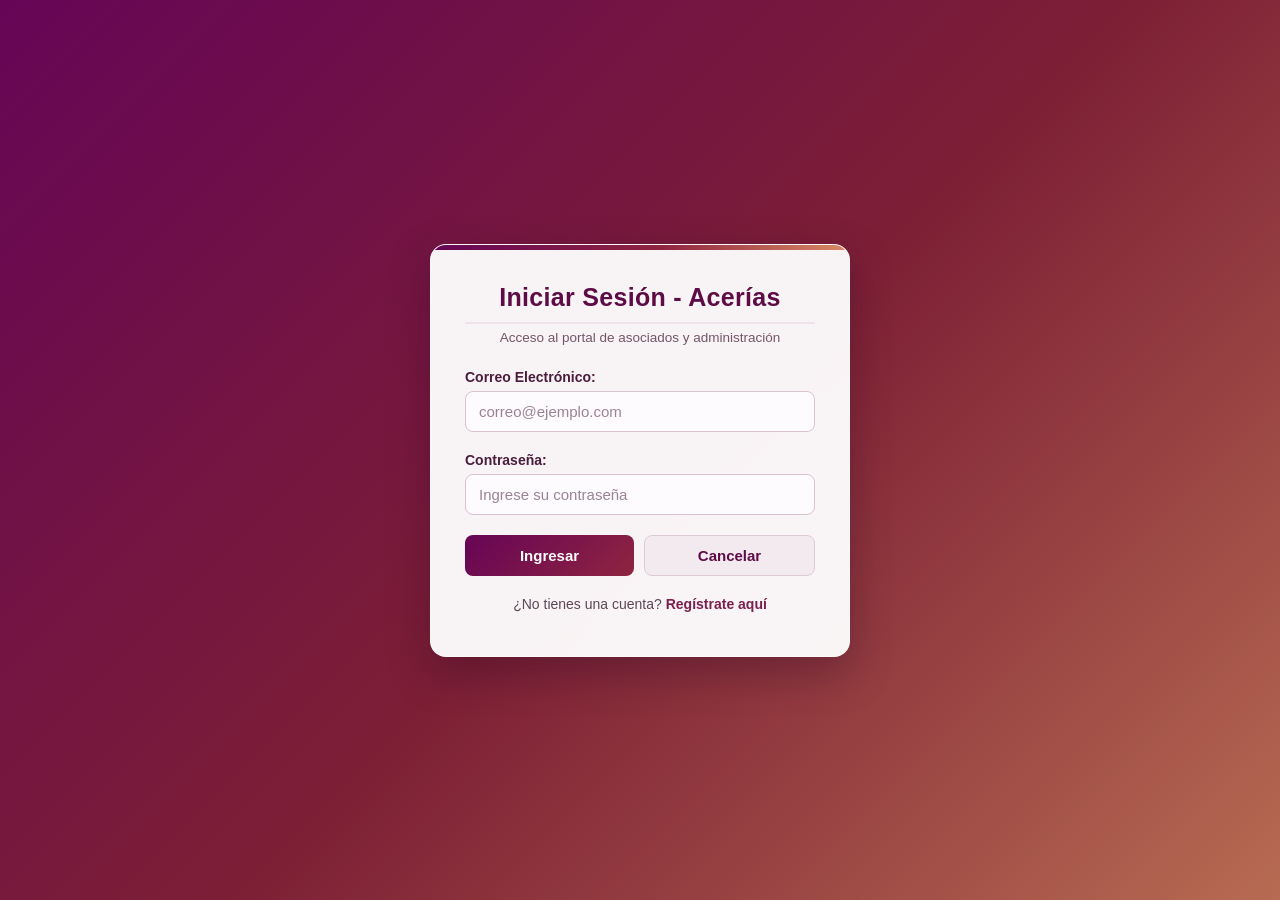
<file: index.html>
<!-- Declara que el documento utiliza el estándar HTML5 -->
<!DOCTYPE html>
<!-- Elemento raíz del documento con idioma configurado en español -->
<html lang="es">
<!-- Cabecera con metadatos y redirección automática -->
<head>
    <!-- Define la codificación de caracteres UTF-8 para admitir tildes y la ñ -->
    <meta charset="UTF-8">
    <!-- Redirige automáticamente a los 0 segundos hacia la pantalla de inicio de sesión -->
    <meta http-equiv="refresh" content="0; url=Vista/Login.html">
    <!-- Título que aparece en la pestaña del navegador -->
    <title>MR CLUB</title>
</head>
<!-- Cuerpo del documento -->
<body>
    <!-- Script de respaldo en JavaScript para asegurar la redirección al Login -->
    <script>
        // Cambia la URL actual del navegador hacia la vista de inicio de sesión
        window.location.href = "Vista/Login.html";
    </script>
</body>
</html>
</file>
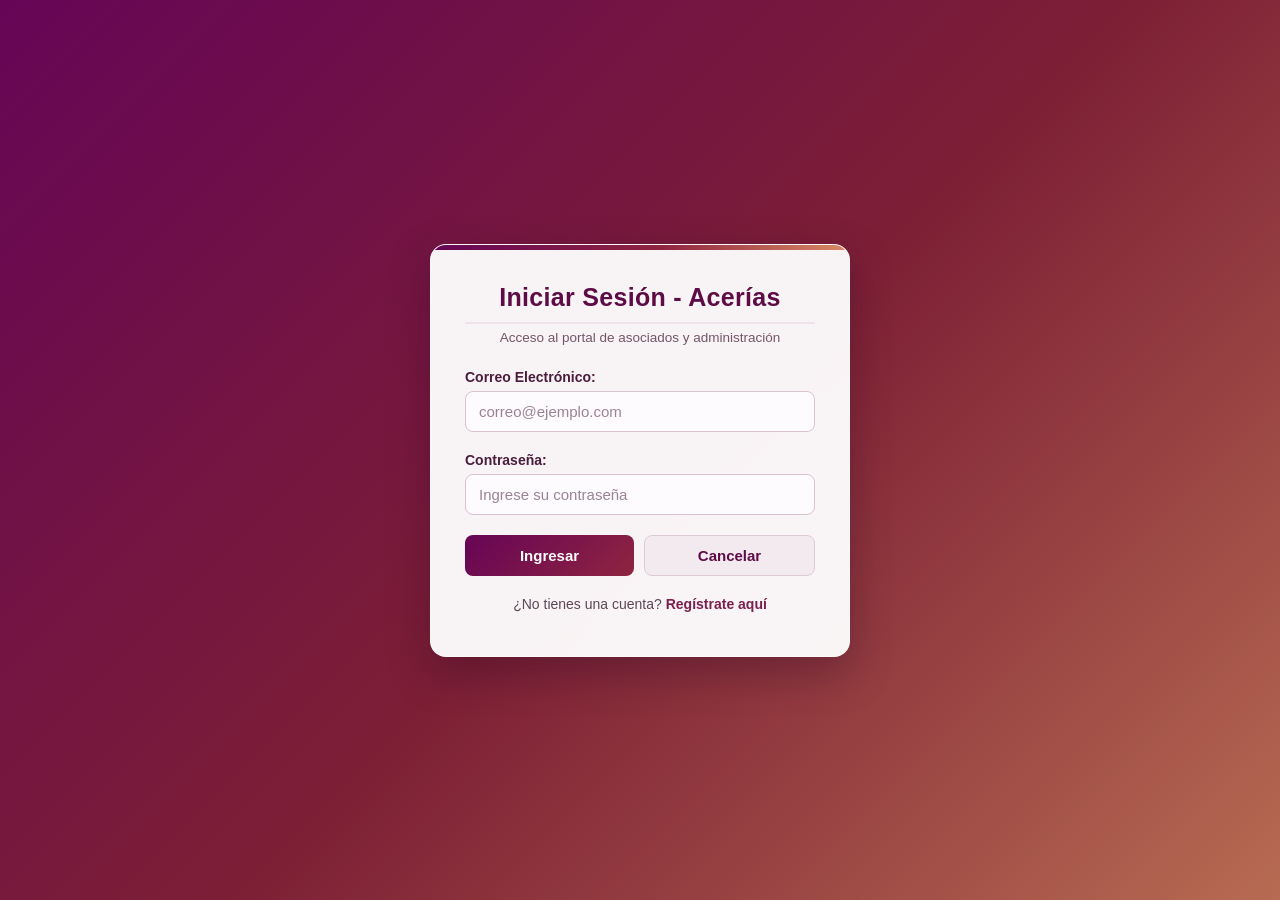
<file: Vista/actividades.html>
<!-- Declara documento HTML5 -->
<!DOCTYPE html>
<!-- Idioma español -->
<html lang="es">

<!-- Cabecera con metadatos, Bootstrap 5, íconos y hoja de estilos -->
<head>
    <!-- Codificación UTF-8 para caracteres del idioma español -->
    <meta charset="UTF-8">
    <!-- Escala inicial responsiva en dispositivos móviles -->
    <meta name="viewport" content="width=device-width, initial-scale=1.0">
    <!-- Título de la pestaña del navegador -->
    <title>Registro de Actividades</title>
    <!-- Framework CSS Bootstrap 5 -->
    <link href="https://cdn.jsdelivr.net/npm/bootstrap@5.3.2/dist/css/bootstrap.min.css" rel="stylesheet">
    <!-- Librería de íconos Bootstrap Icons -->
    <link href="https://cdn.jsdelivr.net/npm/bootstrap-icons@1.11.1/font/bootstrap-icons.css" rel="stylesheet">
    <!-- Hoja de estilos personalizada del proyecto -->
    <link rel="stylesheet" href="../Assets/css/estilos.css?v=22">
</head>

<!-- Cuerpo de vista interna con tema dinámico y barra lateral según el rol -->
<body class="body-gestion">

    <!-- Barra de navegación superior fija (oculta cuando se usa barra lateral) -->
    <nav class="navbar navbar-expand-lg navbar-custom fixed-top">
        <div class="container">
            <!-- Marca GESTIÓN que regresa al panel principal -->
            <a class="navbar-brand" style="color: var(--neon-green); font-weight: bold;" href="dashboard.html?v=3">
                <i class="bi bi-layers-fill"></i> GESTIÓN
            </a>
            <!-- Botón menú hamburguesa para móviles -->
            <button class="navbar-toggler" type="button" data-bs-toggle="collapse" data-bs-target="#navbarNav">
                <span class="navbar-toggler-icon" style="filter: invert(1);"></span>
            </button>
            <!-- Enlaces de módulos y botón de cierre de sesión -->
            <div class="collapse navbar-collapse" id="navbarNav">
                <ul class="navbar-nav ms-auto align-items-lg-center">
                    <!-- Enlace al módulo de Asociados -->
                    <li class="nav-item"><a class="nav-link" href="asociados.html?v=3"><i class="bi bi-people"></i>
                            Asociados</a></li>
                    <!-- Módulo activo actual: Actividades -->
                    <li class="nav-item"><a class="nav-link active" href="actividades.html?v=3"><i
                                class="bi bi-calendar-event"></i> Actividades</a></li>
                    <!-- Enlace al módulo de Pagos -->
                    <li class="nav-item"><a class="nav-link" href="pagos.html?v=3"><i class="bi bi-cash-coin"></i> Pagos</a>
                    </li>
                    <!-- Enlace al módulo de Préstamos -->
                    <li class="nav-item"><a class="nav-link" href="prestamos.html?v=3"><i class="bi bi-bank"></i>
                            Préstamos</a></li>
                    <!-- Enlace Reportes visible únicamente para rol Admin -->
                    <li class="nav-item d-none" data-solo-admin><a class="nav-link" href="reportes.html?v=1"><i
                                class="bi bi-graph-up-arrow"></i> Reportes</a></li>
                    <!-- Botón para cerrar la sesión actual -->
                    <li class="nav-item ms-lg-3 mt-2 mt-lg-0">
                        <button type="button" class="btn btn-danger btn-sm btn-cerrar-sesion" onclick="cerrarSesion()">
                            <i class="bi bi-box-arrow-right"></i> Cerrar sesión
                        </button>
                    </li>
                </ul>
            </div>
        </div>
    </nav>

    <!-- Contenedor principal amplio -->
    <div class="container-xxl px-3 px-lg-4">
        <!-- Encabezado con título, subtítulo y botón Volver al Panel (visible únicamente para rol Asociado) -->
        <div data-solo-asociado class="row justify-content-center mb-3 d-none">
            <div class="col-12 d-flex flex-wrap justify-content-between align-items-start gap-3">
                <div>
                    <h2 class="titulo-ficha-asociado mb-1">
                        <i class="bi bi-calendar-event me-2"></i>Actividades del Club
                    </h2>
                    <p class="subtitulo-ficha-asociado mb-0">
                        Consulta las actividades programadas y disponibles para los asociados
                    </p>
                </div>
                <!-- Enlace de retorno al panel principal -->
                <a href="dashboard.html?v=7" class="btn btn-volver-panel">
                    <i class="bi bi-arrow-left me-1"></i>Volver al Panel
                </a>
            </div>
        </div>

        <!-- Tarjeta KPI única con el total de actividades registradas (solo rol Asociado) -->
        <div data-solo-asociado class="row mb-4 d-none">
            <div class="col-12 col-sm-6 col-md-5 col-lg-4 col-xl-3">
                <div class="burbuja-kpi burbuja-total">
                    <!-- Ícono decorativo de calendario -->
                    <span class="burbuja-icono burbuja-ico-total">
                        <i class="bi bi-calendar-check"></i>
                    </span>
                    <div>
                        <!-- Contador actualizado dinámicamente por actividades.js -->
                        <div id="actKpiActividades" class="burbuja-numero">0</div>
                        <div class="burbuja-etiqueta">Actividades Registradas</div>
                    </div>
                </div>
            </div>
        </div>

        <!-- ======================================================================
             TABLA EXPANDIDA DE ACTIVIDADES (COMPARTIDA PARA ADMIN Y ASOCIADO)
             ====================================================================== -->
        <div id="seccionTablaActividades" class="row justify-content-center mt-2">
            <div class="col-12">
                <!-- Alerta de confirmación tras crear, editar, eliminar o abonar a una actividad -->
                <div id="alertaAdminActividades" class="alert alert-success d-none mb-3" role="status"></div>
                <!-- Tarjeta expandida de actividades con altura mínima dedicada -->
                <div class="card shadow-sm card-actividades-expandida">
                    <!-- Encabezado con título, botón "+ Nueva" (solo Admin) y contador total -->
                    <div class="card-header bg-dark text-white d-flex justify-content-between align-items-center gap-2">
                        <h5 class="mb-0"><i class="bi bi-calendar-event me-2"></i>Actividades Registradas</h5>
                        <div class="d-flex align-items-center gap-2">
                            <!-- Botón para abrir el modal de nueva actividad (solo Admin) -->
                            <button type="button" id="btnNuevaActividadHeader" data-solo-admin class="btn-header-crear-admin d-none">
                                <i class="bi bi-plus-lg"></i> Nueva
                            </button>
                            <!-- Insignia con el número total de actividades registradas -->
                            <span id="totalActividades" class="badge bg-secondary">0</span>
                        </div>
                    </div>
                    <!-- Contenedor responsivo para desplazamiento horizontal -->
                    <div class="table-responsive">
                        <table class="table table-striped table-hover align-middle mb-0">
                            <!-- Encabezados de columnas de la tabla de actividades -->
                            <thead class="table-dark">
                                <tr>
                                    <th scope="col">#</th>
                                    <th scope="col">Actividad</th>
                                    <th scope="col">Fecha</th>
                                    <th scope="col">Municipio</th>
                                    <th scope="col">Tope / Meta</th>
                                    <th scope="col">Total recaudado</th>
                                    <!-- Columna Acciones: Admin (Editar/Eliminar), Asociado (Abonar) -->
                                    <th id="encabezadoAcciones" scope="col" class="text-center">
                                        Acciones
                                    </th>
                                </tr>
                            </thead>
                            <!-- Filas generadas dinámicamente por Controladores/actividades.js -->
                            <tbody id="listaActividades">
                                <!-- Estado inicial mientras se cargan las actividades -->
                                <tr>
                                    <td colspan="7" class="text-center py-4">
                                        Cargando actividades...
                                    </td>
                                </tr>
                            </tbody>
                        </table>
                    </div>
                </div>
            </div>
        </div>
    </div>

    <!-- ======================================================================
         MODAL EMERGENTE: ABONAR A UNA ACTIVIDAD (EXCLUSIVO PARA ASOCIADO)
         ====================================================================== -->
    <div class="modal fade modal-asociado-alerta" id="modalAbonarActividad" tabindex="-1" aria-labelledby="tituloModalAbonoAct" aria-hidden="true">
        <div class="modal-dialog modal-dialog-centered">
            <div class="modal-content">
                <!-- Encabezado del modal de abono -->
                <div class="modal-header">
                    <h5 id="tituloModalAbonoAct" class="modal-title">
                        <i class="bi bi-cash-coin me-2"></i>Abonar a Actividad
                    </h5>
                    <button type="button" class="btn-close btn-close-white" data-bs-dismiss="modal" aria-label="Cerrar"></button>
                </div>
                <div class="modal-body p-4">
                    <!-- Resumen de la actividad seleccionada (nombre, meta, recaudado y saldo disponible) -->
                    <div id="detalleActividadAbono" class="p-3 rounded-3 mb-3" style="background: #faf3ee; border: 1px solid #e6d3c5; color: #3d241c; font-size: 0.9rem;"></div>
                    <!-- Formulario para registrar el abono desde la billetera del asociado -->
                    <form id="formAbonarActividad" class="form-prestamo-asociado">
                        <!-- Campo oculto con el ID de la actividad a abonar -->
                        <input type="hidden" id="abonoIdActividad">
                        <!-- Monto a abonar en pesos colombianos -->
                        <div class="mb-3">
                            <label for="montoAbonoActividad" class="form-label">Monto a abonar ($ COP)</label>
                            <input type="number" id="montoAbonoActividad" class="form-control" step="any" min="1" placeholder="Ej: 50000" required>
                        </div>
                        <!-- Mensaje de validación o error del abono -->
                        <p id="msgAbonoActividad" class="small fw-semibold mb-3" style="color: #b4232c;" role="status"></p>
                        <!-- Botonera inferior: cancelar o confirmar abono -->
                        <div class="d-flex justify-content-end gap-2">
                            <button type="button" class="btn btn-volver-panel" data-bs-dismiss="modal">Cancelar</button>
                            <button type="submit" id="btnConfirmarAbonoActividad" class="btn btn-guardar-perfil">
                                <i class="bi bi-check-circle me-1"></i>Confirmar Abono
                            </button>
                        </div>
                    </form>
                </div>
            </div>
        </div>
    </div>

    <!-- ======================================================================
         MODAL CRUD: CREAR Y EDITAR ACTIVIDAD (EXCLUSIVO PARA ADMINISTRADOR)
         ====================================================================== -->
    <div class="modal fade modal-admin-crud" id="modalActividadAdmin" tabindex="-1" aria-labelledby="tituloFormActividad" aria-hidden="true">
        <div class="modal-dialog modal-dialog-centered">
            <div class="modal-content">
                <!-- Encabezado morado cuyo título alterna entre Nueva y Editar Actividad -->
                <div class="modal-header">
                    <h5 id="tituloFormActividad" class="modal-title">
                        <i class="bi bi-calendar-plus me-2"></i>Nueva Actividad
                    </h5>
                    <button type="button" class="btn-close btn-close-white" data-bs-dismiss="modal" aria-label="Cerrar"></button>
                </div>
                <div class="modal-body">
                    <!-- Formulario CRUD gestionado por Controladores/actividades.js -->
                    <form id="formActividad">
                        <!-- Campo oculto con el ID de la actividad cuando se está editando -->
                        <input type="hidden" id="idActividad" name="idActividad">
                        <div class="row g-3">
                            <!-- Nombre descriptivo de la actividad -->
                            <div class="col-md-8">
                                <label for="nombreActividad" class="form-label">Nombre de la Actividad</label>
                                <input type="text" id="nombreActividad" name="nombreActividad" class="form-control" maxlength="50" required>
                            </div>
                            <!-- Fecha programada del evento -->
                            <div class="col-md-4">
                                <label for="fechaEvento" class="form-label">Fecha Programada</label>
                                <input type="date" id="fechaEvento" name="fechaEvento" class="form-control" required>
                            </div>
                            <!-- Municipio donde se realiza la actividad -->
                            <div class="col-md-6">
                                <label for="municipio" class="form-label">Municipio</label>
                                <input type="text" id="municipio" name="municipio" class="form-control" maxlength="50" required>
                            </div>
                            <!-- Tope o meta de recaudo en COP -->
                            <div class="col-md-6">
                                <label for="metaRecaudo" class="form-label">Tope / Meta de Monto (COP)</label>
                                <input type="number" id="metaRecaudo" name="metaRecaudo" class="form-control" step="any" min="1" placeholder="Ej. 5000000" required>
                            </div>
                            <!-- Campo de total recaudado (mostrado únicamente en modo edición) -->
                            <div id="campoTotalRecaudado" class="col-md-6 d-none">
                                <label for="totalRecaudo" class="form-label">Total Recaudado (COP)</label>
                                <input type="number" id="totalRecaudo" name="totalRecaudado" class="form-control" step="any" min="0">
                            </div>
                            <!-- Botonera inferior para cancelar o guardar cambios -->
                            <div class="col-12 mt-3 text-end">
                                <button type="button" id="cancelarEdicion" class="btn btn-secondary px-4 me-2" data-bs-dismiss="modal">Cancelar</button>
                                <button type="submit" id="guardarActividad" class="btn btn-custom px-4">Crear Actividad</button>
                            </div>
                            <!-- Área de mensajes de estado del formulario -->
                            <div class="col-12">
                                <p id="mensajeActividad" class="mb-0 small fw-semibold" role="status"></p>
                            </div>
                        </div>
                    </form>
                </div>
            </div>
        </div>
    </div>

    <!-- Scripts de Bootstrap (modales), control de sesión/tema y CRUD de actividades -->
    <script src="https://cdn.jsdelivr.net/npm/bootstrap@5.3.2/dist/js/bootstrap.bundle.min.js"></script>
    <script src="../Controladores/sesion.js?v=8"></script>
    <script src="../Controladores/actividades.js?v=9"></script>
</body>

</html>
</file>
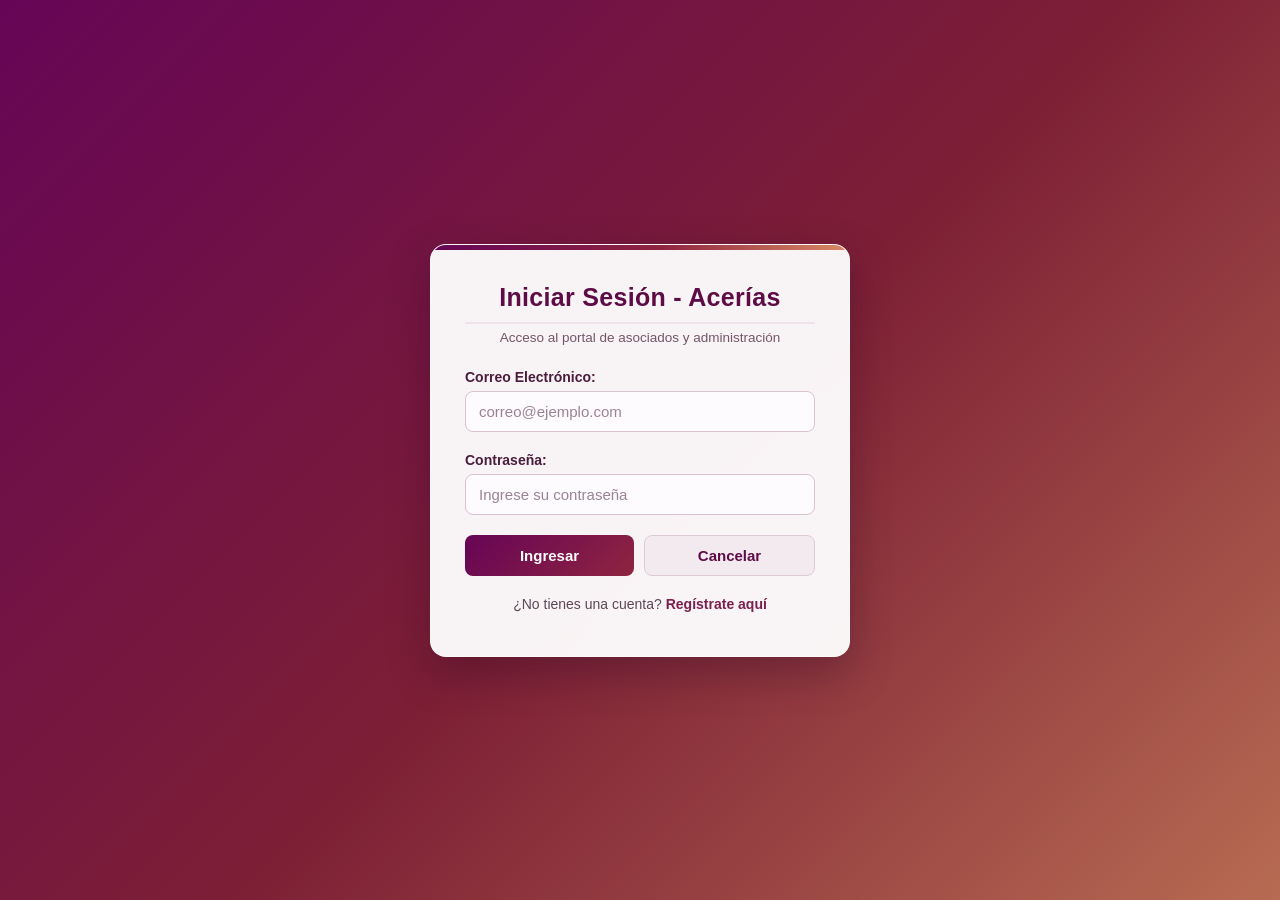
<file: Vista/asociados.html>
<!-- Declara documento HTML5 -->
<!DOCTYPE html>
<!-- Idioma español -->
<html lang="es">

<!-- Cabecera con metadatos, Bootstrap 5, íconos y estilos personalizados -->
<head>
    <!-- Codificación UTF-8 para soportar acentos y eñes -->
    <meta charset="UTF-8">
    <!-- Ajuste de escala responsiva para dispositivos móviles -->
    <meta name="viewport" content="width=device-width, initial-scale=1.0">
    <!-- Título de la pestaña en el navegador -->
    <title>Registro de Asociados</title>
    <!-- Bootstrap 5 para diseño en cuadrícula, formularios y tablas responsivas -->
    <link href="https://cdn.jsdelivr.net/npm/bootstrap@5.3.2/dist/css/bootstrap.min.css" rel="stylesheet">
    <!-- Bootstrap Icons para los íconos de navegación y acciones -->
    <link href="https://cdn.jsdelivr.net/npm/bootstrap-icons@1.11.1/font/bootstrap-icons.css" rel="stylesheet">
    <!-- Hoja de estilos del proyecto con las paletas de Admin y Asociado -->
    <link rel="stylesheet" href="../Assets/css/estilos.css?v=20">
</head>

<!-- Clase body-gestion aplica el diseño de módulos internos -->
<body class="body-gestion">

    <!-- Barra de navegación fija en la parte superior -->
    <nav class="navbar navbar-expand-lg navbar-custom fixed-top">
        <div class="container">
            <!-- Logo/texto GESTIÓN que redirige al panel principal (dashboard.html) -->
            <a class="navbar-brand" style="color: var(--neon-green); font-weight: bold;" href="dashboard.html?v=3">
                <i class="bi bi-layers-fill"></i> GESTIÓN
            </a>
            <!-- Botón hamburguesa visible en pantallas pequeñas -->
            <button class="navbar-toggler" type="button" data-bs-toggle="collapse" data-bs-target="#navbarNav">
                <span class="navbar-toggler-icon" style="filter: invert(1);"></span>
            </button>
            <!-- Enlaces de navegación entre los 4 apartados y botón de cerrar sesión -->
            <div class="collapse navbar-collapse" id="navbarNav">
                <ul class="navbar-nav ms-auto align-items-lg-center">
                    <!-- Apartado activo actual: Asociados -->
                    <li class="nav-item"><a class="nav-link active" href="asociados.html?v=3"><i class="bi bi-people"></i>
                            Asociados</a></li>
                    <li class="nav-item"><a class="nav-link" href="actividades.html?v=3"><i
                                class="bi bi-calendar-event"></i> Actividades</a></li>
                    <li class="nav-item"><a class="nav-link" href="pagos.html?v=3"><i class="bi bi-cash-coin"></i> Pagos</a>
                    </li>
                    <li class="nav-item"><a class="nav-link" href="prestamos.html?v=3"><i class="bi bi-bank"></i>
                            Préstamos</a></li>
                    <!-- Enlace Reportes visible únicamente para rol Admin -->
                    <li class="nav-item d-none" data-solo-admin><a class="nav-link" href="reportes.html?v=1"><i
                                class="bi bi-graph-up-arrow"></i> Reportes</a></li>
                    <!-- Botón rojo que cierra la sesión desde sesion.js -->
                    <li class="nav-item ms-lg-3 mt-2 mt-lg-0">
                        <button type="button" class="btn btn-danger btn-sm btn-cerrar-sesion" onclick="cerrarSesion()">
                            <i class="bi bi-box-arrow-right"></i> Cerrar sesión
                        </button>
                    </li>
                </ul>
            </div>
        </div>
    </nav>

    <!-- Contenedor principal del módulo Asociados -->
    <div class="container">
        <!-- Lista de asociados registrados (visible únicamente para rol Admin) -->
        <div id="seccionTablaAsociados" data-solo-admin class="row justify-content-center d-none">
            <div class="col-12">
                <!-- Alerta de confirmación de acciones CRUD (Admin) -->
                <div id="alertaAdminAsociados" class="alert alert-success d-none mb-3" role="status"></div>
                <div class="card shadow-sm">
                    <!-- Encabezado de la tarjeta con botón crear y contador total de asociados -->
                    <div class="card-header bg-dark text-white d-flex justify-content-between align-items-center gap-2">
                        <h5 class="mb-0"><i class="bi bi-people-fill me-2"></i>Asociados Registrados</h5>
                        <div class="d-flex align-items-center gap-2">
                            <button type="button" id="btnNuevoAsociadoHeader" data-solo-admin class="btn-header-crear-admin d-none">
                                <i class="bi bi-plus-lg"></i> Nuevo
                            </button>
                            <span id="totalAsociados" class="badge bg-secondary">0</span>
                        </div>
                    </div>
                    <!-- Contenedor con desplazamiento horizontal en pantallas estrechas -->
                    <div class="table-responsive">
                        <table class="table table-striped table-hover align-middle mb-0">
                            <thead class="table-dark">
                                <tr>
                                    <th scope="col">#</th>
                                    <th scope="col">Documento</th>
                                    <th scope="col">Nombres</th>
                                    <th scope="col">Apellidos</th>
                                    <th scope="col">Fecha Nac.</th>
                                    <th scope="col">Género</th>
                                    <th scope="col">Dirección</th>
                                    <th scope="col">Ciudad</th>
                                    <th scope="col">Teléfono</th>
                                    <th scope="col">Correo</th>
                                    <th scope="col">Rol</th>
                                    <!-- Columna de botones Editar/Eliminar visible solo para Admin -->
                                    <th id="encabezadoAccionesAsociado" data-solo-admin class="d-none" scope="col">Acciones</th>
                                </tr>
                            </thead>
                            <!-- Cuerpo llenado dinámicamente por listarAsociados.js -->
                            <tbody id="listaAsociados">
                                <tr>
                                    <td colspan="12" class="text-center py-4">
                                        Cargando asociados...
                                    </td>
                                </tr>
                            </tbody>
                        </table>
                    </div>
                </div>
            </div>
        </div>

        <!-- Ficha personal unificada y editable directamente (visible únicamente para rol Asociado) -->
        <div id="seccionMisDatos" data-solo-asociado class="row justify-content-center d-none">
            <div class="col-lg-10 col-xl-9">
                <!-- Encabezado superior con título, subtítulo y botón para volver al panel -->
                <div class="d-flex flex-wrap justify-content-between align-items-start gap-3 mb-4">
                    <div>
                        <h2 class="titulo-ficha-asociado mb-1">
                            <i class="bi bi-person-vcard me-2"></i>Mis Datos Personales
                        </h2>
                        <p class="subtitulo-ficha-asociado mb-0">
                            Consulta y actualiza tu información registrada y tu foto de perfil directamente
                        </p>
                    </div>
                    <a href="dashboard.html?v=5" class="btn btn-volver-panel">
                        <i class="bi bi-arrow-left me-1"></i>Volver al Panel
                    </a>
                </div>

                <!-- Mensaje de confirmación o error al actualizar datos o foto -->
                <div id="alertaPerfil" class="alert d-none mb-3" role="status"></div>

                <!-- Tarjeta única: Foto de perfil + Formulario editable de la Ficha del Asociado -->
                <div class="card ficha-asociado-card shadow-sm">
                    <!-- Barra superior vino con el título y la insignia del rol -->
                    <div class="card-header ficha-asociado-header d-flex flex-wrap justify-content-between align-items-center gap-2 py-3 px-4">
                        <h5 class="mb-0 fw-semibold">
                            <i class="bi bi-person-badge me-2"></i>Ficha del Asociado
                        </h5>
                        <span id="fichaRol" class="badge badge-rol-header">Asociado</span>
                    </div>

                    <!-- Cuerpo unificado: foto de perfil arriba + campos editables abajo -->
                    <div class="card-body p-4 p-md-5">
                        <!-- Sección de foto de perfil con subida directa y colores para la inicial por defecto -->
                        <div class="perfil-foto-bloque d-flex flex-wrap align-items-center gap-4 pb-4 mb-4">
                            <!-- Contenedor circular que muestra la imagen de perfil o la inicial del nombre -->
                            <div class="position-relative">
                                <span id="fichaAvatarPerfil" class="ficha-avatar-circulo avatar-tono-vino">A</span>
                            </div>
                            <div class="flex-grow-1">
                                <!-- Nombre completo y documento del asociado (solo lectura) -->
                                <h4 id="fichaNombreCompleto" class="mb-1 fw-bold" style="color: #5c1d22;">Asociado</h4>
                                <div class="small mb-3" style="color: #6e5348;">
                                    Documento de Identidad: <strong id="fichaDocumento" style="color: #3d241c;">-</strong>
                                </div>
                                <!-- Controles para subir o eliminar la fotografía de perfil -->
                                <div class="d-flex flex-wrap align-items-center gap-2">
                                    <!-- Selector de archivo oculto disparado por el botón Subir foto -->
                                    <input type="file" id="fichaInputFoto" accept="image/jpeg,image/png,image/webp,image/gif" class="d-none">
                                    <button type="button" id="btnFichaSubirFoto" class="btn btn-guardar-perfil btn-sm">
                                        <i class="bi bi-camera me-1"></i>Subir foto de perfil
                                    </button>
                                    <!-- Botón Quitar foto visible únicamente cuando el asociado ya subió una imagen -->
                                    <button type="button" id="btnFichaQuitarFoto" class="btn btn-volver-panel btn-sm d-none">
                                        <i class="bi bi-trash me-1"></i>Quitar foto
                                    </button>
                                </div>
                                <!-- Selector de color del avatar con inicial (visible cuando no hay foto subida) -->
                                <div id="fichaSelectorColor" class="d-flex align-items-center gap-2 mt-3">
                                    <small class="fw-semibold" style="color: #7c5c50;">Color de inicial:</small>
                                    <button type="button" class="btn-tono-ficha avatar-tono-vino" data-tono="avatar-tono-vino" title="Vino"></button>
                                    <button type="button" class="btn-tono-ficha avatar-tono-terracota" data-tono="avatar-tono-terracota" title="Terracota"></button>
                                    <button type="button" class="btn-tono-ficha avatar-tono-cobre" data-tono="avatar-tono-cobre" title="Cobre"></button>
                                    <button type="button" class="btn-tono-ficha avatar-tono-ciruela" data-tono="avatar-tono-ciruela" title="Ciruela"></button>
                                </div>
                            </div>
                        </div>

                        <!-- Formulario de edición directa de los datos personales del asociado -->
                        <form id="formEditarPerfil" class="form-ficha-inline">
                            <div class="row g-3 g-md-4">
                                <!-- Campo editable de nombres -->
                                <div class="col-md-6">
                                    <label for="perfilNombres" class="ficha-etiqueta">NOMBRES</label>
                                    <input type="text" id="perfilNombres" name="nombres" class="form-control" maxlength="50" required>
                                </div>
                                <!-- Campo editable de apellidos -->
                                <div class="col-md-6">
                                    <label for="perfilApellidos" class="ficha-etiqueta">APELLIDOS</label>
                                    <input type="text" id="perfilApellidos" name="apellidos" class="form-control" maxlength="50" required>
                                </div>
                                <!-- Selector de fecha de nacimiento -->
                                <div class="col-md-6">
                                    <label for="perfilFechaNacimiento" class="ficha-etiqueta">FECHA DE NACIMIENTO</label>
                                    <input type="date" id="perfilFechaNacimiento" name="FechaNacimiento" class="form-control" required>
                                </div>
                                <!-- Selector de género -->
                                <div class="col-md-6">
                                    <label for="perfilGenero" class="ficha-etiqueta">GÉNERO</label>
                                    <select id="perfilGenero" name="genero" class="form-select">
                                        <option value="Femenino">Femenino</option>
                                        <option value="Masculino">Masculino</option>
                                        <option value="Otro">Otro</option>
                                    </select>
                                </div>
                                <!-- Selector de ciudad de residencia -->
                                <div class="col-md-6">
                                    <label for="perfilCiudad" class="ficha-etiqueta">CIUDAD DE RESIDENCIA</label>
                                    <select id="perfilCiudad" name="ciudad" class="form-select">
                                        <option value="">Seleccione una ciudad</option>
                                        <option value="Sogamoso">Sogamoso</option>
                                        <option value="Duitama">Duitama</option>
                                        <option value="Tunja">Tunja</option>
                                        <option value="Bogota">Bogotá</option>
                                    </select>
                                </div>
                                <!-- Campo de dirección de residencia -->
                                <div class="col-md-6">
                                    <label for="perfilDireccion" class="ficha-etiqueta">DIRECCIÓN DE RESIDENCIA</label>
                                    <input type="text" id="perfilDireccion" name="DireccionResidencia" class="form-control" maxlength="50">
                                </div>
                                <!-- Campo de teléfono o celular de contacto -->
                                <div class="col-md-6">
                                    <label for="perfilTelefono" class="ficha-etiqueta">TELÉFONO / CELULAR</label>
                                    <input type="tel" id="perfilTelefono" name="telefono" class="form-control" maxlength="50" required>
                                </div>
                                <!-- Campo de correo electrónico -->
                                <div class="col-md-6">
                                    <label for="perfilEmail" class="ficha-etiqueta">CORREO ELECTRÓNICO</label>
                                    <input type="email" id="perfilEmail" name="email" class="form-control" maxlength="50" required>
                                </div>
                                <!-- Botón para guardar los cambios del perfil -->
                                <div class="col-12 pt-2 d-flex justify-content-end">
                                    <button type="submit" id="btnGuardarPerfil" class="btn btn-guardar-perfil px-4">
                                        <i class="bi bi-check-circle me-2"></i>Guardar Cambios
                                    </button>
                                </div>
                            </div>
                        </form>
                    </div>
                </div>
            </div>
        </div>
    </div>

    <!-- ======================================================================
         MODAL CRUD: REGISTRO Y EDICIÓN DE ASOCIADO (EXCLUSIVO PARA ADMIN)
         ====================================================================== -->
    <div class="modal fade modal-admin-crud" id="modalAsociadoAdmin" tabindex="-1" aria-labelledby="tituloFormAsociado" aria-hidden="true">
        <div class="modal-dialog modal-lg modal-dialog-centered">
            <div class="modal-content">
                <!-- Encabezado morado cuyo título cambia dinámicamente entre Registro y Edición -->
                <div class="modal-header">
                    <h5 id="tituloFormAsociado" class="modal-title">
                        <i class="bi bi-person-plus me-2"></i>Registro de Asociado
                    </h5>
                    <button type="button" class="btn-close btn-close-white" data-bs-dismiss="modal" aria-label="Cerrar"></button>
                </div>
                <div class="modal-body">
                    <!-- Formulario CRUD administrativo controlado por listarAsociados.js -->
                    <form id="formAsociado">
                        <!-- ID oculto del asociado cuando el modal se abre en modo edición -->
                        <input type="hidden" id="idAsociado" name="idAsociado">
                        <div class="row g-3">
                            <!-- Documento de identidad numérico -->
                            <div class="col-md-6">
                                <label for="documento" class="form-label">Documento de Identidad</label>
                                <input type="number" id="documento" name="documento" class="form-control" placeholder="Ej. 1002345678" required>
                            </div>
                            <!-- Nombres completos -->
                            <div class="col-md-6">
                                <label for="nombres" class="form-label">Nombres Completos</label>
                                <input type="text" id="nombres" name="nombres" class="form-control" maxlength="50" required>
                            </div>
                            <!-- Apellidos completos -->
                            <div class="col-md-6">
                                <label for="apellidos" class="form-label">Apellidos Completos</label>
                                <input type="text" id="apellidos" name="apellidos" class="form-control" maxlength="50" required>
                            </div>
                            <!-- Correo electrónico de acceso y contacto -->
                            <div class="col-md-6">
                                <label for="email" class="form-label">Correo Electrónico</label>
                                <input type="email" id="email" name="email" class="form-control" placeholder="correo@ejemplo.com" maxlength="50" required>
                            </div>
                            <!-- Número telefónico o celular -->
                            <div class="col-md-6">
                                <label for="telefono" class="form-label">Teléfono / Celular</label>
                                <input type="tel" id="telefono" name="telefono" class="form-control" maxlength="50" required>
                            </div>
                            <!-- Fecha de nacimiento -->
                            <div class="col-md-6">
                                <label for="FechaNacimiento" class="form-label">Fecha de Nacimiento</label>
                                <input type="date" id="FechaNacimiento" name="FechaNacimiento" class="form-control" required>
                            </div>
                            <!-- Selector de género -->
                            <div class="col-md-4">
                                <label for="genero" class="form-label">Género</label>
                                <select id="genero" name="genero" class="form-select">
                                    <option value="Femenino">Femenino</option>
                                    <option value="Masculino">Masculino</option>
                                    <option value="Otro">Otro</option>
                                </select>
                            </div>
                            <!-- Dirección física de residencia -->
                            <div class="col-md-4">
                                <label for="DireccionResidencia" class="form-label">Dirección</label>
                                <input type="text" id="DireccionResidencia" name="DireccionResidencia" class="form-control" maxlength="50" placeholder="Ej. Cra 6 #15A-15">
                            </div>
                            <!-- Selector de ciudad -->
                            <div class="col-md-4">
                                <label for="ciudad" class="form-label">Ciudad</label>
                                <select id="ciudad" name="ciudad" class="form-select">
                                    <option value="">Seleccione una ciudad</option>
                                    <option value="Sogamoso">Sogamoso</option>
                                    <option value="Duitama">Duitama</option>
                                    <option value="Tunja">Tunja</option>
                                    <option value="Bogota">Bogotá</option>
                                </select>
                            </div>
                            <!-- Selector de rol visible únicamente al editar un asociado existente -->
                            <div id="campoRolAsociado" class="col-md-4 d-none">
                                <label for="rol" class="form-label">Rol</label>
                                <select id="rol" name="rol" class="form-select">
                                    <option value="Asociado">Asociado</option>
                                    <option value="Admin">Admin</option>
                                </select>
                            </div>
                            <!-- Botonera inferior para cancelar o guardar el asociado -->
                            <div class="col-12 mt-3 text-end">
                                <button type="button" id="cancelarEdicionAsociado" class="btn btn-secondary px-4 me-2" data-bs-dismiss="modal">Cancelar</button>
                                <button type="submit" id="btnGuardarAsociado" class="btn btn-custom px-4">Guardar Asociado</button>
                            </div>
                            <!-- Área de retroalimentación del formulario -->
                            <div class="col-12">
                                <p id="mensajeAsociado" class="mb-0 small fw-semibold" role="status"></p>
                            </div>
                        </div>
                    </form>
                </div>
            </div>
        </div>
    </div>

    <!-- JavaScript de Bootstrap -->
    <script src="https://cdn.jsdelivr.net/npm/bootstrap@5.3.2/dist/js/bootstrap.bundle.min.js"></script>
    <!-- Controlador de sesión, tema visual por rol y cierre de sesión -->
    <script src="../Controladores/sesion.js?v=8"></script>
    <!-- Controlador CRUD de Asociados y ficha personal editable del Asociado -->
    <script src="../Controladores/listarAsociados.js?v=7"></script>
</body>

</html>
</file>
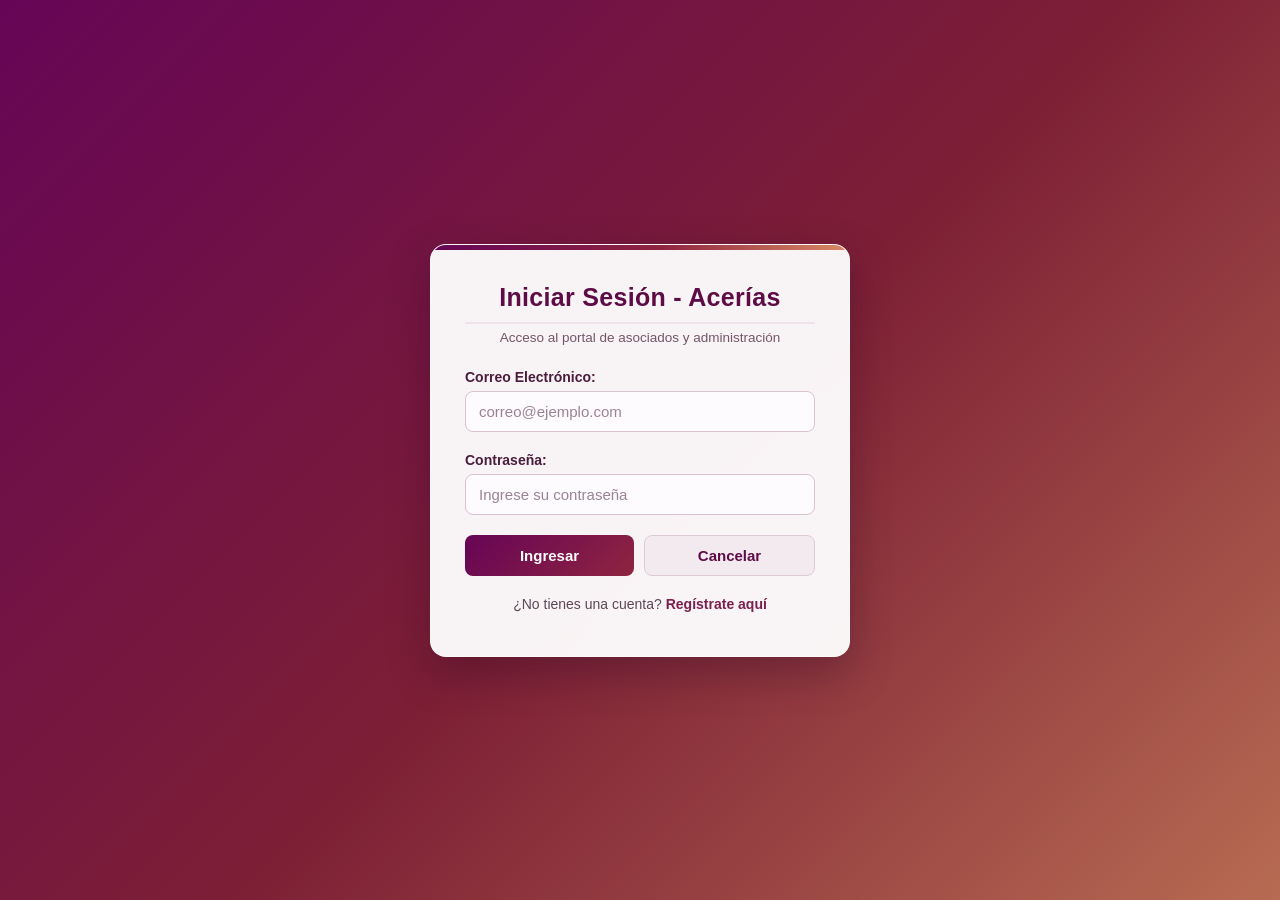
<file: Vista/billetera.html>
<!-- Declara documento HTML5 -->
<!DOCTYPE html>
<!-- Idioma español -->
<html lang="es">

<!-- Cabecera con metadatos, Bootstrap 5, íconos y hoja de estilos compartida -->
<head>
    <!-- Codificación UTF-8 para caracteres en español -->
    <meta charset="UTF-8">
    <!-- Escala responsiva para dispositivos móviles y escritorio -->
    <meta name="viewport" content="width=device-width, initial-scale=1.0">
    <!-- Título de la pestaña del navegador -->
    <title>Mi Billetera - Club Acerías</title>
    <!-- Framework CSS Bootstrap 5 -->
    <link href="https://cdn.jsdelivr.net/npm/bootstrap@5.3.2/dist/css/bootstrap.min.css" rel="stylesheet">
    <!-- Librería de íconos Bootstrap Icons -->
    <link href="https://cdn.jsdelivr.net/npm/bootstrap-icons@1.11.1/font/bootstrap-icons.css" rel="stylesheet">
    <!-- Hoja de estilos principal con las reglas visuales de Mi Billetera -->
    <link rel="stylesheet" href="../Assets/css/estilos.css?v=23">
</head>

<!-- Cuerpo de vista interna con tema dinámico y barra lateral persistente para Asociado -->
<body class="body-gestion">

    <!-- Barra superior de respaldo (oculta automáticamente para Asociado por tema-asociado) -->
    <nav class="navbar navbar-expand-lg navbar-custom fixed-top">
        <div class="container">
            <!-- Marca principal con enlace al panel -->
            <a class="navbar-brand" style="color: var(--neon-green); font-weight: bold;" href="dashboard.html?v=6">
                <i class="bi bi-layers-fill"></i> GESTIÓN
            </a>
            <!-- Botón de menú móvil -->
            <button class="navbar-toggler" type="button" data-bs-toggle="collapse" data-bs-target="#navbarNav">
                <span class="navbar-toggler-icon" style="filter: invert(1);"></span>
            </button>
            <!-- Enlaces de navegación de respaldo y cierre de sesión -->
            <div class="collapse navbar-collapse" id="navbarNav">
                <ul class="navbar-nav ms-auto align-items-lg-center">
                    <li class="nav-item"><a class="nav-link" href="dashboard.html?v=6"><i class="bi bi-grid"></i> Panel</a></li>
                    <li class="nav-item ms-lg-3 mt-2 mt-lg-0">
                        <button type="button" class="btn btn-danger btn-sm btn-cerrar-sesion" onclick="cerrarSesion()">
                            <i class="bi bi-box-arrow-right"></i> Cerrar sesión
                        </button>
                    </li>
                </ul>
            </div>
        </div>
    </nav>

    <!-- Contenedor principal de Mi Billetera -->
    <div class="container">
        <!-- Encabezado con título, subtítulo descriptivo y botón Volver al Panel -->
        <div class="row justify-content-center mb-3">
            <div class="col-lg-10 d-flex flex-wrap justify-content-between align-items-start gap-3">
                <div>
                    <h2 class="titulo-ficha-asociado mb-1">
                        <i class="bi bi-wallet2 me-2"></i>Mi Billetera
                    </h2>
                    <p class="subtitulo-ficha-asociado mb-0">
                        Consulta tu monto total disponible, recarga saldo o retira dinero en cualquier momento
                    </p>
                </div>
                <!-- Enlace de regreso al panel principal -->
                <a href="dashboard.html?v=6" class="btn btn-volver-panel">
                    <i class="bi bi-arrow-left me-1"></i>Volver al Panel
                </a>
            </div>
        </div>

        <!-- ======================================================================
             TARJETA HERO: SALDO DISPONIBLE Y RESUMEN ACUMULADO DE LA BILLETERA
             ====================================================================== -->
        <div class="row justify-content-center mb-4">
            <div class="col-lg-10">
                <section class="billetera-hero-card">
                    <div class="row align-items-center g-3">
                        <!-- Columna izquierda: etiqueta superior, monto disponible y nombre del titular -->
                        <div class="col-md-7">
                            <span class="billetera-eyebrow">
                                <i class="bi bi-shield-check me-1"></i>SALDO DISPONIBLE EN BILLETERA
                            </span>
                            <!-- Valor principal actualizado dinámicamente por billetera.js -->
                            <div id="saldoTotalBilletera" class="billetera-saldo-valor">$ 0</div>
                            <p class="billetera-titular mb-0">
                                Titular: <strong id="titularBilletera">Asociado</strong>
                            </p>
                        </div>
                        <!-- Columna derecha: píldoras con totales históricos de recargas y retiros -->
                        <div class="col-md-5">
                            <div class="row g-2">
                                <!-- Total acumulado recargado -->
                                <div class="col-6">
                                    <div class="billetera-stat-pill">
                                        <span class="billetera-stat-label">
                                            <i class="bi bi-arrow-down-circle me-1"></i>Recargado
                                        </span>
                                        <strong id="totalRecargadoBilletera">$ 0</strong>
                                    </div>
                                </div>
                                <!-- Total acumulado retirado -->
                                <div class="col-6">
                                    <div class="billetera-stat-pill">
                                        <span class="billetera-stat-label">
                                            <i class="bi bi-arrow-up-circle me-1"></i>Retirado
                                        </span>
                                        <strong id="totalRetiradoBilletera">$ 0</strong>
                                    </div>
                                </div>
                            </div>
                        </div>
                    </div>
                </section>
            </div>
        </div>

        <!-- ======================================================================
             ACCIONES PRINCIPALES EN 2 COLUMNAS: RECARGAR Y RETIRAR DINERO
             ====================================================================== -->
        <div class="row justify-content-center g-4 mb-4">
            <!-- Columna izquierda: tarjeta y formulario para añadir dinero / recargar billetera -->
            <div class="col-lg-5">
                <div class="billetera-accion-card billetera-card-recarga h-100">
                    <!-- Encabezado de la tarjeta con ícono verde de recarga -->
                    <div class="billetera-accion-header">
                        <span class="billetera-accion-icono ico-recarga">
                            <i class="bi bi-plus-circle-fill"></i>
                        </span>
                        <div>
                            <h5 class="mb-0 fw-bold" style="color: #5c1d22;">Añadir Dinero / Recargar</h5>
                            <small style="color: #7c5c50;">Incrementa el saldo disponible en tu billetera</small>
                        </div>
                    </div>

                    <!-- Formulario de recarga manejado por Controladores/billetera.js -->
                    <form id="formRecargarBilletera" class="p-4">
                        <!-- Botones de montos rápidos para rellenar el campo de recarga con un clic -->
                        <div class="mb-3">
                            <label class="form-label small fw-semibold" style="color: #6e5348;">Montos rápidos</label>
                            <div class="d-flex flex-wrap gap-2">
                                <button type="button" class="chip-monto-rapido" data-monto-rapido="10000">+ $10.000</button>
                                <button type="button" class="chip-monto-rapido" data-monto-rapido="20000">+ $20.000</button>
                                <button type="button" class="chip-monto-rapido" data-monto-rapido="50000">+ $50.000</button>
                                <button type="button" class="chip-monto-rapido" data-monto-rapido="100000">+ $100.000</button>
                            </div>
                        </div>

                        <!-- Campo numérico del monto a añadir en COP -->
                        <div class="mb-3">
                            <label for="montoRecarga" class="form-label fw-semibold" style="color: #5c1d22;">Monto a añadir (COP)</label>
                            <input type="number" id="montoRecarga" class="form-control" step="any" min="1" placeholder="Ej. 50000" required>
                        </div>

                        <!-- Selector de entidad bancaria o billetera digital de origen -->
                        <div class="mb-4">
                            <label for="bancoRecarga" class="form-label fw-semibold" style="color: #5c1d22;">Entidad bancaria de origen</label>
                            <select id="bancoRecarga" class="form-select" required>
                                <option value="" selected disabled>Seleccione el banco o billetera...</option>
                                <option value="Bancolombia">Bancolombia</option>
                                <option value="Davivienda">Davivienda</option>
                                <option value="Banco de Bogotá">Banco de Bogotá</option>
                                <option value="BBVA Colombia">BBVA Colombia</option>
                                <option value="Banco de Occidente">Banco de Occidente</option>
                                <option value="Banco Popular">Banco Popular</option>
                                <option value="Banco AV Villas">Banco AV Villas</option>
                                <option value="Banco Agrario de Colombia">Banco Agrario de Colombia</option>
                                <option value="Banco Caja Social">Banco Caja Social</option>
                                <option value="Scotiabank Colpatria">Scotiabank Colpatria</option>
                                <option value="Banco Itaú">Banco Itaú</option>
                                <option value="Nequi">Nequi</option>
                                <option value="Daviplata">Daviplata</option>
                                <option value="Nu Colombia">Nu Colombia</option>
                                <option value="Lulo Bank">Lulo Bank</option>
                            </select>
                        </div>

                        <!-- Botón para iniciar la confirmación de recarga -->
                        <button type="submit" id="btnRecargarBilletera" class="btn-billetera-recarga w-100">
                            <i class="bi bi-plus-lg me-1"></i>Añadir dinero a la billetera
                        </button>
                        <!-- Mensaje de estado o validación de la recarga -->
                        <p id="msgRecarga" class="small fw-semibold mt-3 mb-0" role="status"></p>
                    </form>
                </div>
            </div>

            <!-- Columna derecha: tarjeta y formulario para retirar dinero de la billetera -->
            <div class="col-lg-5">
                <div class="billetera-accion-card billetera-card-retiro h-100">
                    <!-- Encabezado de la tarjeta con ícono vino de retiro -->
                    <div class="billetera-accion-header">
                        <span class="billetera-accion-icono ico-retiro">
                            <i class="bi bi-dash-circle-fill"></i>
                        </span>
                        <div>
                            <h5 class="mb-0 fw-bold" style="color: #5c1d22;">Retirar Dinero</h5>
                            <small style="color: #7c5c50;">Retira fondos disponibles de tu billetera</small>
                        </div>
                    </div>

                    <!-- Formulario de retiro manejado por Controladores/billetera.js -->
                    <form id="formRetirarBilletera" class="p-4">
                        <!-- Atajos de porcentaje calculados sobre el saldo actual disponible -->
                        <div class="mb-3">
                            <label class="form-label small fw-semibold" style="color: #6e5348;">Atajos de retiro</label>
                            <div class="d-flex flex-wrap gap-2">
                                <button type="button" class="chip-monto-rapido chip-retiro" data-porcentaje-retiro="0.25">25%</button>
                                <button type="button" class="chip-monto-rapido chip-retiro" data-porcentaje-retiro="0.50">50%</button>
                                <button type="button" class="chip-monto-rapido chip-retiro" data-porcentaje-retiro="1">Retirar todo</button>
                            </div>
                        </div>

                        <!-- Campo numérico del monto a retirar en COP -->
                        <div class="mb-3">
                            <label for="montoRetiro" class="form-label fw-semibold" style="color: #5c1d22;">Monto a retirar (COP)</label>
                            <input type="number" id="montoRetiro" class="form-control" step="any" min="1" placeholder="Ej. 20000" required>
                        </div>

                        <!-- Selector de entidad bancaria o billetera digital de destino -->
                        <div class="mb-4">
                            <label for="bancoRetiro" class="form-label fw-semibold" style="color: #5c1d22;">Entidad bancaria de destino</label>
                            <select id="bancoRetiro" class="form-select" required>
                                <option value="" selected disabled>Seleccione el banco o billetera...</option>
                                <option value="Bancolombia">Bancolombia</option>
                                <option value="Davivienda">Davivienda</option>
                                <option value="Banco de Bogotá">Banco de Bogotá</option>
                                <option value="BBVA Colombia">BBVA Colombia</option>
                                <option value="Banco de Occidente">Banco de Occidente</option>
                                <option value="Banco Popular">Banco Popular</option>
                                <option value="Banco AV Villas">Banco AV Villas</option>
                                <option value="Banco Agrario de Colombia">Banco Agrario de Colombia</option>
                                <option value="Banco Caja Social">Banco Caja Social</option>
                                <option value="Scotiabank Colpatria">Scotiabank Colpatria</option>
                                <option value="Banco Itaú">Banco Itaú</option>
                                <option value="Nequi">Nequi</option>
                                <option value="Daviplata">Daviplata</option>
                                <option value="Nu Colombia">Nu Colombia</option>
                                <option value="Lulo Bank">Lulo Bank</option>
                            </select>
                        </div>

                        <!-- Botón para iniciar la confirmación de retiro -->
                        <button type="submit" id="btnRetirarBilletera" class="btn-billetera-retiro w-100">
                            <i class="bi bi-cash-stack me-1"></i>Retirar dinero
                        </button>
                        <!-- Mensaje de estado o validación del retiro -->
                        <p id="msgRetiro" class="small fw-semibold mt-3 mb-0" role="status"></p>
                    </form>
                </div>
            </div>
        </div>

        <!-- ======================================================================
             HISTORIAL DE MOVIMIENTOS DE LA BILLETERA (RECARGAS Y RETIROS)
             ====================================================================== -->
        <div class="row justify-content-center mb-4">
            <div class="col-lg-10">
                <section class="panel-reciente-asociado">
                    <!-- Cabecera del panel con ícono, título y contador de movimientos -->
                    <div class="panel-reciente-header">
                        <div class="d-flex align-items-center gap-2">
                            <span class="icono-panel-pagos">
                                <i class="bi bi-receipt-cutoff"></i>
                            </span>
                            <div>
                                <h6 class="mb-0 fw-bold" style="color: #5c1d22;">Historial de Movimientos</h6>
                                <small style="color: #7c5c50;">Registro de tus recargas y retiros en la billetera</small>
                            </div>
                        </div>
                        <span id="contadorMovimientosBilletera" class="badge-actividad-reciente">0 MOVIMIENTOS</span>
                    </div>
                    <!-- Contenedor donde billetera.js renderiza la tabla o lista de movimientos -->
                    <div id="contenedorMovimientosBilletera" class="p-3 p-md-4">
                        <!-- Estado temporal mientras se consultan los movimientos -->
                        <div class="estado-vacio-reciente">
                            <i class="bi bi-hourglass-split"></i>
                            <h6 class="fw-bold mb-1" style="color: #5c1d22;">Cargando movimientos...</h6>
                            <p class="small text-muted mb-0">Un momento por favor.</p>
                        </div>
                    </div>
                </section>
            </div>
        </div>
    </div>

    <!-- ======================================================================
         MODAL EMERGENTE: CONFIRMACIÓN DE RECARGA O RETIRO EN BILLETERA
         ====================================================================== -->
    <div class="modal fade modal-asociado-alerta" id="modalConfirmarBilletera" tabindex="-1" aria-labelledby="tituloModalConfirmBilletera" aria-hidden="true">
        <div class="modal-dialog modal-dialog-centered">
            <div class="modal-content">
                <!-- Encabezado vino del modal de confirmación -->
                <div class="modal-header">
                    <h5 id="tituloModalConfirmBilletera" class="modal-title">
                        <i class="bi bi-shield-check me-2"></i>Confirmar Solicitud
                    </h5>
                    <button type="button" class="btn-close btn-close-white" data-bs-dismiss="modal" aria-label="Cerrar"></button>
                </div>
                <div class="modal-body p-4">
                    <!-- Aviso preventivo con pregunta dinámica según el tipo de operación -->
                    <div class="aviso-aprobacion-modal mb-3">
                        <div class="fw-bold mb-1">
                            <i class="bi bi-info-circle-fill me-1"></i>Verifica los datos antes de continuar
                        </div>
                        <span id="textoConfirmacionBilletera">¿Deseas confirmar esta operación en tu billetera?</span>
                    </div>

                    <!-- Bloque de resumen (tipo de movimiento, entidad bancaria y monto) llenado por billetera.js -->
                    <div id="resumenConfirmacionBilletera" class="p-3 rounded-3 mb-4" style="background: #faf3ee; border: 1px solid #e6d3c5; color: #3d241c; font-size: 0.92rem;"></div>

                    <!-- Botonera inferior para cancelar o ejecutar la transacción -->
                    <div class="d-flex justify-content-end gap-2">
                        <button type="button" class="btn btn-volver-panel" data-bs-dismiss="modal">Cancelar</button>
                        <button type="button" id="btnConfirmarMovimientoModal" class="btn btn-guardar-perfil">
                            <i class="bi bi-check-circle me-1"></i>Confirmar solicitud
                        </button>
                    </div>
                </div>
            </div>
        </div>
    </div>

    <!-- Scripts de Bootstrap (modales), sesión/barra lateral y controlador de billetera -->
    <script src="https://cdn.jsdelivr.net/npm/bootstrap@5.3.2/dist/js/bootstrap.bundle.min.js"></script>
    <script src="../Controladores/sesion.js?v=8"></script>
    <script src="../Controladores/billetera.js?v=2"></script>
</body>

</html>
</file>
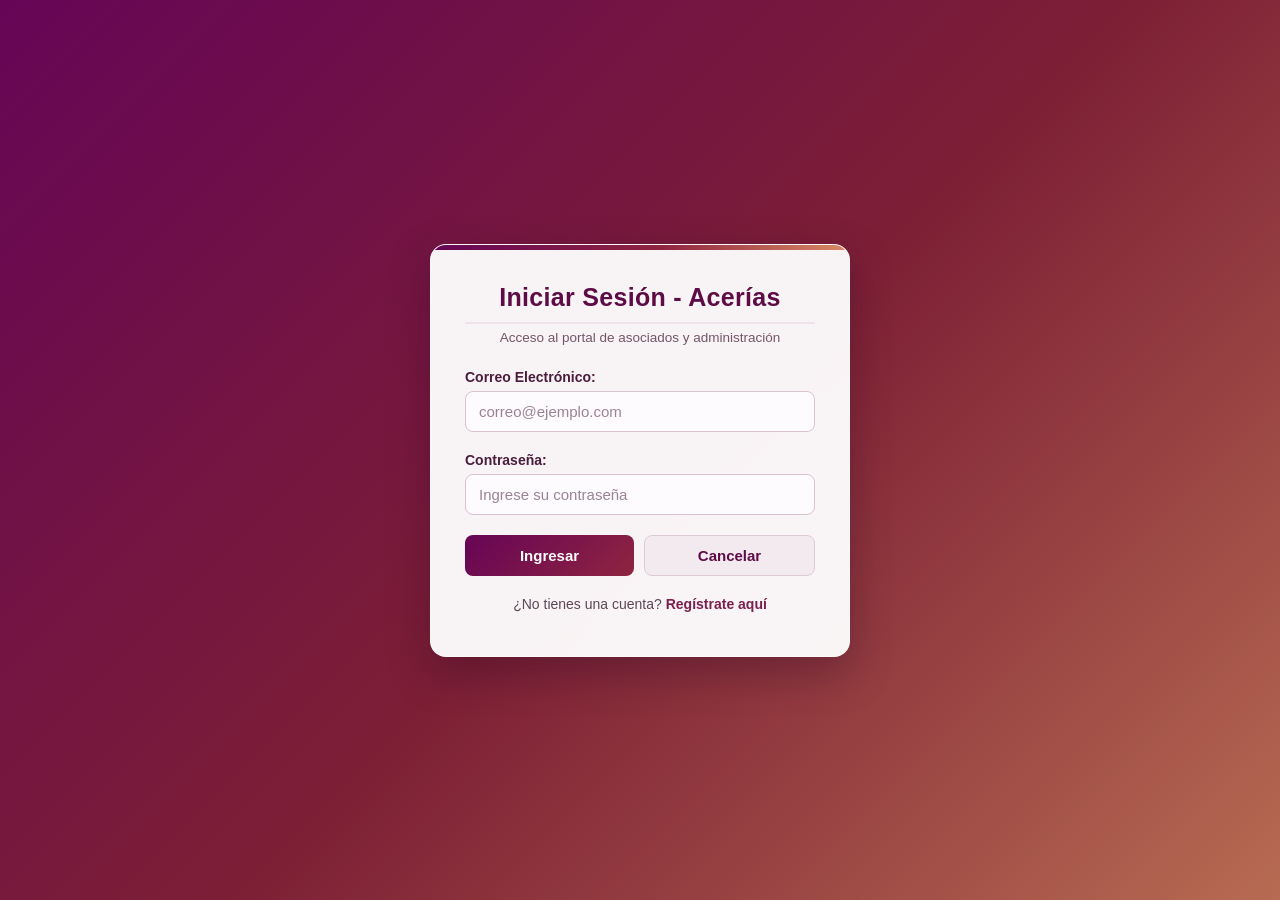
<file: Vista/dashboard.html>
<!-- Declara documento HTML5 -->
<!DOCTYPE html>
<!-- Elemento raíz de la vista del panel principal -->
<html lang="es">

<!-- Cabecera con Bootstrap 5, íconos y estilos diferenciados para Admin y Asociado -->
<head>
    <meta charset="UTF-8">
    <meta name="viewport" content="width=device-width, initial-scale=1.0">
    <!-- Hoja de estilos de Bootstrap 5 desde CDN -->
    <link rel="stylesheet" href="https://cdn.jsdelivr.net/npm/bootstrap@5.3.8/dist/css/bootstrap.min.css">
    <!-- Librería de íconos Bootstrap Icons desde CDN -->
    <link rel="stylesheet" href="https://cdn.jsdelivr.net/npm/bootstrap-icons@1.11.3/font/bootstrap-icons.css">
    <title>Proyecto ADSO - Panel Principal</title>
    <style>
        /* ==============================================================
           ESTILOS DEL PANEL PRINCIPAL PARA ROL ADMIN (MORADO Y CLARO)
           Misma estructura moderna con barra lateral, barra superior,
           burbujas KPI y panel inferior, manteniendo su paleta morada
           ============================================================== */
        body.tema-admin {
            background: linear-gradient(160deg, #f7f3fa 0%, #efe6f5 55%, #e8d9f0 100%) !important;
            min-height: 100vh;
            color: #2c172b;
            font-family: 'Segoe UI', Tahoma, Geneva, Verdana, sans-serif;
        }

        .sidebar-admin {
            background: #ffffff;
            border-right: 1px solid #e1d0e8;
            box-shadow: 4px 0 18px rgba(102, 5, 86, 0.06);
        }

        .sidebar-admin .sidebar-brand {
            color: rgb(102, 5, 86);
        }

        .sidebar-admin .sidebar-brand i {
            color: rgb(153, 0, 255);
        }

        .sidebar-admin .sidebar-link {
            color: #4a2d49;
        }

        .sidebar-admin .sidebar-link i {
            color: #8c4d96;
        }

        .sidebar-admin .sidebar-link:hover {
            background-color: #f6edf9;
            color: rgb(102, 5, 86);
        }

        .sidebar-admin .sidebar-link:hover i {
            color: rgb(102, 5, 86);
        }

        .sidebar-admin .sidebar-link.active {
            background: linear-gradient(90deg, #f2e2f8 0%, #faf3fc 100%);
            color: rgb(102, 5, 86);
            border-left: 4px solid rgb(102, 5, 86);
        }

        .sidebar-admin .sidebar-link.active i {
            color: rgb(102, 5, 86);
        }

        .sidebar-admin .sidebar-footer {
            border-top-color: #eadcf0;
        }

        .topbar-admin {
            background: rgba(255, 255, 255, 0.9);
            border-bottom: 1px solid #e1d0e8;
        }

        .topbar-admin .topbar-titulo {
            color: rgb(102, 5, 86);
        }

        .topbar-admin .topbar-subtitulo {
            color: #6b546c;
        }

        .pill-admin-cartera {
            background: linear-gradient(90deg, rgb(102, 5, 86) 0%, #8a0c76 100%);
            box-shadow: 0 4px 12px rgba(102, 5, 86, 0.24);
        }

        /* Campana de notificaciones de nuevas solicitudes para el rol Admin */
        .notif-admin-wrap {
            position: relative;
        }

        .btn-notificaciones-admin {
            position: relative;
            width: 44px;
            height: 44px;
            border-radius: 50%;
            background: #ffffff;
            border: 1px solid #ddc6e6;
            color: rgb(102, 5, 86);
            display: inline-flex;
            align-items: center;
            justify-content: center;
            font-size: 1.18rem;
            cursor: pointer;
            box-shadow: 0 3px 10px rgba(102, 5, 86, 0.08);
            transition: border-color 0.2s ease, background-color 0.2s ease, transform 0.15s ease;
        }

        .btn-notificaciones-admin:hover {
            border-color: rgb(153, 0, 255);
            background: #faf3fc;
            transform: translateY(-1px);
        }

        .badge-notif-admin {
            position: absolute;
            top: -3px;
            right: -3px;
            min-width: 20px;
            height: 20px;
            padding: 0 5px;
            border-radius: 999px;
            background: #dc2626;
            color: #ffffff;
            font-size: 0.7rem;
            font-weight: 800;
            display: inline-flex;
            align-items: center;
            justify-content: center;
            border: 2px solid #ffffff;
            box-shadow: 0 2px 6px rgba(220, 38, 38, 0.4);
        }

        .popover-notificaciones-admin {
            position: absolute;
            top: calc(100% + 10px);
            right: 0;
            width: 340px;
            max-width: calc(100vw - 32px);
            background: #ffffff;
            border: 1px solid #e1d0e8;
            border-top: 4px solid rgb(102, 5, 86);
            border-radius: 15px;
            box-shadow: 0 16px 36px rgba(75, 4, 64, 0.22);
            z-index: 1060;
            overflow: hidden;
            animation: aparecerMiniBilletera 0.16s ease-out;
        }

        .popover-notif-header {
            padding: 13px 16px;
            border-bottom: 1px solid #eee2f3;
            display: flex;
            align-items: center;
            justify-content: space-between;
            background: #fcf8fe;
        }

        .popover-notif-lista {
            max-height: 310px;
            overflow-y: auto;
        }

        .notif-item-admin {
            display: flex;
            align-items: flex-start;
            gap: 11px;
            padding: 12px 16px;
            text-decoration: none;
            color: #2c172b;
            border-bottom: 1px solid #f3eaf6;
            transition: background-color 0.15s ease;
        }

        .notif-item-admin:hover {
            background-color: #f9f2fc;
            color: #2c172b;
        }

        .notif-item-icono {
            width: 34px;
            height: 34px;
            border-radius: 10px;
            display: inline-flex;
            align-items: center;
            justify-content: center;
            font-size: 0.98rem;
            flex-shrink: 0;
        }

        .notif-ico-crear { background: #fff4e0; color: #9c5b00; }
        .notif-ico-editar { background: #eef1ff; color: #2f45a8; }
        .notif-ico-eliminar { background: #fdecee; color: #b02a37; }

        .popover-notif-footer {
            padding: 10px 16px;
            border-top: 1px solid #eee2f3;
            text-align: center;
            background: #fcf8fe;
        }

        .popover-notif-footer a {
            color: rgb(102, 5, 86);
            font-weight: 700;
            font-size: 0.84rem;
            text-decoration: none;
        }

        .popover-notif-footer a:hover {
            text-decoration: underline;
        }

        .perfil-pill-admin {
            border-color: #ddc6e6;
            color: #2c172b;
            box-shadow: 0 3px 10px rgba(102, 5, 86, 0.08);
        }

        .perfil-pill-admin:hover {
            border-color: rgb(153, 0, 255);
            box-shadow: 0 5px 14px rgba(102, 5, 86, 0.16);
        }

        .avatar-tono-morado { background: linear-gradient(135deg, rgb(102, 5, 86) 0%, #9900ff 100%); }

        .layout-admin .eyebrow-actividad {
            color: #7c5480;
        }

        .layout-admin .saludo-asociado {
            color: #2c172b;
        }

        .layout-admin .saludo-asociado span {
            color: rgb(102, 5, 86);
        }

        .btn-accion-suave-admin {
            background-color: #ffffff;
            color: rgb(102, 5, 86);
            border: 1px solid #d9c0e3;
            border-radius: 10px;
            padding: 8px 15px;
            font-size: 0.88rem;
            font-weight: 600;
            text-decoration: none;
            transition: background-color 0.2s ease, border-color 0.2s ease;
        }

        .btn-accion-suave-admin:hover {
            background-color: #f6edf9;
            border-color: rgb(102, 5, 86);
            color: rgb(102, 5, 86);
        }

        .btn-accion-primaria-admin {
            background: linear-gradient(90deg, rgb(102, 5, 86) 0%, #8a0c76 100%);
            color: #ffffff;
            border: none;
            border-radius: 10px;
            padding: 8px 16px;
            font-size: 0.88rem;
            font-weight: 600;
            text-decoration: none;
            box-shadow: 0 4px 12px rgba(102, 5, 86, 0.24);
            transition: filter 0.2s ease, transform 0.2s ease;
        }

        .btn-accion-primaria-admin:hover {
            color: #ffffff;
            filter: brightness(1.08);
            transform: translateY(-1px);
        }

        .layout-admin .burbuja-kpi {
            background: #ffffff;
            border-color: #e3d3ea;
            box-shadow: 0 5px 16px rgba(102, 5, 86, 0.07);
        }

        .layout-admin .burbuja-numero {
            color: #2c172b;
        }

        .layout-admin .burbuja-etiqueta {
            color: #6b546c;
        }

        .burbuja-admin-asociados { border-top-color: rgb(102, 5, 86); }
        .burbuja-admin-creditos { border-top-color: #8a0c76; }
        .burbuja-admin-actividades { border-top-color: rgb(153, 0, 255); }
        .burbuja-admin-pendientes { border-top-color: #c0284c; }

        .burbuja-ico-admin-asociados { background: #f5e6f8; color: rgb(102, 5, 86); }
        .burbuja-ico-admin-creditos { background: #f2e4fa; color: #8a0c76; }
        .burbuja-ico-admin-actividades { background: #f3e6ff; color: rgb(153, 0, 255); }
        .burbuja-ico-admin-pendientes { background: #fde8ee; color: #c0284c; }

        .panel-reciente-admin {
            background: #ffffff;
            border: 1px solid #e3d3ea;
            border-radius: 16px;
            box-shadow: 0 6px 20px rgba(102, 5, 86, 0.08);
            overflow: hidden;
        }

        .panel-reciente-admin .panel-reciente-header {
            border-bottom-color: #eee2f3;
        }

        .badge-admin-panel {
            background-color: #f3e5f8;
            color: rgb(102, 5, 86);
            font-size: 0.72rem;
            font-weight: 700;
            letter-spacing: 0.6px;
            padding: 6px 12px;
            border-radius: 999px;
        }

        /* Tema morado para el modal de foto cuando el usuario es Admin */
        body.tema-admin #modalFotoPerfil .modal-content {
            border-color: #e1d0e8 !important;
            background: #ffffff !important;
        }

        body.tema-admin #modalFotoPerfil .modal-header {
            background: linear-gradient(90deg, rgb(102, 5, 86) 0%, #8a0c76 100%) !important;
            border-bottom-color: #d6b6e0 !important;
        }

        body.tema-admin #modalFotoPerfil #btnGuardarFoto {
            background: linear-gradient(90deg, rgb(102, 5, 86) 0%, #8a0c76 100%) !important;
        }

        /* ==============================================================
           ESTRUCTURA MODERNA CON BARRA LATERAL PARA ROL ASOCIADO
           Paleta cálida: vino (#6e1b22 / #7c1f24), terracota (#a83c32) y marfil
           ============================================================== */
        body.tema-asociado {
            background: linear-gradient(160deg, #faf3ee 0%, #f3e2d6 55%, #ead0be 100%) !important;
            min-height: 100vh;
            color: #3d241c;
            font-family: 'Segoe UI', Tahoma, Geneva, Verdana, sans-serif;
        }

        /* Contenedor flexible con barra lateral izquierda y área principal derecha */
        .layout-asociado {
            display: flex;
            min-height: 100vh;
        }

        /* Barra lateral fija en tono marfil cálido con borde suave */
        .sidebar-asociado {
            width: 250px;
            flex-shrink: 0;
            background: #fffdfb;
            border-right: 1px solid #e6d3c5;
            display: flex;
            flex-direction: column;
            padding: 22px 16px;
            box-shadow: 4px 0 18px rgba(110, 27, 34, 0.05);
            position: sticky;
            top: 0;
            height: 100vh;
            z-index: 1020;
            transition: transform 0.25s ease;
        }

        /* Marca del club en la parte superior de la barra lateral */
        .sidebar-brand {
            display: flex;
            align-items: center;
            gap: 10px;
            font-size: 1.25rem;
            font-weight: 800;
            color: #7c1f24;
            padding: 6px 10px 22px;
            text-decoration: none;
            letter-spacing: 0.3px;
        }

        .sidebar-brand i {
            color: #a83c32;
            font-size: 1.4rem;
        }

        /* Enlaces de navegación lateral */
        .sidebar-nav {
            display: flex;
            flex-direction: column;
            gap: 6px;
            flex: 1;
        }

        .sidebar-link {
            display: flex;
            align-items: center;
            gap: 12px;
            padding: 11px 14px;
            border-radius: 10px;
            color: #5c3c31;
            text-decoration: none;
            font-weight: 600;
            font-size: 0.94rem;
            transition: background-color 0.2s ease, color 0.2s ease, transform 0.15s ease;
        }

        .sidebar-link i {
            font-size: 1.1rem;
            color: #9c5b48;
            transition: color 0.2s ease;
        }

        .sidebar-link:hover {
            background-color: #f9ede4;
            color: #7c1f24;
        }

        .sidebar-link:hover i {
            color: #7c1f24;
        }

        .sidebar-link.active {
            background: linear-gradient(90deg, #f7e4d8 0%, #fcf1ea 100%);
            color: #7c1f24;
            border-left: 4px solid #8f2933;
        }

        .sidebar-link.active i {
            color: #7c1f24;
        }

        /* Botón Cerrar sesión fijado en la parte inferior de la barra lateral */
        .sidebar-footer {
            border-top: 1px solid #eedfd4;
            padding-top: 14px;
            margin-top: 14px;
        }

        .btn-sidebar-logout {
            width: 100%;
            display: flex;
            align-items: center;
            gap: 10px;
            padding: 10px 14px;
            border: none;
            border-radius: 10px;
            background: transparent;
            color: #b4232c;
            font-weight: 600;
            font-size: 0.94rem;
            text-align: left;
            transition: background-color 0.2s ease;
        }

        .btn-sidebar-logout:hover {
            background-color: #fdecee;
            color: #8f1820;
        }

        /* Área principal derecha */
        .contenido-asociado {
            flex: 1;
            min-width: 0;
            display: flex;
            flex-direction: column;
        }

        /* Barra superior dentro del área principal */
        .topbar-asociado {
            background: rgba(255, 253, 251, 0.88);
            backdrop-filter: blur(10px);
            border-bottom: 1px solid #e6d3c5;
            padding: 16px 28px;
            display: flex;
            flex-wrap: wrap;
            justify-content: space-between;
            align-items: center;
            gap: 14px;
            position: sticky;
            top: 0;
            z-index: 1010;
        }

        .topbar-titulo {
            color: #5c1d22;
            font-size: 1.45rem;
            font-weight: 800;
            margin: 0;
            line-height: 1.2;
        }

        .topbar-subtitulo {
            color: #7c5c50;
            font-size: 0.88rem;
            margin: 2px 0 0;
        }

        /* Píldora de saldo pendiente de créditos en el encabezado */
        .pill-saldo-top {
            display: inline-flex;
            align-items: center;
            gap: 8px;
            background: linear-gradient(90deg, #6e1b22 0%, #8f2933 100%);
            color: #fff8f0;
            padding: 7px 15px;
            border-radius: 999px;
            text-decoration: none;
            font-size: 0.85rem;
            font-weight: 600;
            box-shadow: 0 4px 12px rgba(110, 27, 34, 0.2);
            transition: filter 0.2s ease, transform 0.2s ease;
        }

        .pill-saldo-top:hover {
            color: #fff8f0;
            filter: brightness(1.08);
            transform: translateY(-1px);
        }

        /* Píldora de perfil superior (avatar modificable + nombre del asociado) */
        .perfil-pill-btn {
            display: inline-flex;
            align-items: center;
            gap: 10px;
            background: #ffffff;
            border: 1px solid #e3cdc0;
            border-radius: 999px;
            padding: 5px 14px 5px 6px;
            color: #3d241c;
            font-weight: 600;
            font-size: 0.92rem;
            cursor: pointer;
            box-shadow: 0 3px 10px rgba(110, 27, 34, 0.08);
            transition: border-color 0.2s ease, box-shadow 0.2s ease, transform 0.15s ease;
        }

        .perfil-pill-btn:hover {
            border-color: #a83c32;
            box-shadow: 0 5px 14px rgba(110, 27, 34, 0.15);
            transform: translateY(-1px);
        }

        /* Contenedor circular del avatar (soporta imagen subida o inicial generada) */
        .avatar-circulo {
            width: 36px;
            height: 36px;
            border-radius: 50%;
            display: inline-flex;
            align-items: center;
            justify-content: center;
            font-weight: 800;
            font-size: 0.98rem;
            color: #fff8f0;
            overflow: hidden;
            position: relative;
            flex-shrink: 0;
            background: linear-gradient(135deg, #6e1b22 0%, #a83c32 100%);
            border: 2px solid #f0d7c4;
        }

        .avatar-circulo img {
            width: 100%;
            height: 100%;
            object-fit: cover;
        }

        .avatar-grande {
            width: 96px;
            height: 96px;
            font-size: 2.3rem;
            border: 3px solid #d49a6a;
            box-shadow: 0 6px 18px rgba(110, 27, 34, 0.18);
        }

        /* Paletas opcionales para el avatar con inicial */
        .avatar-tono-vino { background: linear-gradient(135deg, #6e1b22 0%, #98342f 100%); }
        .avatar-tono-terracota { background: linear-gradient(135deg, #a83c32 0%, #d06b42 100%); }
        .avatar-tono-cobre { background: linear-gradient(135deg, #8f5023 0%, #c88346 100%); }
        .avatar-tono-ciruela { background: linear-gradient(135deg, #5d1838 0%, #8e2c54 100%); }

        /* Cuerpo interior con saludo, tarjetas de módulos e historial reciente */
        .cuerpo-asociado {
            padding: 26px 28px 36px;
            max-width: 1280px;
            width: 100%;
            margin: 0 auto;
        }

        .eyebrow-actividad {
            font-size: 0.74rem;
            font-weight: 700;
            letter-spacing: 0.9px;
            color: #8c6354;
            text-transform: uppercase;
        }

        .saludo-asociado {
            font-size: 1.25rem;
            font-weight: 700;
            color: #3d241c;
            margin: 2px 0 0;
        }

        .saludo-asociado span {
            color: #7c1f24;
        }

        /* Botones de acción rápida en la fila de bienvenida */
        .btn-accion-suave {
            background-color: #fffdfb;
            color: #6e1b22;
            border: 1px solid #dec7b8;
            border-radius: 10px;
            padding: 8px 15px;
            font-size: 0.88rem;
            font-weight: 600;
            text-decoration: none;
            transition: background-color 0.2s ease, border-color 0.2s ease;
        }

        .btn-accion-suave:hover {
            background-color: #f7ebe2;
            border-color: #a83c32;
            color: #5c161c;
        }

        .btn-accion-primaria {
            background: linear-gradient(90deg, #6e1b22 0%, #8f2933 100%);
            color: #fff8f0;
            border: none;
            border-radius: 10px;
            padding: 8px 16px;
            font-size: 0.88rem;
            font-weight: 600;
            text-decoration: none;
            box-shadow: 0 4px 12px rgba(110, 27, 34, 0.2);
            transition: filter 0.2s ease, transform 0.2s ease;
        }

        .btn-accion-primaria:hover {
            color: #fff8f0;
            filter: brightness(1.08);
            transform: translateY(-1px);
        }

        /* Tarjetas de los 4 módulos del Asociado (estilo limpio con barra superior de acento) */
        .asoc-modulo-card {
            background: #fffdfb;
            border: 1px solid #e6d3c5;
            border-top: 4px solid #a83c32;
            border-radius: 14px;
            padding: 20px;
            height: 100%;
            cursor: pointer;
            box-shadow: 0 6px 20px rgba(110, 27, 34, 0.07);
            transition: transform 0.2s ease, box-shadow 0.2s ease, border-color 0.2s ease;
        }

        .asoc-modulo-card:hover {
            transform: translateY(-4px);
            box-shadow: 0 12px 26px rgba(110, 27, 34, 0.14);
        }

        .asoc-card-datos { border-top-color: #a63a2f; }
        .asoc-card-actividades { border-top-color: #c25b38; }
        .asoc-card-pagos { border-top-color: #8f2933; }
        .asoc-card-prestamos { border-top-color: #b86a35; }

        .asoc-icono-caja {
            width: 48px;
            height: 48px;
            border-radius: 12px;
            display: inline-flex;
            align-items: center;
            justify-content: center;
            font-size: 1.5rem;
            margin-bottom: 14px;
        }

        .caja-datos { background: #fbeae7; color: #a63a2f; }
        .caja-actividades { background: #fdf0e6; color: #c25b38; }
        .caja-pagos { background: #f9e6e8; color: #8f2933; }
        .caja-prestamos { background: #fbf1e4; color: #b86a35; }

        .asoc-modulo-card h5 {
            color: #7c1f24;
            font-weight: 700;
            font-size: 1.12rem;
            margin-bottom: 4px;
        }

        .asoc-modulo-card .subtitulo-card {
            font-size: 0.86rem;
            font-weight: 700;
            color: #4a2c22;
            display: block;
            margin-bottom: 6px;
        }

        .asoc-modulo-card p {
            font-size: 0.84rem;
            color: #6e5348;
            margin: 0;
        }

        /* Burbujas KPI compactas de cuotas pendientes (estilo moderno con barra superior de color) */
        .burbuja-kpi {
            background: #fffdfb;
            border: 1px solid #e6d3c5;
            border-top: 3px solid #a83c32;
            border-radius: 14px;
            padding: 16px 18px;
            display: flex;
            align-items: center;
            gap: 14px;
            box-shadow: 0 5px 16px rgba(110, 27, 34, 0.06);
            height: 100%;
        }

        .burbuja-pendientes { border-top-color: #c25b38; }
        .burbuja-pagadas { border-top-color: #198754; }
        .burbuja-activos { border-top-color: #8f2933; }
        .burbuja-total { border-top-color: #b86a35; }

        .burbuja-icono {
            width: 44px;
            height: 44px;
            border-radius: 12px;
            display: inline-flex;
            align-items: center;
            justify-content: center;
            font-size: 1.3rem;
            flex-shrink: 0;
        }

        .burbuja-ico-pendientes { background: #fdf0e6; color: #c25b38; }
        .burbuja-ico-pagadas { background: #e6f5ec; color: #198754; }
        .burbuja-ico-activos { background: #f9e6e8; color: #8f2933; }
        .burbuja-ico-total { background: #fbf1e4; color: #b86a35; }

        .burbuja-numero {
            font-size: 1.65rem;
            font-weight: 800;
            color: #3d241c;
            line-height: 1.1;
        }

        .burbuja-etiqueta {
            font-size: 0.82rem;
            font-weight: 600;
            color: #7c5c50;
            margin-top: 2px;
        }

        /* Vista pequeña flotante (popover) de Mi Billetera al hacer clic en el botón Saldo */
        .billetera-popover-wrap {
            position: relative;
        }

        .pill-saldo-top {
            cursor: pointer;
        }

        .popover-mini-billetera {
            position: absolute;
            top: calc(100% + 10px);
            right: 0;
            width: 285px;
            background: #fffdfb;
            border: 1px solid #e6d3c5;
            border-top: 4px solid #8f2933;
            border-radius: 15px;
            padding: 16px 18px;
            box-shadow: 0 14px 32px rgba(75, 18, 24, 0.2);
            z-index: 1050;
            animation: aparecerMiniBilletera 0.16s ease-out;
        }

        @keyframes aparecerMiniBilletera {
            from { opacity: 0; transform: translateY(-6px); }
            to { opacity: 1; transform: translateY(0); }
        }

        .mini-billetera-eyebrow {
            font-size: 0.72rem;
            font-weight: 700;
            letter-spacing: 0.7px;
            text-transform: uppercase;
            color: #8c6354;
        }

        .mini-billetera-monto {
            font-size: 1.65rem;
            font-weight: 800;
            color: #5c1d22;
            line-height: 1.15;
            margin: 4px 0 6px;
        }

        .btn-cerrar-mini-billetera {
            border: none;
            background: transparent;
            color: #8c6354;
            font-size: 1rem;
            padding: 2px 6px;
            border-radius: 6px;
            line-height: 1;
        }

        .btn-cerrar-mini-billetera:hover {
            background: #f7ebe2;
            color: #5c1d22;
        }

        .btn-recargar-mini {
            display: inline-flex;
            align-items: center;
            justify-content: center;
            gap: 8px;
            background: linear-gradient(90deg, #6e1b22 0%, #982b34 100%);
            color: #fff8f0;
            border: none;
            border-radius: 10px;
            padding: 10px 16px;
            font-size: 0.88rem;
            font-weight: 600;
            text-decoration: none;
            box-shadow: 0 5px 14px rgba(110, 27, 34, 0.22);
            transition: filter 0.2s ease, transform 0.15s ease;
        }

        .btn-recargar-mini:hover {
            color: #fff8f0;
            filter: brightness(1.08);
            transform: translateY(-1px);
        }

        /* Tarjeta inferior de Actividad Reciente (estilo panel principal de la referencia) */
        .panel-reciente-asociado {
            background: #fffdfb;
            border: 1px solid #e6d3c5;
            border-radius: 16px;
            box-shadow: 0 6px 20px rgba(110, 27, 34, 0.07);
            overflow: hidden;
        }

        .panel-reciente-header {
            padding: 18px 22px;
            border-bottom: 1px solid #f0e2d8;
            display: flex;
            flex-wrap: wrap;
            justify-content: space-between;
            align-items: center;
            gap: 10px;
        }

        .badge-actividad-reciente {
            background-color: #f7e7dd;
            color: #7c1f24;
            font-size: 0.72rem;
            font-weight: 700;
            letter-spacing: 0.6px;
            padding: 6px 12px;
            border-radius: 999px;
        }

        .estado-vacio-reciente {
            padding: 46px 20px;
            text-align: center;
        }

        .estado-vacio-reciente i {
            font-size: 2.6rem;
            color: #c5a394;
            margin-bottom: 10px;
            display: inline-block;
        }

        /* Selector de colores para el avatar con inicial */
        .btn-tono-avatar {
            width: 30px;
            height: 30px;
            border-radius: 50%;
            border: 2px solid #ffffff;
            box-shadow: 0 0 0 2px #d9bfb0;
            cursor: pointer;
            padding: 0;
        }

        .btn-tono-avatar.activo {
            box-shadow: 0 0 0 3px #7c1f24;
        }

        /* Adaptación móvil para la barra lateral */
        .sidebar-overlay {
            display: none;
            position: fixed;
            inset: 0;
            background: rgba(45, 16, 18, 0.45);
            z-index: 1015;
        }

        @media (max-width: 991.98px) {
            .sidebar-asociado {
                position: fixed;
                left: 0;
                top: 0;
                transform: translateX(-100%);
            }
            .sidebar-asociado.abierta {
                transform: translateX(0);
            }
            .sidebar-overlay.activo {
                display: block;
            }
            .topbar-asociado,
            .cuerpo-asociado {
                padding-left: 16px;
                padding-right: 16px;
            }
        }
    </style>
</head>

<body class="bg-light">

    <!-- ======================================================================
         VISTA DE PANEL PRINCIPAL PARA ROL ADMIN (MISMA ESTRUCTURA, PALETA MORADA)
         ====================================================================== -->
    <div id="vistaAdminDashboard" class="layout-asociado layout-admin d-none">
        <!-- Capa oscura para cerrar la barra lateral en móviles -->
        <div id="sidebarOverlayAdmin" class="sidebar-overlay"></div>

        <!-- Barra lateral izquierda del Administrador -->
        <aside id="sidebarAdmin" class="sidebar-asociado sidebar-admin">
            <a href="dashboard.html?v=7" class="sidebar-brand">
                <i class="bi bi-layers-fill"></i>
                <span>CLUB ACERÍAS</span>
            </a>

            <nav class="sidebar-nav">
                <a href="dashboard.html?v=7" class="sidebar-link active">
                    <i class="bi bi-grid-1x2-fill"></i>
                    <span>Panel Principal</span>
                </a>
                <a href="asociados.html?v=4" class="sidebar-link">
                    <i class="bi bi-people"></i>
                    <span>Asociados</span>
                </a>
                <a href="actividades.html?v=4" class="sidebar-link">
                    <i class="bi bi-calendar-event"></i>
                    <span>Actividades</span>
                </a>
                <a href="pagos.html?v=4" class="sidebar-link">
                    <i class="bi bi-cash-coin"></i>
                    <span>Pagos</span>
                </a>
                <a href="prestamos.html?v=6" class="sidebar-link">
                    <i class="bi bi-bank"></i>
                    <span>Préstamos</span>
                </a>
                <a href="reportes.html?v=1" class="sidebar-link">
                    <i class="bi bi-graph-up-arrow"></i>
                    <span>Reportes</span>
                </a>
            </nav>

            <!-- Botón Cerrar sesión al pie de la barra lateral -->
            <div class="sidebar-footer">
                <button type="button" class="btn-sidebar-logout" onclick="cerrarSesion()">
                    <i class="bi bi-box-arrow-left"></i>
                    <span>Cerrar sesión</span>
                </button>
            </div>
        </aside>

        <!-- Contenido principal derecho del Administrador -->
        <main class="contenido-asociado">
            <!-- Barra superior con título, cartera pendiente y perfil editable del administrador -->
            <header class="topbar-asociado topbar-admin">
                <div class="d-flex align-items-center gap-3">
                    <button type="button" id="btnAbrirSidebarAdmin" class="btn btn-accion-suave-admin d-lg-none" aria-label="Abrir menú">
                        <i class="bi bi-list fs-5"></i>
                    </button>
                    <div>
                        <h1 class="topbar-titulo">Panel de Administración</h1>
                        <p class="topbar-subtitulo">Administra asociados, actividades, pagos, préstamos y reportes del club.</p>
                    </div>
                </div>

                <div class="d-flex flex-wrap align-items-center gap-2 gap-md-3">
                    <!-- Campana de notificaciones para nuevas solicitudes de préstamo, edición o eliminación -->
                    <div class="notif-admin-wrap">
                        <button type="button" id="btnNotificacionesAdmin" class="btn-notificaciones-admin" title="Notificaciones de solicitudes" aria-expanded="false" aria-controls="popoverNotificacionesAdmin">
                            <i class="bi bi-bell-fill"></i>
                            <span id="contadorNotificacionesAdmin" class="badge-notif-admin d-none">0</span>
                        </button>

                        <!-- Menú desplegable con las solicitudes pendientes -->
                        <div id="popoverNotificacionesAdmin" class="popover-notificaciones-admin d-none" role="dialog" aria-label="Notificaciones de solicitudes">
                            <div class="popover-notif-header">
                                <div class="d-flex align-items-center gap-2">
                                    <i class="bi bi-bell-fill" style="color: rgb(102, 5, 86);"></i>
                                    <strong style="color: rgb(102, 5, 86); font-size: 0.92rem;">Notificaciones</strong>
                                    <span id="resumenNotifHeader" class="badge-admin-panel" style="padding: 3px 9px; font-size: 0.7rem;">0 pendientes</span>
                                </div>
                                <button type="button" id="btnCerrarNotifAdmin" class="btn-cerrar-mini-billetera" aria-label="Cerrar">
                                    <i class="bi bi-x-lg"></i>
                                </button>
                            </div>
                            <div id="listaNotificacionesAdmin" class="popover-notif-lista">
                                <div class="p-4 text-center small text-muted">Cargando notificaciones...</div>
                            </div>
                            <div class="popover-notif-footer">
                                <a href="prestamos.html?v=9">Revisar solicitudes de préstamo <i class="bi bi-arrow-right ms-1"></i></a>
                            </div>
                        </div>
                    </div>

                    <!-- Perfil superior editable (foto o inicial + nombre del administrador) -->
                    <button type="button" id="btnEditarFotoPerfilAdmin" class="perfil-pill-btn perfil-pill-admin" title="Cambiar foto de perfil">
                        <span id="avatarTopAdmin" class="avatar-circulo avatar-tono-morado">A</span>
                        <span id="nombreUsuarioAdmin">Administrador</span>
                        <i class="bi bi-camera-fill small" style="color: rgb(102, 5, 86);"></i>
                    </button>
                </div>
            </header>

            <!-- Cuerpo principal del panel Admin -->
            <div class="cuerpo-asociado">
                <!-- Fila de bienvenida y accesos rápidos -->
                <div class="d-flex flex-wrap justify-content-between align-items-center gap-3 mb-4">
                    <div>
                        <div class="eyebrow-actividad">RESUMEN ADMINISTRATIVO</div>
                        <p class="saludo-asociado">Bienvenido(a), <span id="saludoNombreAdmin">Administrador</span></p>
                    </div>
                    <div class="d-flex flex-wrap gap-2">
                        <a href="reportes.html?v=1" class="btn-accion-suave-admin">
                            <i class="bi bi-graph-up-arrow me-1"></i>Ver Reportes
                        </a>
                        <a href="prestamos.html?v=9" class="btn-accion-primaria-admin">
                            <i class="bi bi-check2-circle me-1"></i>Aprobar Préstamos
                        </a>
                    </div>
                </div>

                <!-- 4 Burbujas KPI del Administrador -->
                <div class="row g-3 mb-4">
                    <div class="col-6 col-xl-3">
                        <div class="burbuja-kpi burbuja-admin-asociados">
                            <span class="burbuja-icono burbuja-ico-admin-asociados">
                                <i class="bi bi-people-fill"></i>
                            </span>
                            <div>
                                <div id="adminKpiAsociados" class="burbuja-numero">0</div>
                                <div class="burbuja-etiqueta">Asociados</div>
                            </div>
                        </div>
                    </div>
                    <div class="col-6 col-xl-3">
                        <div class="burbuja-kpi burbuja-admin-creditos">
                            <span class="burbuja-icono burbuja-ico-admin-creditos">
                                <i class="bi bi-bank"></i>
                            </span>
                            <div>
                                <div id="adminKpiCreditos" class="burbuja-numero">0</div>
                                <div class="burbuja-etiqueta">Préstamos Totales</div>
                            </div>
                        </div>
                    </div>
                    <div class="col-6 col-xl-3">
                        <div class="burbuja-kpi burbuja-admin-actividades">
                            <span class="burbuja-icono burbuja-ico-admin-actividades">
                                <i class="bi bi-calendar-event"></i>
                            </span>
                            <div>
                                <div id="adminKpiActividades" class="burbuja-numero">0</div>
                                <div class="burbuja-etiqueta">Actividades</div>
                            </div>
                        </div>
                    </div>
                    <div class="col-6 col-xl-3">
                        <div class="burbuja-kpi burbuja-admin-pendientes">
                            <span class="burbuja-icono burbuja-ico-admin-pendientes">
                                <i class="bi bi-clock-history"></i>
                            </span>
                            <div>
                                <div id="adminKpiPendientes" class="burbuja-numero">0</div>
                                <div class="burbuja-etiqueta">Con Saldo Pendiente</div>
                            </div>
                        </div>
                    </div>
                </div>

                <!-- Panel inferior: Cartera y Estados de Cuenta por Asociado -->
                <section class="panel-reciente-admin">
                    <div class="panel-reciente-header">
                        <div class="d-flex align-items-center gap-2">
                            <span class="burbuja-icono burbuja-ico-admin-asociados" style="width: 38px; height: 38px; font-size: 1.1rem;">
                                <i class="bi bi-people"></i>
                            </span>
                            <div>
                                <h6 class="mb-0 fw-bold" style="color: rgb(102, 5, 86);">Cartera y pagos de asociados</h6>
                                <small style="color: #6b546c;">Consulta el estado de cuenta global y saldos pendientes de los asociados</small>
                            </div>
                        </div>
                        <span class="badge-admin-panel">CARTERA GLOBAL</span>
                    </div>
                    <div id="contenedorCarteraAdmin" class="p-3 p-md-4">
                        <div class="estado-vacio-reciente">
                            <i class="bi bi-hourglass-split" style="color: #b78cc2;"></i>
                            <h6 class="fw-bold mb-1" style="color: rgb(102, 5, 86);">Cargando resumen de cartera...</h6>
                            <p class="small text-muted mb-0">Un momento por favor.</p>
                        </div>
                    </div>
                </section>
            </div>
        </main>
    </div>

    <!-- ======================================================================
         VISTA DE PANEL PRINCIPAL CON BARRA LATERAL Y PERFIL PARA ROL ASOCIADO
         ====================================================================== -->
    <div id="vistaAsociadoDashboard" class="layout-asociado d-none">
        <!-- Capa oscura para cerrar la barra lateral en móviles -->
        <div id="sidebarOverlay" class="sidebar-overlay"></div>

        <!-- Barra lateral izquierda -->
        <aside id="sidebarAsociado" class="sidebar-asociado">
            <a href="dashboard.html?v=5" class="sidebar-brand">
                <i class="bi bi-layers-fill"></i>
                <span>CLUB ACERÍAS</span>
            </a>

            <nav class="sidebar-nav">
                <a href="dashboard.html?v=6" class="sidebar-link active">
                    <i class="bi bi-grid-1x2-fill"></i>
                    <span>Panel Principal</span>
                </a>
                <a href="billetera.html?v=1" class="sidebar-link">
                    <i class="bi bi-wallet2"></i>
                    <span>Mi Billetera</span>
                </a>
                <a href="asociados.html?v=4" class="sidebar-link">
                    <i class="bi bi-person-vcard"></i>
                    <span>Mis Datos Personales</span>
                </a>
                <a href="actividades.html?v=4" class="sidebar-link">
                    <i class="bi bi-calendar-event"></i>
                    <span>Actividades</span>
                </a>
                <a href="pagos.html?v=4" class="sidebar-link">
                    <i class="bi bi-cash-coin"></i>
                    <span>Mis Pagos</span>
                </a>
                <a href="prestamos.html?v=5" class="sidebar-link">
                    <i class="bi bi-bank"></i>
                    <span>Préstamos</span>
                </a>
            </nav>

            <!-- Botón Cerrar sesión al pie de la barra lateral -->
            <div class="sidebar-footer">
                <button type="button" class="btn-sidebar-logout" onclick="cerrarSesion()">
                    <i class="bi bi-box-arrow-left"></i>
                    <span>Cerrar sesión</span>
                </button>
            </div>
        </aside>

        <!-- Contenido principal derecho -->
        <main class="contenido-asociado">
            <!-- Barra superior con título, saldo de créditos y perfil del usuario (foto modificable + nombre) -->
            <header class="topbar-asociado">
                <div class="d-flex align-items-center gap-3">
                    <button type="button" id="btnAbrirSidebar" class="btn btn-accion-suave d-lg-none" aria-label="Abrir menú">
                        <i class="bi bi-list fs-5"></i>
                    </button>
                    <div>
                        <h1 class="topbar-titulo">Módulos del Club</h1>
                        <p class="topbar-subtitulo">Consulta tu perfil, actividades, pagos y solicitudes de crédito.</p>
                    </div>
                </div>

                <div class="d-flex flex-wrap align-items-center gap-2 gap-md-3">
                    <!-- Botón de saldo en el panel principal: solo muestra el valor y despliega la vista pequeña de billetera al hacer clic -->
                    <div class="billetera-popover-wrap">
                        <button type="button" id="btnToggleMiniBilletera" class="pill-saldo-top border-0" title="Ver billetera" aria-expanded="false" aria-controls="popoverMiniBilletera">
                            <i class="bi bi-wallet2"></i>
                            <span>Saldo: <strong id="saldoTopAsociado">$ 0</strong></span>
                        </button>

                        <!-- Vista pequeña flotante para añadir dinero / recargar billetera -->
                        <div id="popoverMiniBilletera" class="popover-mini-billetera d-none" role="dialog" aria-label="Mi Billetera">
                            <div class="d-flex justify-content-between align-items-center mb-1">
                                <span class="mini-billetera-eyebrow">
                                    <i class="bi bi-wallet2 me-1"></i>Mi Billetera
                                </span>
                                <button type="button" id="btnCerrarMiniBilletera" class="btn-cerrar-mini-billetera" aria-label="Cerrar">
                                    <i class="bi bi-x-lg"></i>
                                </button>
                            </div>
                            <div id="saldoBilleteraMini" class="mini-billetera-monto">$ 0</div>
                            <p class="small mb-3" style="color: #7c5c50;">
                                Añade dinero a tu billetera o gestiona tus retiros.
                            </p>
                            <a href="billetera.html?v=1" class="btn-recargar-mini w-100">
                                <i class="bi bi-plus-circle-fill"></i>
                                <span>Añadir dinero / Recargar</span>
                            </a>
                        </div>
                    </div>

                    <!-- Botón de perfil superior con foto o inicial + nombre del usuario (abre editor de foto) -->
                    <button type="button" id="btnEditarFotoPerfil" class="perfil-pill-btn" title="Cambiar foto de perfil">
                        <span id="avatarTopAsociado" class="avatar-circulo avatar-tono-vino">A</span>
                        <span id="nombreUsuario">Asociado</span>
                        <i class="bi bi-camera-fill small" style="color: #9c5b48;"></i>
                    </button>
                </div>
            </header>

            <!-- Cuerpo principal del dashboard -->
            <div class="cuerpo-asociado">
                <!-- Fila de bienvenida y accesos rápidos -->
                <div class="d-flex flex-wrap justify-content-between align-items-center gap-3 mb-4">
                    <div>
                        <div class="eyebrow-actividad">TU ACTIVIDAD</div>
                        <p class="saludo-asociado">Bienvenido(a), <span id="saludoNombreAsociado">Asociado</span></p>
                    </div>
                    <div class="d-flex flex-wrap gap-2">
                        <a href="pagos.html?v=4" class="btn-accion-suave">
                            <i class="bi bi-wallet2 me-1"></i>Mis Pagos
                        </a>
                        <a href="prestamos.html?v=5" class="btn-accion-primaria">
                            <i class="bi bi-plus-lg me-1"></i>Solicitar Préstamo
                        </a>
                    </div>
                </div>

                <!-- Burbujas KPI de cuotas pendientes, pagadas, créditos activos y total de cuotas -->
                <div class="row g-3 mb-4">
                    <div class="col-6 col-xl-3">
                        <div class="burbuja-kpi burbuja-pendientes">
                            <span class="burbuja-icono burbuja-ico-pendientes">
                                <i class="bi bi-clock-history"></i>
                            </span>
                            <div>
                                <div id="kpiCuotasPendientes" class="burbuja-numero">0</div>
                                <div class="burbuja-etiqueta">Cuotas Pendientes</div>
                            </div>
                        </div>
                    </div>
                    <div class="col-6 col-xl-3">
                        <div class="burbuja-kpi burbuja-pagadas">
                            <span class="burbuja-icono burbuja-ico-pagadas">
                                <i class="bi bi-check2-square"></i>
                            </span>
                            <div>
                                <div id="kpiCuotasPagadas" class="burbuja-numero">0</div>
                                <div class="burbuja-etiqueta">Cuotas Pagadas</div>
                            </div>
                        </div>
                    </div>
                    <div class="col-6 col-xl-3">
                        <div class="burbuja-kpi burbuja-activos">
                            <span class="burbuja-icono burbuja-ico-activos">
                                <i class="bi bi-bank"></i>
                            </span>
                            <div>
                                <div id="kpiCreditosActivos" class="burbuja-numero">0</div>
                                <div class="burbuja-etiqueta">Créditos Activos</div>
                            </div>
                        </div>
                    </div>
                    <div class="col-6 col-xl-3">
                        <div class="burbuja-kpi burbuja-total">
                            <span class="burbuja-icono burbuja-ico-total">
                                <i class="bi bi-file-earmark-text"></i>
                            </span>
                            <div>
                                <div id="kpiTotalCuotas" class="burbuja-numero">0</div>
                                <div class="burbuja-etiqueta">Total Cuotas</div>
                            </div>
                        </div>
                    </div>
                </div>

                <!-- Panel inferior: Historial de Pagos Pendientes -->
                <section class="panel-reciente-asociado">
                    <div class="panel-reciente-header">
                        <div class="d-flex align-items-center gap-2">
                            <span class="asoc-icono-caja caja-pagos mb-0" style="width: 38px; height: 38px; font-size: 1.1rem;">
                                <i class="bi bi-clock-history"></i>
                            </span>
                            <div>
                                <h6 class="mb-0 fw-bold" style="color: #5c1d22;">Historial de pagos pendientes</h6>
                                <small style="color: #7c5c50;">Revisa tus cuotas pendientes por crédito y realiza tus abonos</small>
                            </div>
                        </div>
                        <span class="badge-actividad-reciente">PAGOS PENDIENTES</span>
                    </div>
                    <div id="contenedorActividadReciente" class="p-3 p-md-4">
                        <div class="estado-vacio-reciente">
                            <i class="bi bi-hourglass-split"></i>
                            <h6 class="fw-bold mb-1" style="color: #5c1d22;">Cargando tus pagos pendientes...</h6>
                            <p class="small text-muted mb-0">Un momento por favor.</p>
                        </div>
                    </div>
                </section>
            </div>
        </main>
    </div>

    <!-- Modal para personalizar la foto de perfil (subir imagen o usar inicial del nombre) -->
    <div class="modal fade" id="modalFotoPerfil" tabindex="-1" aria-labelledby="tituloModalFoto" aria-hidden="true">
        <div class="modal-dialog modal-dialog-centered">
            <div class="modal-content" style="border-radius: 16px; overflow: hidden; border: 1px solid #e6d3c5; background: #fffdfb;">
                <div class="modal-header" style="background: linear-gradient(90deg, #6e1b22 0%, #86252b 100%); color: #fff8f0; border-bottom: 2px solid #d49a6a;">
                    <h5 class="modal-title fw-semibold" id="tituloModalFoto">
                        <i class="bi bi-person-circle me-2"></i>Foto de Perfil
                    </h5>
                    <button type="button" class="btn-close btn-close-white" data-bs-dismiss="modal" aria-label="Cerrar"></button>
                </div>
                <div class="modal-body p-4 text-center">
                    <!-- Vista previa de la foto actual (o la inicial por defecto si no hay foto subida) -->
                    <div class="d-flex justify-content-center mb-3">
                        <span id="avatarPreviewModal" class="avatar-circulo avatar-grande avatar-tono-vino">A</span>
                    </div>
                    <h6 id="nombreModalFoto" class="fw-bold mb-1" style="color: #5c1d22;">Asociado</h6>
                    <p class="small text-muted mb-3">Sube una imagen desde tu equipo. Si no agregas una foto, se mostrará la inicial de tu nombre.</p>

                    <!-- Formulario para subir imagen de perfil -->
                    <form id="formSubirFoto">
                        <input type="file" id="inputFotoPerfil" name="foto" accept="image/jpeg,image/png,image/webp,image/gif" class="form-control mb-3">
                        <div class="d-flex flex-wrap justify-content-center gap-2">
                            <button type="submit" id="btnGuardarFoto" class="btn-accion-primaria">
                                <i class="bi bi-upload me-1"></i>Subir foto
                            </button>
                            <!-- Visible únicamente cuando el usuario ya tiene una foto subida y desea quitarla -->
                            <button type="button" id="btnUsarInicial" class="btn-accion-suave d-none">
                                <i class="bi bi-trash me-1"></i>Quitar foto
                            </button>
                        </div>
                    </form>

                    <!-- Selector de color para el avatar con inicial (cuando no hay foto subida) -->
                    <div id="selectorColorAvatar" class="border-top pt-3 mt-3">
                        <small class="d-block text-muted mb-2 fw-semibold">Color del avatar con inicial:</small>
                        <div class="d-flex justify-content-center gap-3">
                            <button type="button" class="btn-tono-avatar avatar-tono-morado" data-tono="avatar-tono-morado" title="Morado"></button>
                            <button type="button" class="btn-tono-avatar avatar-tono-vino" data-tono="avatar-tono-vino" title="Vino"></button>
                            <button type="button" class="btn-tono-avatar avatar-tono-terracota" data-tono="avatar-tono-terracota" title="Terracota"></button>
                            <button type="button" class="btn-tono-avatar avatar-tono-cobre" data-tono="avatar-tono-cobre" title="Cobre"></button>
                            <button type="button" class="btn-tono-avatar avatar-tono-ciruela" data-tono="avatar-tono-ciruela" title="Ciruela"></button>
                        </div>
                    </div>

                    <p id="mensajeFotoPerfil" class="small fw-semibold mt-3 mb-0" style="color: #7c1f24;" role="status"></p>
                </div>
            </div>
        </div>
    </div>

    <!-- JavaScript de Bootstrap (para el modal de foto de perfil) -->
    <script src="https://cdn.jsdelivr.net/npm/bootstrap@5.3.2/dist/js/bootstrap.bundle.min.js"></script>
    <!-- Controlador JS del dashboard para Admin y Asociado -->
    <script src="../Controladores/dashboard.js?v=13"></script>
</body>

</html>
</file>
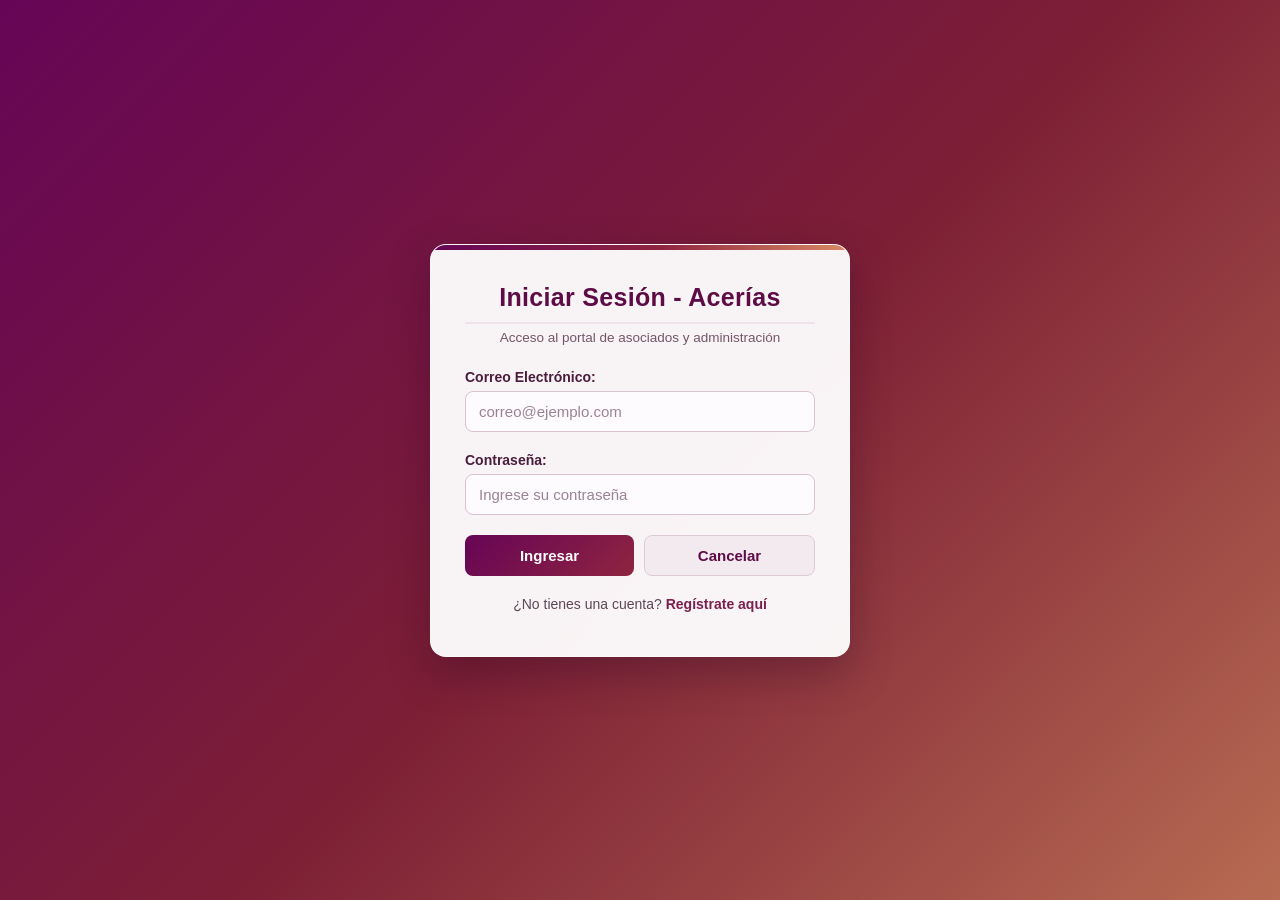
<file: Vista/Login.html>
<!-- Documento HTML en español para la pantalla de inicio de sesión -->
<html lang="es">

<!-- Cabecera: metadatos, título de la pestaña y hoja de estilos -->
<head>
    <!-- Codificación UTF-8 para soportar tildes y la letra ñ -->
    <meta charset="utf-8">
    <!-- Hace que la vista se adapte correctamente a pantallas móviles y de escritorio -->
    <meta name="viewport" content="width=device-width, initial-scale=1.0">
    <!-- Título que aparece en la pestaña del navegador -->
    <title>CLUB ADSO - Iniciar Sesión</title>
    <!-- Carga los estilos globales del proyecto -->
    <link rel="stylesheet" href="../Assets/css/estilos.css?v=5">
</head>

<!-- Cuerpo visible de la página con tema intermedio entre Admin y Asociado -->
<body class="body-login">
    <!-- Contenedor principal centrado para el formulario de acceso -->
    <div class="contenedor-registro">
        <!-- Encabezado principal del formulario -->
        <h2>Iniciar Sesión - Acerías</h2>
        <!-- Subtítulo descriptivo del club -->
        <p class="subtitulo-login">Acceso al portal de asociados y administración</p>

        <!-- Formulario que apunta a ../Modelo/Login.php (interceptado por login.js con fetch) -->
        <form id="formLogin" action="../Modelo/Login.php" method="post">
            <!-- Campo para el correo electrónico del asociado -->
            <div class="grupo-input">
                <label for="Email">Correo Electrónico:</label>
                <!-- name="email" permite que FormData envíe esta clave hacia Login.php -->
                <input type="email" id="Email" name="email" required placeholder="correo@ejemplo.com">
            </div>

            <!-- Campo para la contraseña del asociado -->
            <div class="grupo-input">
                <label for="Password">Contraseña:</label>
                <!-- name="contraseña" coincide con la clave que valida Login.php -->
                <input type="password" id="Password" name="contraseña" required placeholder="Ingrese su contraseña">
            </div>

            <!-- Grupo de botones para enviar o limpiar el formulario -->
            <div class="grupo-botones">
                <button type="submit">Ingresar</button>
                <button type="reset" class="btn-secundario">Cancelar</button>
            </div>
            <!-- Enlace hacia la pantalla de registro de nuevos asociados -->
            <p class="texto-link">
                ¿No tienes una cuenta?
                <a href="Registro.html">Regístrate aquí</a>
            </p>

            <!-- Contenedor auxiliar de mensajes -->
            <div class="mensajeLogin">
                <!-- Mensajes de error o éxito se mostrarán aquí -->
            </div>
            <!-- Párrafo donde login.js imprime alertas de error (ej. contraseña incorrecta) -->
            <p id="mensajeLogin" class="text-danger mt-3 mb-0" role="alert"></p>

        </form>
    </div>
    <!-- Controlador JS que envía las credenciales por fetch y redirige al dashboard -->
    <script src="../Controladores/login.js?v=2"></script>
</body>

</html>
</file>
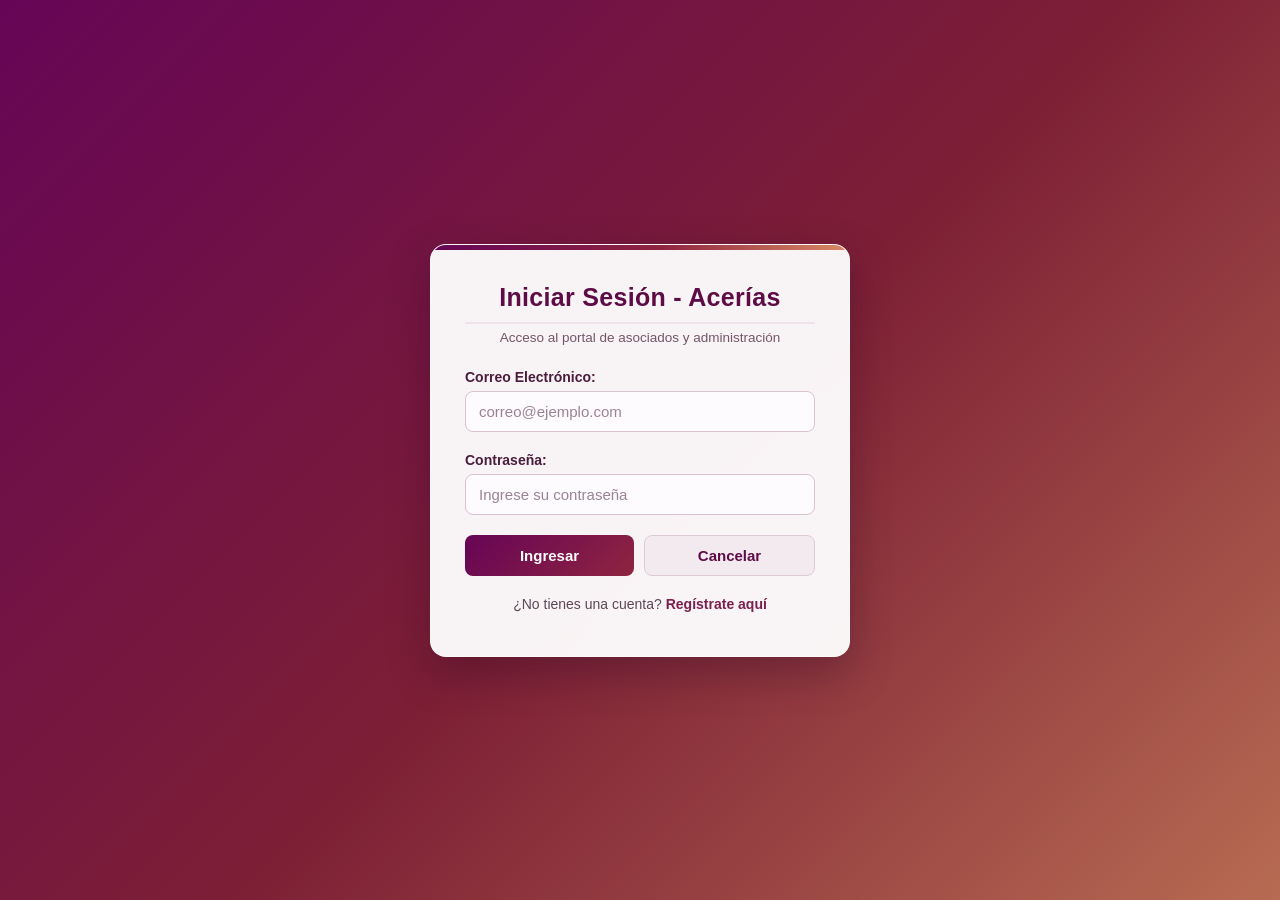
<file: Vista/pagos.html>
<!-- Declara documento HTML5 -->
<!DOCTYPE html>
<!-- Idioma español -->
<html lang="es">

<!-- Cabecera con metadatos, Bootstrap 5, íconos y hoja de estilos del proyecto -->
<head>
    <!-- Codificación UTF-8 para soportar tildes y caracteres en español -->
    <meta charset="UTF-8">
    <!-- Ajuste responsivo para visualización correcta en móviles y escritorio -->
    <meta name="viewport" content="width=device-width, initial-scale=1.0">
    <!-- Título de la pestaña del navegador -->
    <title>Registro de Pagos</title>
    <!-- Framework CSS Bootstrap 5 para cuadrícula, tarjetas, tablas y modales -->
    <link href="https://cdn.jsdelivr.net/npm/bootstrap@5.3.2/dist/css/bootstrap.min.css" rel="stylesheet">
    <!-- Librería de íconos Bootstrap Icons -->
    <link href="https://cdn.jsdelivr.net/npm/bootstrap-icons@1.11.1/font/bootstrap-icons.css" rel="stylesheet">
    <!-- Hoja de estilos personalizada con temas diferenciados para Admin y Asociado -->
    <link rel="stylesheet" href="../Assets/css/estilos.css?v=23">
</head>

<!-- Cuerpo de módulo interno con tema visual dinámico aplicado por sesion.js -->
<body class="body-gestion">

    <!-- Barra de navegación superior fija (oculta en escritorio cuando aplica barra lateral) -->
    <nav class="navbar navbar-expand-lg navbar-custom fixed-top">
        <div class="container">
            <!-- Marca GESTIÓN con redirección al panel principal -->
            <a class="navbar-brand" style="color: var(--neon-green); font-weight: bold;" href="dashboard.html?v=3">
                <i class="bi bi-layers-fill"></i> GESTIÓN
            </a>
            <!-- Botón de menú hamburguesa para dispositivos móviles -->
            <button class="navbar-toggler" type="button" data-bs-toggle="collapse" data-bs-target="#navbarNav">
                <span class="navbar-toggler-icon" style="filter: invert(1);"></span>
            </button>
            <!-- Enlaces de navegación entre módulos y botón de cierre de sesión -->
            <div class="collapse navbar-collapse" id="navbarNav">
                <ul class="navbar-nav ms-auto align-items-lg-center">
                    <!-- Enlace al módulo de Asociados -->
                    <li class="nav-item"><a class="nav-link" href="asociados.html?v=3"><i class="bi bi-people"></i>
                            Asociados</a></li>
                    <!-- Enlace al módulo de Actividades -->
                    <li class="nav-item"><a class="nav-link" href="actividades.html?v=3"><i
                                class="bi bi-calendar-event"></i> Actividades</a></li>
                    <!-- Módulo activo actual: Pagos -->
                    <li class="nav-item"><a class="nav-link active" href="pagos.html?v=3"><i class="bi bi-cash-coin"></i>
                            Pagos</a></li>
                    <!-- Enlace al módulo de Préstamos -->
                    <li class="nav-item"><a class="nav-link" href="prestamos.html?v=3"><i class="bi bi-bank"></i>
                            Préstamos</a></li>
                    <!-- Enlace Reportes visible únicamente para rol Admin -->
                    <li class="nav-item d-none" data-solo-admin><a class="nav-link" href="reportes.html?v=1"><i
                                class="bi bi-graph-up-arrow"></i> Reportes</a></li>
                    <!-- Botón para cerrar la sesión activa del usuario -->
                    <li class="nav-item ms-lg-3 mt-2 mt-lg-0">
                        <button type="button" class="btn btn-danger btn-sm btn-cerrar-sesion" onclick="cerrarSesion()">
                            <i class="bi bi-box-arrow-right"></i> Cerrar sesión
                        </button>
                    </li>
                </ul>
            </div>
        </div>
    </nav>

    <!-- Contenedor principal del módulo de Pagos -->
    <div class="container">
        <!-- ======================================================================
             VISTA ADMINISTRADOR: TABLA DE PAGOS Y VERIFICACIÓN DE COMPROBANTES
             ====================================================================== -->
        <div id="seccionTablaPagosAdmin" data-solo-admin class="row justify-content-center d-none">
            <div class="col-12">
                <!-- Alerta de confirmación o estado al aprobar comprobantes de pago -->
                <div id="alertaAdminPagos" class="alert alert-success d-none mb-3" role="status"></div>
                <!-- Tarjeta contenedora de la tabla administrativa de pagos -->
                <div class="card shadow-sm">
                    <!-- Encabezado con título de la tabla y contador dinámico de registros -->
                    <div class="card-header bg-dark text-white d-flex justify-content-between align-items-center gap-2">
                        <h5 class="mb-0"><i class="bi bi-cash-stack me-2"></i>Pagos de Cuotas Registrados</h5>
                        <!-- Insignia que muestra la cantidad total de pagos cargados -->
                        <span id="totalPagos" class="badge bg-secondary">0</span>
                    </div>
                    <!-- Contenedor responsivo para desplazamiento horizontal en pantallas pequeñas -->
                    <div class="table-responsive">
                        <!-- Tabla con el listado completo de pagos registrados por los asociados -->
                        <table class="table table-striped table-hover align-middle mb-0">
                            <!-- Cabecera de columnas de la tabla administrativa -->
                            <thead class="table-dark">
                                <tr>
                                    <th scope="col">#</th>
                                    <th scope="col">ID Pago</th>
                                    <th scope="col">ID Préstamo</th>
                                    <th scope="col">Asociado</th>
                                    <th scope="col">Valor Cuota</th>
                                    <th scope="col">Fecha de Pago</th>
                                    <th scope="col" class="text-center">Comprobante</th>
                                    <th scope="col" class="text-center">Estado</th>
                                    <th scope="col" class="text-center">Verificación</th>
                                </tr>
                            </thead>
                            <!-- Cuerpo llenado dinámicamente por Controladores/pagos.js -->
                            <tbody id="listaPagos">
                                <!-- Estado inicial de carga mientras se consulta el servidor -->
                                <tr>
                                    <td colspan="9" class="text-center py-4">
                                        Cargando pagos...
                                    </td>
                                </tr>
                            </tbody>
                        </table>
                    </div>
                </div>
            </div>
        </div>

        <!-- ======================================================================
             VISTA ASOCIADO: SALDOS DE PRÉSTAMOS, REGISTRO DE PAGO E HISTORIAL
             ====================================================================== -->
        <div id="seccionPagosAsociado" data-solo-asociado class="d-none">
            <!-- Encabezado superior con título, descripción y botón Volver al Panel -->
            <div class="d-flex flex-wrap justify-content-between align-items-start gap-3 mb-4">
                <div>
                    <h2 class="titulo-ficha-asociado mb-1">
                        <i class="bi bi-cash-coin me-2"></i>Mis Pagos e Historial de Cuotas
                    </h2>
                    <p class="subtitulo-ficha-asociado mb-0">
                        Consulta el saldo pendiente de tus préstamos y registra tus comprobantes de pago
                    </p>
                </div>
                <!-- Enlace para regresar al panel principal del asociado -->
                <a href="dashboard.html?v=5" class="btn btn-volver-panel">
                    <i class="bi bi-arrow-left me-1"></i>Volver al Panel
                </a>
            </div>

            <!-- Bloque superior: tarjetas con el saldo pendiente y progreso de cada préstamo -->
            <div class="mb-4">
                <h5 class="titulo-seccion-saldos mb-3">
                    <i class="bi bi-pie-chart-fill me-2"></i>Saldo Pendiente de Cada Uno de Tus Préstamos
                </h5>
                <!-- Cuadrícula donde pagos.js inserta dinámicamente una tarjeta por cada crédito -->
                <div id="tarjetasSaldosPrestamos" class="row g-3">
                    <div class="col-12">
                        <div class="card ficha-asociado-card p-4 text-center text-muted">
                            Cargando saldos de préstamos...
                        </div>
                    </div>
                </div>
            </div>

            <!-- Bloque inferior en 2 columnas: Formulario de pago (izquierda) e Historial (derecha) -->
            <div class="row g-4 align-items-start">
                <!-- Columna izquierda: tarjeta y formulario para registrar el pago de una cuota -->
                <div class="col-lg-4">
                    <div class="card ficha-asociado-card shadow-sm">
                        <!-- Cabecera vino de la tarjeta de registro de pago -->
                        <div class="card-header ficha-asociado-header py-3 px-4">
                            <h6 class="mb-0 fw-semibold">
                                <i class="bi bi-credit-card me-2"></i>Registrar Pago de Cuota
                            </h6>
                        </div>
                        <div class="card-body p-4">
                            <!-- Formulario enviado por pagos.js mediante FormData con imagen adjunta -->
                            <form id="formPagoAsociado" class="form-prestamo-asociado">
                                <!-- Selector de préstamos aprobados/activos del asociado -->
                                <div class="mb-3">
                                    <label for="asocSelectPrestamoPago" class="form-label">Selecciona el Préstamo</label>
                                    <select id="asocSelectPrestamoPago" class="form-select" required>
                                        <option value="" selected disabled>-- Selecciona el Crédito a Abonar --</option>
                                    </select>
                                </div>
                                <!-- Campo numérico para el monto abonado en pesos colombianos -->
                                <div class="mb-3">
                                    <label for="asocValorCuota" class="form-label">Valor Abonado ($ COP)</label>
                                    <input type="number" id="asocValorCuota" class="form-control" step="any" min="0.01" placeholder="Ej: 150000" required>
                                </div>
                                <!-- Selector de fecha en la que se efectuó el pago -->
                                <div class="mb-3">
                                    <label for="asocFechaPago" class="form-label">Fecha del Pago</label>
                                    <input type="date" id="asocFechaPago" class="form-control" required>
                                </div>
                                <!-- Carga de imagen del comprobante de pago (obligatoria para verificación del Admin) -->
                                <div class="mb-4">
                                    <label for="asocComprobantePago" class="form-label">Foto del Comprobante</label>
                                    <input type="file" id="asocComprobantePago" class="form-control" accept="image/jpeg,image/png,image/webp,image/gif" required>
                                    <!-- Nota informativa sobre formatos permitidos y estado inicial Pendiente -->
                                    <small class="d-block mt-1" style="font-size: 0.76rem; color: #7c5c50;">
                                        Adjunta una foto (JPG, PNG, WEBP o GIF, máx. 4 MB). El pago quedará en estado <strong>Pendiente</strong> hasta que el administrador lo verifique.
                                    </small>
                                    <!-- Contenedor de vista previa instantánea de la imagen seleccionada -->
                                    <div id="previewComprobanteWrap" class="mt-2 d-none text-center p-2 rounded-3" style="background: #faf3ee; border: 1px dashed #d8b5a0;">
                                        <img id="previewComprobanteImg" src="" alt="Vista previa del comprobante" class="img-fluid rounded-2" style="max-height: 150px; object-fit: contain;">
                                    </div>
                                </div>
                                <!-- Botón principal para enviar el comprobante al servidor -->
                                <button type="submit" id="btnGuardarPagoAsociado" class="btn btn-guardar-perfil w-100">
                                    <i class="bi bi-upload me-2"></i>Enviar Comprobante
                                </button>
                                <!-- Área de mensajes de validación, éxito o error del formulario -->
                                <p id="mensajePagoAsociado" class="mb-0 mt-3 small fw-semibold" role="status"></p>
                            </form>
                        </div>
                    </div>
                </div>

                <!-- Columna derecha: tabla con el historial de comprobantes de cuotas pagadas -->
                <div class="col-lg-8">
                    <div class="card ficha-asociado-card shadow-sm">
                        <!-- Cabecera oscura cálida con contador de pagos del asociado -->
                        <div class="card-header prestamos-historial-header py-3 px-4 d-flex justify-content-between align-items-center">
                            <h6 class="mb-0 fw-semibold">
                                <i class="bi bi-receipt-cutoff me-2"></i>Comprobantes de Cuotas Pagadas Mensualmente
                            </h6>
                            <span id="totalPagosAsociado" class="badge bg-secondary">0</span>
                        </div>
                        <!-- Contenedor responsivo para la tabla de historial del asociado -->
                        <div class="table-responsive">
                            <table class="table table-hover align-middle mb-0">
                                <!-- Encabezados de columnas del historial de cuotas -->
                                <thead class="prestamos-asociado-thead">
                                    <tr>
                                        <th scope="col">N° Pago</th>
                                        <th scope="col">Crédito</th>
                                        <th scope="col">Valor Abonado</th>
                                        <th scope="col">Fecha de Pago</th>
                                        <th scope="col" class="text-center">Comprobante</th>
                                        <th scope="col" class="text-center">Estado</th>
                                    </tr>
                                </thead>
                                <!-- Filas de comprobantes generadas dinámicamente por pagos.js -->
                                <tbody id="listaPagosAsociado">
                                    <!-- Fila de espera mientras se consultan los pagos del asociado -->
                                    <tr>
                                        <td colspan="6" class="text-center py-4 text-muted">
                                            Cargando comprobantes de pago...
                                        </td>
                                    </tr>
                                </tbody>
                            </table>
                        </div>
                    </div>
                </div>
            </div>
        </div>
    </div>

    <!-- ======================================================================
         MODAL EMERGENTE: VISUALIZACIÓN Y APROBACIÓN DE COMPROBANTE DE PAGO
         ====================================================================== -->
    <div class="modal fade modal-admin-crud" id="modalVerComprobante" tabindex="-1" aria-labelledby="tituloModalComprobante" aria-hidden="true">
        <div class="modal-dialog modal-lg modal-dialog-centered">
            <div class="modal-content">
                <!-- Encabezado del modal con título y botón de cierre -->
                <div class="modal-header">
                    <h5 id="tituloModalComprobante" class="modal-title">
                        <i class="bi bi-image me-2"></i>Comprobante de Pago
                    </h5>
                    <button type="button" class="btn-close btn-close-white" data-bs-dismiss="modal" aria-label="Cerrar"></button>
                </div>
                <!-- Cuerpo del modal: detalles del pago, foto del comprobante y botones de acción -->
                <div class="modal-body text-center">
                    <!-- Resumen textual del pago seleccionado (asociado, crédito, monto y fecha) -->
                    <div id="infoModalComprobante" class="mb-3 small text-muted"></div>
                    <!-- Marco donde se muestra la fotografía del comprobante a tamaño ampliado -->
                    <div class="p-2 rounded-3 mb-3" style="background: #f8f5f9; border: 1px solid #e6dce9;">
                        <img id="imgModalComprobante" src="" alt="Foto del comprobante de pago" class="img-fluid rounded-2" style="max-height: 460px; object-fit: contain;">
                    </div>
                    <!-- Botonera inferior: cerrar modal y botón de aprobación directa (visible solo para Admin en pagos pendientes) -->
                    <div class="d-flex flex-wrap justify-content-end gap-2">
                        <button type="button" class="btn btn-secondary px-4" data-bs-dismiss="modal">Cerrar</button>
                        <button type="button" id="btnAprobarDesdeModal" class="btn-aceptar-admin px-4 d-none">
                            <i class="bi bi-check2-circle"></i> Aprobar comprobante
                        </button>
                    </div>
                </div>
            </div>
        </div>
    </div>

    <!-- Scripts de Bootstrap (modales/colapsables), control de sesión/tema y lógica de Pagos -->
    <script src="https://cdn.jsdelivr.net/npm/bootstrap@5.3.2/dist/js/bootstrap.bundle.min.js"></script>
    <script src="../Controladores/sesion.js?v=8"></script>
    <script src="../Controladores/pagos.js?v=8"></script>
</body>

</html>
</file>
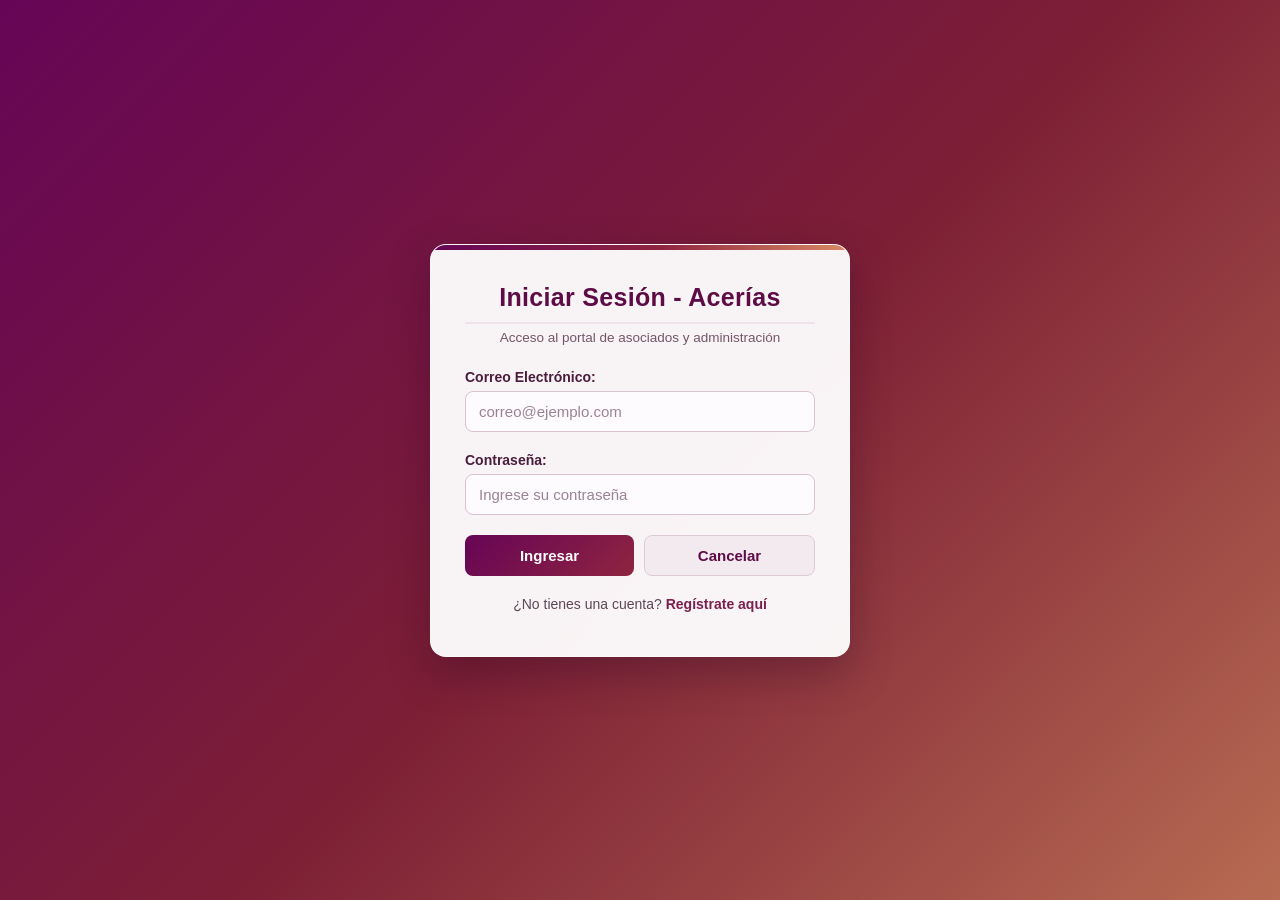
<file: Vista/prestamos.html>
<!-- Declara documento HTML5 -->
<!DOCTYPE html>
<!-- Idioma español -->
<html lang="es">

<!-- Cabecera con metadatos, Bootstrap 5, íconos y hoja de estilos -->
<head>
    <!-- Codificación de caracteres UTF-8 -->
    <meta charset="UTF-8">
    <!-- Adaptación responsiva a pantallas móviles y de escritorio -->
    <meta name="viewport" content="width=device-width, initial-scale=1.0">
    <!-- Título de la pestaña en el navegador -->
    <title>Solicitud de Préstamos</title>
    <!-- Framework CSS Bootstrap 5 -->
    <link href="https://cdn.jsdelivr.net/npm/bootstrap@5.3.2/dist/css/bootstrap.min.css" rel="stylesheet">
    <!-- Librería de íconos Bootstrap Icons -->
    <link href="https://cdn.jsdelivr.net/npm/bootstrap-icons@1.11.1/font/bootstrap-icons.css" rel="stylesheet">
    <!-- Hoja de estilos principal con temas Admin (morado) y Asociado (cálido) -->
    <link rel="stylesheet" href="../Assets/css/estilos.css?v=21">
</head>

<!-- Cuerpo de vista interna con tema dinámico y barra lateral inyectada por sesion.js -->
<body class="body-gestion">

    <!-- Barra superior de respaldo (oculta automáticamente por tema-admin / tema-asociado) -->
    <nav class="navbar navbar-expand-lg navbar-custom fixed-top">
        <div class="container">
            <!-- Marca con enlace de retorno al panel principal -->
            <a class="navbar-brand" style="color: var(--neon-green); font-weight: bold;" href="dashboard.html?v=7">
                <i class="bi bi-layers-fill"></i> GESTIÓN
            </a>
        </div>
    </nav>

    <!-- Contenedor principal amplio para aprovechar el ancho en tablas de préstamos -->
    <div class="container-xxl px-3 px-lg-4">
        <!-- ======================================================================
             VISTA DE PRÉSTAMOS PARA ROL ADMIN: SOLO REVISA Y ACEPTA SOLICITUDES
             ====================================================================== -->
        <div id="seccionPrestamosAdmin" data-solo-admin class="d-none">
            <!-- Encabezado superior con título, descripción y botón de regreso al panel -->
            <div class="d-flex flex-wrap justify-content-between align-items-center gap-3 mb-4">
                <div>
                    <h2 class="titulo-reportes-admin mb-1">
                        <i class="bi bi-bank2 me-2"></i>Aprobación de Préstamos
                    </h2>
                    <p class="subtitulo-reportes-admin mb-0">
                        Revisa y acepta las solicitudes de préstamo, edición y eliminación enviadas por los asociados
                    </p>
                </div>
                <!-- Botón morado para volver al dashboard -->
                <a href="dashboard.html?v=7" class="btn btn-volver-admin">
                    <i class="bi bi-arrow-left me-1"></i>Volver al Panel
                </a>
            </div>

            <!-- Alerta de confirmación mostrada al aprobar una solicitud -->
            <div id="alertaAdminPrestamos" class="alert alert-success d-none mb-3" role="status"></div>

            <!-- Tarjeta principal con la tabla de solicitudes de préstamo -->
            <div class="row g-4 align-items-start">
                <div class="col-12">
                    <div class="card admin-prestamo-card shadow-sm">
                        <!-- Cabecera morada profunda con contador total de solicitudes -->
                        <div class="card-header admin-tabla-header py-3 px-4 d-flex justify-content-between align-items-center gap-2">
                            <h5 class="mb-0 fw-semibold">
                                <i class="bi bi-list-check me-2"></i>Solicitudes de Préstamo
                            </h5>
                            <span id="totalPrestamos" class="badge badge-admin-contador">0</span>
                        </div>
                        <!-- Contenedor responsivo para evitar desbordes horizontales -->
                        <div class="table-responsive">
                            <table class="table table-hover align-middle mb-0 tabla-admin-prestamos">
                                <!-- Encabezados de columnas de la tabla administrativa -->
                                <thead class="thead-admin-suave">
                                    <tr>
                                        <th scope="col">#</th>
                                        <th scope="col">Documento</th>
                                        <th scope="col">Asociado</th>
                                        <th scope="col">Monto</th>
                                        <th scope="col">Plazo</th>
                                        <th scope="col">Tasa</th>
                                        <th scope="col">Fecha</th>
                                        <th scope="col">Estado / Solicitud</th>
                                        <!-- Columna de botones de aprobación exclusiva para Admin -->
                                        <th id="encabezadoAccionesPrestamo" data-solo-admin class="d-none text-center" scope="col">Aprobación</th>
                                    </tr>
                                </thead>
                                <!-- Filas generadas dinámicamente por Controladores/prestamos.js -->
                                <tbody id="listaPrestamos">
                                    <!-- Fila de carga inicial -->
                                    <tr>
                                        <td colspan="9" class="text-center py-4 text-muted">
                                            Cargando solicitudes de préstamo...
                                        </td>
                                    </tr>
                                </tbody>
                            </table>
                        </div>
                    </div>
                </div>
            </div>
        </div>

        <!-- ======================================================================
             VISTA DE PRÉSTAMOS PARA ROL ASOCIADO: CREAR, SOLICITAR EDICIÓN Y ELIMINACIÓN
             ====================================================================== -->
        <div id="seccionPrestamosAsociado" data-solo-asociado class="d-none">
            <!-- Encabezado superior con título y enlace de regreso al panel -->
            <div class="d-flex flex-wrap justify-content-between align-items-center gap-3 mb-4">
                <h2 class="titulo-ficha-asociado mb-0">Gestión de Préstamos</h2>
                <a href="dashboard.html?v=7" class="btn btn-volver-panel">
                    <i class="bi bi-arrow-left me-1"></i>Volver al Panel
                </a>
            </div>

            <!-- Alerta de confirmación cuando se envía una solicitud de creación, edición o eliminación -->
            <div id="alertaAsociadoPrestamos" class="alert alert-warning d-none mb-3" role="status"></div>

            <!-- Distribución en 2 columnas: formulario a la izquierda e historial a la derecha -->
            <div class="row g-4 align-items-start">
                <!-- Columna izquierda: tarjeta y formulario Solicitar / Registrar Préstamo -->
                <div class="col-lg-4">
                    <div class="card ficha-asociado-card shadow-sm">
                        <!-- Cabecera vino degradada -->
                        <div class="card-header ficha-asociado-header py-3 px-4">
                            <h6 class="mb-0 fw-semibold">
                                <i class="bi bi-cash-coin me-2"></i>Solicitar / Registrar Préstamo
                            </h6>
                        </div>
                        <div class="card-body p-4">
                            <!-- Formulario de nueva solicitud de préstamo del asociado -->
                            <form id="formPrestamoAsociado" class="form-prestamo-asociado">
                                <!-- Selector bloqueado precargado con el asociado en sesión -->
                                <div class="mb-3">
                                    <label for="asocSelectAsociado" class="form-label">Asociado</label>
                                    <select id="asocSelectAsociado" class="form-select" disabled>
                                        <option value="">Cargando asociado...</option>
                                    </select>
                                </div>
                                <!-- Monto solicitado en pesos colombianos (dispara cálculo automático de tasa) -->
                                <div class="mb-3">
                                    <label for="asocValorPrestamo" class="form-label">Valor del Préstamo ($ COP)</label>
                                    <input type="number" id="asocValorPrestamo" class="form-control" step="any" min="0.01" placeholder="Ej: 2000000" required>
                                    <!-- Nota dinámica actualizada por prestamos.js con el tramo de interés aplicado -->
                                    <small id="infoTasaAsociado" class="d-block mt-1" style="font-size: 0.76rem; color: #7c5c50;">
                                        La tasa de interés se asigna automáticamente según el valor del préstamo.
                                    </small>
                                </div>
                                <!-- Fila con tasa automática (solo lectura) y número de cuotas -->
                                <div class="row g-3 mb-3">
                                    <!-- Campo de tasa de interés calculada automáticamente -->
                                    <div class="col-6">
                                        <label for="asocTasaInteres" class="form-label">Tasa (%) Auto</label>
                                        <input type="number" id="asocTasaInteres" class="form-control input-tasa-auto" step="any" min="0" placeholder="Auto" readonly required title="Se calcula automáticamente según el valor del préstamo">
                                    </div>
                                    <!-- Número de cuotas mensuales entre 1 y 72 -->
                                    <div class="col-6">
                                        <label for="asocNumeroCuotas" class="form-label">N° Cuotas</label>
                                        <input type="number" id="asocNumeroCuotas" class="form-control" min="1" max="72" placeholder="Ej: 12" required>
                                    </div>
                                </div>
                                <!-- Desglose en vivo: cuota base, interés adicional por cuota y total a pagar -->
                                <div id="resumenCalculoPrestamoAsociado" class="resumen-cuota-prestamo mb-3 d-none"></div>
                                <!-- Selector de fecha de solicitud del préstamo -->
                                <div class="mb-4">
                                    <label for="asocFechaPrestamo" class="form-label">Fecha del Préstamo</label>
                                    <input type="date" id="asocFechaPrestamo" class="form-control" required>
                                </div>
                                <!-- Botón de envío de la solicitud para aprobación administrativa -->
                                <button type="submit" id="btnGuardarPrestamoAsociado" class="btn btn-guardar-perfil w-100">
                                    <i class="bi bi-send-check me-2"></i>Enviar Solicitud de Préstamo
                                </button>
                                <!-- Mensaje de validación o confirmación del formulario -->
                                <p id="mensajePrestamoAsociado" class="mb-0 mt-3 small fw-semibold" role="status"></p>
                            </form>
                        </div>
                    </div>
                </div>

                <!-- Columna derecha: tarjeta Historial de Créditos con botones independientes Editar y Eliminar -->
                <div class="col-lg-8">
                    <div class="card ficha-asociado-card shadow-sm">
                        <!-- Cabecera oscura cálida con contador de créditos del asociado -->
                        <div class="card-header prestamos-historial-header py-3 px-4 d-flex justify-content-between align-items-center">
                            <h6 class="mb-0 fw-semibold">
                                <i class="bi bi-list-ul me-2"></i>Historial de Créditos
                            </h6>
                            <span id="totalPrestamosAsociado" class="badge bg-secondary">0</span>
                        </div>
                        <!-- Contenedor responsivo de la tabla de historial -->
                        <div class="table-responsive">
                            <table class="table table-hover align-middle mb-0">
                                <!-- Encabezados de columnas del historial del asociado -->
                                <thead class="prestamos-asociado-thead">
                                    <tr>
                                        <th scope="col">ID</th>
                                        <th scope="col">Valor</th>
                                        <th scope="col">Tasa</th>
                                        <th scope="col">Cuotas</th>
                                        <th scope="col">Fecha</th>
                                        <th scope="col">Estado</th>
                                        <th scope="col" class="text-center">Acciones</th>
                                    </tr>
                                </thead>
                                <!-- Filas inyectadas dinámicamente por prestamos.js -->
                                <tbody id="listaPrestamosAsociado">
                                    <tr>
                                        <td colspan="7" class="text-center py-4 text-muted">
                                            Cargando historial de créditos...
                                        </td>
                                    </tr>
                                </tbody>
                            </table>
                        </div>
                    </div>
                </div>
            </div>
        </div>
    </div>

    <!-- ======================================================================
         MODAL EMERGENTE INDEPENDIENTE 1: SOLICITAR EDICIÓN DE PRÉSTAMO (ASOCIADO)
         ====================================================================== -->
    <div class="modal fade modal-asociado-alerta" id="modalSolicitarEdicionAsociado" tabindex="-1" aria-labelledby="tituloModalEdicionAsoc" aria-hidden="true">
        <div class="modal-dialog modal-dialog-centered">
            <div class="modal-content">
                <!-- Encabezado del modal de solicitud de edición -->
                <div class="modal-header">
                    <h5 id="tituloModalEdicionAsoc" class="modal-title">
                        <i class="bi bi-pencil-square me-2"></i>Solicitar Edición de Préstamo
                    </h5>
                    <button type="button" class="btn-close btn-close-white" data-bs-dismiss="modal" aria-label="Cerrar"></button>
                </div>
                <div class="modal-body p-4">
                    <!-- Alerta emergente obligatoria explicando que el Admin debe aprobar antes del cambio -->
                    <div class="aviso-aprobacion-modal mb-3">
                        <div class="fw-bold mb-1">
                            <i class="bi bi-exclamation-triangle-fill me-1"></i>Requiere aprobación del administrador
                        </div>
                        Debes esperar a que el administrador apruebe esta solicitud antes de que se realice el cambio en tu préstamo.
                    </div>

                    <!-- Formulario para proponer los nuevos valores del préstamo -->
                    <form id="formSolicitarEdicionAsociado" class="form-prestamo-asociado">
                        <!-- Campo oculto con el ID del préstamo a editar -->
                        <input type="hidden" id="editAsocIdPrestamo">
                        <!-- Nuevo monto solicitado -->
                        <div class="mb-3">
                            <label for="editAsocValorPrestamo" class="form-label">Nuevo Valor del Préstamo ($ COP)</label>
                            <input type="number" id="editAsocValorPrestamo" class="form-control" step="any" min="0.01" required>
                            <small id="infoTasaEdicionAsociado" class="d-block mt-1" style="font-size: 0.76rem; color: #7c5c50;">
                                La tasa de interés se actualiza automáticamente según el monto.
                            </small>
                        </div>
                        <!-- Fila de tasa recalculada automáticamente y nuevo plazo en cuotas -->
                        <div class="row g-3 mb-3">
                            <div class="col-6">
                                <label for="editAsocTasaInteres" class="form-label">Tasa (%) Auto</label>
                                <input type="number" id="editAsocTasaInteres" class="form-control input-tasa-auto" step="any" min="0" readonly required>
                            </div>
                            <div class="col-6">
                                <label for="editAsocNumeroCuotas" class="form-label">N° Cuotas</label>
                                <input type="number" id="editAsocNumeroCuotas" class="form-control" min="1" max="72" required>
                            </div>
                        </div>
                        <!-- Desglose en vivo del préstamo con los nuevos parámetros -->
                        <div id="resumenCalculoEdicionAsociado" class="resumen-cuota-prestamo mb-3 d-none"></div>
                        <!-- Nueva fecha del préstamo -->
                        <div class="mb-3">
                            <label for="editAsocFechaPrestamo" class="form-label">Fecha del Préstamo</label>
                            <input type="date" id="editAsocFechaPrestamo" class="form-control" required>
                        </div>
                        <!-- Mensaje de error o validación dentro del modal -->
                        <p id="msgModalEdicionAsoc" class="small fw-semibold mb-3" style="color: #b4232c;" role="status"></p>
                        <!-- Botonera inferior para cancelar o enviar la solicitud de cambio -->
                        <div class="d-flex justify-content-end gap-2">
                            <button type="button" class="btn btn-volver-panel" data-bs-dismiss="modal">Cancelar</button>
                            <button type="submit" id="btnEnviarSolicitudEdicion" class="btn btn-guardar-perfil">
                                <i class="bi bi-send me-1"></i>Enviar solicitud
                            </button>
                        </div>
                    </form>
                </div>
            </div>
        </div>
    </div>

    <!-- ======================================================================
         MODAL EMERGENTE INDEPENDIENTE 2: SOLICITAR ELIMINACIÓN DE PRÉSTAMO (ASOCIADO)
         ====================================================================== -->
    <div class="modal fade modal-asociado-alerta" id="modalSolicitarEliminacionAsociado" tabindex="-1" aria-labelledby="tituloModalEliminacionAsoc" aria-hidden="true">
        <div class="modal-dialog modal-dialog-centered">
            <div class="modal-content">
                <!-- Encabezado del modal de solicitud de eliminación -->
                <div class="modal-header">
                    <h5 id="tituloModalEliminacionAsoc" class="modal-title">
                        <i class="bi bi-trash3 me-2"></i>Solicitar Eliminación de Préstamo
                    </h5>
                    <button type="button" class="btn-close btn-close-white" data-bs-dismiss="modal" aria-label="Cerrar"></button>
                </div>
                <div class="modal-body p-4">
                    <!-- Alerta emergente obligatoria explicando que el Admin debe aprobar antes de eliminar -->
                    <div class="aviso-aprobacion-modal mb-3">
                        <div class="fw-bold mb-1">
                            <i class="bi bi-exclamation-triangle-fill me-1"></i>Requiere aprobación del administrador
                        </div>
                        Debes esperar a que el administrador apruebe esta solicitud antes de que tu préstamo sea eliminado.
                    </div>

                    <!-- Resumen del préstamo seleccionado llenado dinámicamente por prestamos.js -->
                    <div id="resumenEliminarPrestamoAsoc" class="p-3 rounded-3 mb-3" style="background: #faf3ee; border: 1px solid #e6d3c5; color: #3d241c; font-size: 0.9rem;"></div>
                    <!-- Campo oculto con el ID del préstamo a eliminar -->
                    <input type="hidden" id="deleteAsocIdPrestamo">
                    <!-- Mensaje de error o estado de la solicitud -->
                    <p id="msgModalEliminacionAsoc" class="small fw-semibold mb-3" style="color: #b4232c;" role="status"></p>

                    <!-- Botonera para cancelar o confirmar el envío de la solicitud de eliminación -->
                    <div class="d-flex justify-content-end gap-2">
                        <button type="button" class="btn btn-volver-panel" data-bs-dismiss="modal">Cancelar</button>
                        <button type="button" id="btnEnviarSolicitudEliminacion" class="btn btn-guardar-perfil">
                            <i class="bi bi-send me-1"></i>Enviar solicitud
                        </button>
                    </div>
                </div>
            </div>
        </div>
    </div>

    <!-- Scripts de Bootstrap (modales), control de sesión/tema y lógica de Préstamos -->
    <script src="https://cdn.jsdelivr.net/npm/bootstrap@5.3.2/dist/js/bootstrap.bundle.min.js"></script>
    <script src="../Controladores/sesion.js?v=8"></script>
    <script src="../Controladores/prestamos.js?v=9"></script>
</body>

</html>
</file>
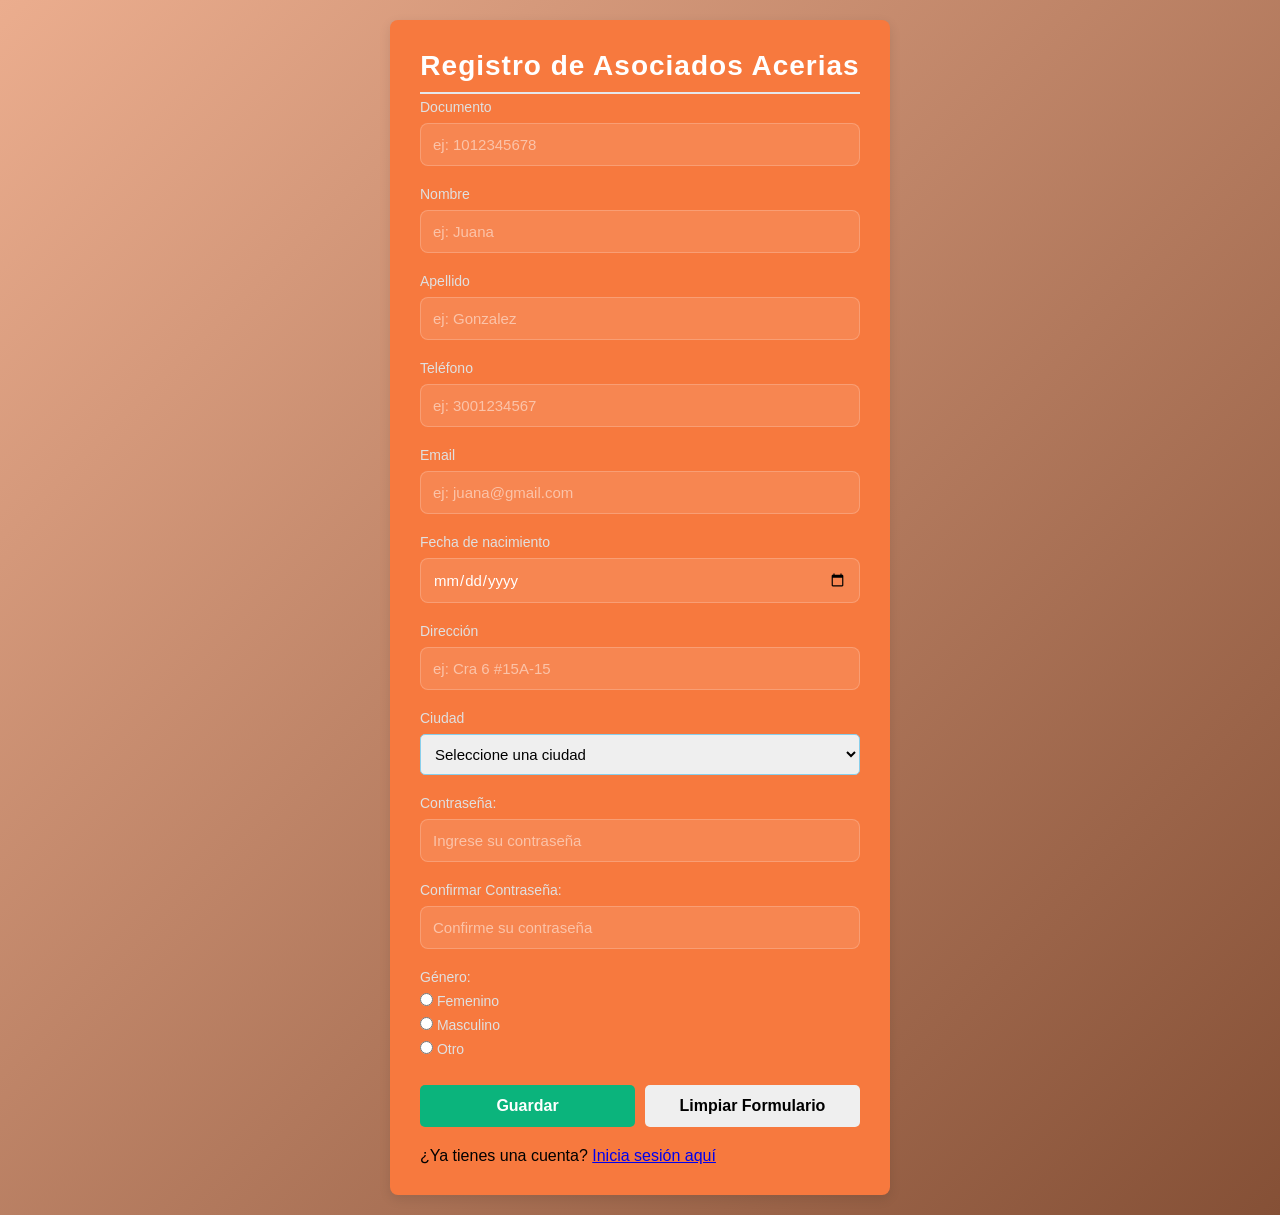
<file: Vista/Registro.html>
<!-- Declara documento HTML5 -->
<!DOCTYPE html>
<!-- Idioma del contenido configurado en español -->
<html lang="es">
<!-- Cabecera con metadatos y estilos -->
<head>
    <!-- Codificación UTF-8 para caracteres especiales -->
    <meta charset="UTF-8">
    <!-- Diseño adaptable a dispositivos móviles -->
    <meta name="viewport" content="width=device-width, initial-scale=1.0">
    <!-- Título de la pestaña -->
    <title>CLUB ADSO</title>
    <!-- Hoja de estilos principal del proyecto -->
    <link rel="stylesheet" href="../Assets/css/estilos.css">
</head>
<!-- Cuerpo de la página de registro -->
<body>
    <!-- Tarjeta contenedora del formulario de registro -->
    <div class="contenedor-formulario">
        <!-- Título del formulario -->
        <h2>Registro de Asociados Acerias</h2>
        <!-- Formulario conectado con asociados.js y ../Modelo/guardarAsociado.php -->
        <form id="formRegistro" action="../Modelo/guardarAsociado.php" method="POST">
            <!-- Campo documento de identidad (clave única en la tabla asociados) -->
            <div class="grupo-input">
                <label for="documento">Documento</label> 
                <input id="documento" name="documento" type="number" required placeholder="ej: 1012345678">
            </div>
            <!-- Campo nombres del asociado -->
            <div class="grupo-input">
                <label for="nombres">Nombre</label>
                <input id="nombres" name="nombres" type="text" required placeholder="ej: Juana">
            </div>
            <!-- Campo apellidos del asociado -->
            <div class="grupo-input">
                <label for="apellidos">Apellido</label>
                <input id="apellidos" name="apellidos" type="text" required placeholder="ej: Gonzalez">
            </div>
            <!-- Campo teléfono o celular -->
            <div class="grupo-input">
                <label for="telefono">Teléfono</label>
                <input id="telefono" name="telefono" type="tel" required placeholder="ej: 3001234567">
            </div>
            <!-- Campo correo electrónico (usado posteriormente para iniciar sesión) -->
            <div class="grupo-input">
                <label for="email">Email</label>
                <input id="email" name="email" type="email" required placeholder="ej: juana@gmail.com">
            </div>
            <!-- Campo fecha de nacimiento -->
            <div class="grupo-input">
                <label for="FechaNacimiento">Fecha de nacimiento</label>
                <input id="FechaNacimiento" name="FechaNacimiento" type="date" required>
            </div>
            <!-- Campo dirección de residencia -->
            <div class="grupo-input">
                <label for="DireccionResidencia">Dirección</label>
                <input id="DireccionResidencia" name="DireccionResidencia" type="text" required placeholder="ej: Cra 6 #15A-15">
            </div>
            <!-- Desplegable para seleccionar la ciudad de residencia -->
            <div class="grupo-input">
                <label for="ciudad">Ciudad</label>
                <select id="ciudad" name="ciudad" required>
                    <option value="" disabled selected>Seleccione una ciudad</option>
                    <option value="Sogamoso">Sogamoso</option>
                    <option value="Duitama">Duitama</option>
                    <option value="Tunja">Tunja</option>
                    <option value="Bogota">Bogotá</option>
                </select>               
            </div>
            <!-- Campo contraseña (mínimo 4 caracteres; se encripta con password_hash en PHP) -->
            <div class="grupo-input">
                <label for="contrasena">Contraseña:</label>
                <input type="password" id="contrasena" name="contraseña" minlength="4" autocomplete="new-password" required placeholder="Ingrese su contraseña">
            </div>
            <!-- Campo de confirmación para validar en asociados.js que ambas contraseñas coincidan -->
            <div class="grupo-input">
                <label for="confirmarContrasena">Confirmar Contraseña:</label>
                <input type="password" id="confirmarContrasena" name="confirmarContraseña" minlength="4" autocomplete="new-password" required placeholder="Confirme su contraseña">
            </div>
            <!-- Selección de género mediante botones de opción (radio) -->
            <div class="grupo-input">
                <label>Género:</label>
                <label><input type="radio" name="genero" value="Femenino" required> Femenino</label>
                <label><input type="radio" name="genero" value="Masculino"> Masculino</label>
                <label><input type="radio" name="genero" value="Otro"> Otro</label>
            </div>
            <!-- Botones para guardar el registro o limpiar el formulario -->
            <div class="grupo-botones">
                <button type="submit">Guardar</button>
                <button type="reset">Limpiar Formulario</button>
            </div>
            <!-- Enlace directo hacia el inicio de sesión si ya posee una cuenta -->
            <p class="texto-link">
                ¿Ya tienes una cuenta?
                <a href="Login.html">Inicia sesión aquí</a>
            </p>
            <!-- Párrafo dinámico donde asociados.js muestra éxito o errores del registro -->
            <p id="mensajeRegistro" role="status" aria-live="polite"></p>
        </form>
    </div>
    <!-- Controlador JS que valida contraseñas, envía JSON y redirige a Login.html -->
    <script src="../Controladores/asociados.js?v=2"></script>
</body>
</html>
</file>
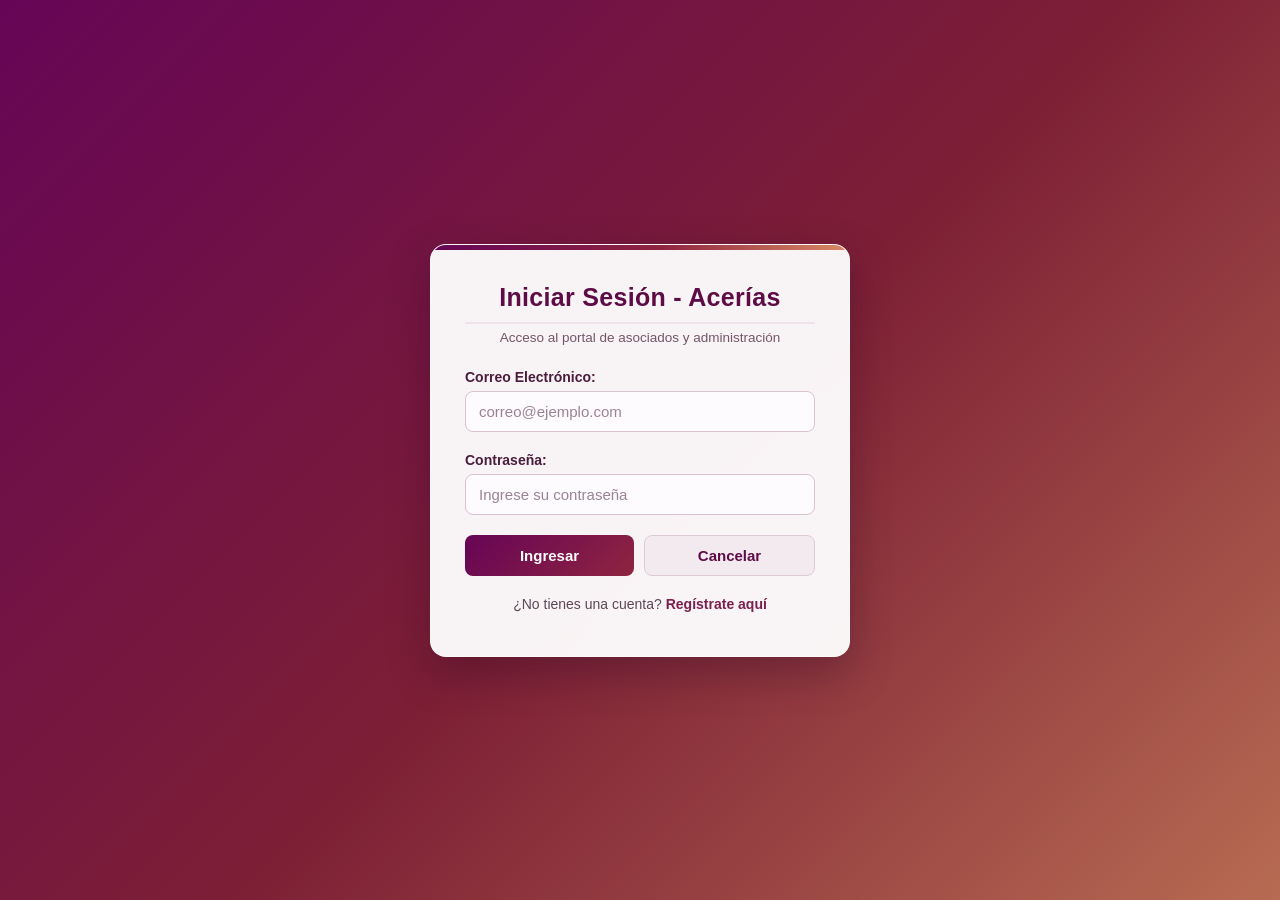
<file: Vista/reportes.html>
<!-- Declara documento HTML5 -->
<!DOCTYPE html>
<!-- Idioma español -->
<html lang="es">

<!-- Cabecera con Bootstrap, Bootstrap Icons y la hoja de estilos del proyecto -->
<head>
    <meta charset="UTF-8">
    <meta name="viewport" content="width=device-width, initial-scale=1.0">
    <title>Reportes Financieros y Saldos - CLUB ADSO</title>
    <link href="https://cdn.jsdelivr.net/npm/bootstrap@5.3.2/dist/css/bootstrap.min.css" rel="stylesheet">
    <link href="https://cdn.jsdelivr.net/npm/bootstrap-icons@1.11.1/font/bootstrap-icons.css" rel="stylesheet">
    <link rel="stylesheet" href="../Assets/css/estilos.css?v=19">
</head>

<!-- Vista exclusiva para rol Admin con la paleta morada y clara del panel principal -->
<body class="body-gestion">

    <!-- Barra de navegación superior fija (se oculta automáticamente al imprimir) -->
    <nav class="navbar navbar-expand-lg navbar-custom fixed-top no-print">
        <div class="container">
            <!-- Marca GESTIÓN con redirección al panel principal -->
            <a class="navbar-brand" style="color: var(--neon-green); font-weight: bold;" href="dashboard.html?v=4">
                <i class="bi bi-layers-fill"></i> GESTIÓN
            </a>
            <button class="navbar-toggler" type="button" data-bs-toggle="collapse" data-bs-target="#navbarNav">
                <span class="navbar-toggler-icon" style="filter: invert(1);"></span>
            </button>
            <div class="collapse navbar-collapse" id="navbarNav">
                <ul class="navbar-nav ms-auto align-items-lg-center">
                    <li class="nav-item"><a class="nav-link" href="asociados.html?v=4"><i class="bi bi-people"></i>
                            Asociados</a></li>
                    <li class="nav-item"><a class="nav-link" href="actividades.html?v=3"><i
                                class="bi bi-calendar-event"></i> Actividades</a></li>
                    <li class="nav-item"><a class="nav-link" href="pagos.html?v=4"><i class="bi bi-cash-coin"></i>
                            Pagos</a></li>
                    <li class="nav-item"><a class="nav-link" href="prestamos.html?v=3"><i class="bi bi-bank"></i>
                            Préstamos</a></li>
                    <!-- Apartado activo actual: Reportes -->
                    <li class="nav-item"><a class="nav-link active" href="reportes.html?v=1"><i
                                class="bi bi-graph-up-arrow"></i> Reportes</a></li>
                    <li class="nav-item ms-lg-3 mt-2 mt-lg-0">
                        <button type="button" class="btn btn-danger btn-sm btn-cerrar-sesion" onclick="cerrarSesion()">
                            <i class="bi bi-box-arrow-right"></i> Cerrar sesión
                        </button>
                    </li>
                </ul>
            </div>
        </div>
    </nav>

    <!-- Contenido principal de reportes -->
    <div class="container">
        <!-- Encabezado con título, subtítulo y botones de imprimir / volver al panel -->
        <div class="d-flex flex-wrap justify-content-between align-items-start gap-3 mb-4">
            <div>
                <h2 class="titulo-reportes-admin mb-1">
                    <i class="bi bi-graph-up-arrow me-2"></i>Reportes: Consultas y Saldos
                </h2>
                <p class="subtitulo-reportes-admin mb-0">
                    Balance financiero global, cartera de préstamos y recaudos del club
                </p>
            </div>
            <div class="d-flex gap-2 no-print">
                <button type="button" class="btn btn-imprimir-reporte" onclick="window.print()">
                    <i class="bi bi-printer me-1"></i>Imprimir Reporte
                </button>
                <a href="dashboard.html?v=4" class="btn btn-volver-admin">
                    <i class="bi bi-arrow-left me-1"></i>Volver al Panel
                </a>
            </div>
        </div>

        <!-- Alerta en caso de error al consultar reportes -->
        <div id="alertaReportes" class="alert alert-danger d-none mb-4" role="alert"></div>

        <!-- 4 tarjetas KPI de resumen financiero global -->
        <div class="row g-3 mb-4 kpi-row-print">
            <div class="col-sm-6 col-xl-3">
                <div class="kpi-card kpi-prestado">
                    <div>
                        <div class="kpi-etiqueta">TOTAL PRESTADO</div>
                        <div id="kpiTotalPrestado" class="kpi-valor">$ 0</div>
                    </div>
                    <i class="bi bi-cash-stack kpi-icono"></i>
                </div>
            </div>
            <div class="col-sm-6 col-xl-3">
                <div class="kpi-card kpi-pagado">
                    <div>
                        <div class="kpi-etiqueta">TOTAL PAGADO CUOTAS</div>
                        <div id="kpiTotalPagado" class="kpi-valor">$ 0</div>
                    </div>
                    <i class="bi bi-check-circle kpi-icono"></i>
                </div>
            </div>
            <div class="col-sm-6 col-xl-3">
                <div class="kpi-card kpi-cartera">
                    <div>
                        <div class="kpi-etiqueta">CARTERA PENDIENTE</div>
                        <div id="kpiCarteraPendiente" class="kpi-valor">$ 0</div>
                    </div>
                    <i class="bi bi-exclamation-octagon kpi-icono"></i>
                </div>
            </div>
            <div class="col-sm-6 col-xl-3">
                <div class="kpi-card kpi-actividades">
                    <div>
                        <div class="kpi-etiqueta">RECAUDO ACTIVIDADES</div>
                        <div id="kpiRecaudoActividades" class="kpi-valor">$ 0</div>
                    </div>
                    <i class="bi bi-calendar-event kpi-icono"></i>
                </div>
            </div>
        </div>

        <!-- Tabla 1: Estados de Cuenta y Cartera por Asociado -->
        <div class="card reporte-card shadow-sm mb-4">
            <div class="card-header reporte-card-header d-flex flex-wrap justify-content-between align-items-center gap-3 py-3 px-4">
                <h5 class="mb-0 fw-bold titulo-bloque-reporte">
                    <i class="bi bi-people-fill me-2"></i>Estados de Cuenta y Cartera por Asociado
                </h5>
                <div class="buscador-cartera no-print">
                    <i class="bi bi-search"></i>
                    <input type="text" id="buscarCartera" class="form-control form-control-sm" placeholder="Buscar por nombre o doc">
                </div>
            </div>
            <div class="table-responsive">
                <table class="table table-hover align-middle mb-0">
                    <thead class="table-dark">
                        <tr>
                            <th scope="col">Documento</th>
                            <th scope="col">Asociado</th>
                            <th scope="col">Teléfono</th>
                            <th scope="col" class="text-center">N° Créditos</th>
                            <th scope="col">Total Prestado</th>
                            <th scope="col">Total Pagado</th>
                            <th scope="col">Saldo Pendiente</th>
                            <th scope="col">Estado de Cartera</th>
                        </tr>
                    </thead>
                    <tbody id="tablaCarteraAsociados">
                        <tr>
                            <td colspan="8" class="text-center py-4 text-muted">
                                Cargando estados de cuenta...
                            </td>
                        </tr>
                    </tbody>
                </table>
            </div>
        </div>

        <!-- Tabla 2: Balance Histórico de Actividades y Distribución (50% Club / 50% Asociados) -->
        <div class="card reporte-card shadow-sm mb-4">
            <div class="card-header reporte-card-header py-3 px-4">
                <h5 class="mb-0 fw-bold titulo-bloque-reporte">
                    <i class="bi bi-trophy-fill me-2"></i>Balance Histórico de Actividades y Distribución (50% Club / 50% Asociados)
                </h5>
            </div>
            <div class="table-responsive">
                <table class="table table-hover align-middle mb-0">
                    <thead class="thead-actividades-reporte">
                        <tr>
                            <th scope="col">Actividad</th>
                            <th scope="col">Fecha</th>
                            <th scope="col">Municipio</th>
                            <th scope="col">Total Recaudado</th>
                            <th scope="col" class="text-center">Participantes</th>
                            <th scope="col">50% Club</th>
                            <th scope="col">50% Distribuido</th>
                            <th scope="col">Ganancia / Asociado</th>
                        </tr>
                    </thead>
                    <tbody id="tablaBalanceActividades">
                        <tr>
                            <td colspan="8" class="text-center py-4 text-muted">
                                Cargando balance de actividades...
                            </td>
                        </tr>
                    </tbody>
                </table>
            </div>
        </div>
    </div>

    <!-- Scripts de Bootstrap, control de sesión y controlador de Reportes -->
    <script src="https://cdn.jsdelivr.net/npm/bootstrap@5.3.2/dist/js/bootstrap.bundle.min.js"></script>
    <script src="../Controladores/sesion.js?v=8"></script>
    <script src="../Controladores/reportes.js?v=1"></script>
</body>

</html>
</file>
<file: Assets/css/estilos.css>
/* ==========================================================================
   ESTILOS BASE PARA LOGIN Y REGISTRO
   ========================================================================== */

/* Reinicio básico de márgenes, relleno y fuente tipográfica */
*{
    margin:0;
    padding:0;
    font-family: 'Segoe IU' 'Segoe UI', Tahoma, Geneva, Verdana, sans-serif;
}

/* Diseño base del body para centrar formularios vertical y horizontalmente */
body{
    background-color: rgb(196, 114, 82);
    display: flex;
    justify-content: center;
    align-items: center;
    min-height: 100vh;
    padding: 20px;
}

/* Estilo base para títulos h2 en formularios */
h2{
    color:rgb(226, 147, 118);
    margin-bottom:20px;
    font-size:24px;
    text-align: center;
    border-bottom:2px solid #e5e7eb;
    padding-bottom: 10px;
}

/* Contenedor de cada par etiqueta + campo de entrada */
.grupo-input{
    margin-bottom: 12px;
    display: flex;
    flex-direction: column;
}

/* Fila flexible para agrupar los botones del formulario */
.grupo-botones{
    display: flex;
    gap: 10px;
    margin-top: 20px;
}

/* Estilo general de botones en Login y Registro */
button{
    flex: 1;
    padding: 12px;
    border: none;
    border-radius: 5px;
    font-size: 16px;
    font-weight: bold;
    cursor: pointer;
    transition: background-color 0.2s;
}

/* Estilo general de campos input y select */
input, select{
    padding: 10px;
    border: 1px solid skyblue;
    border-radius: 5px;
    font-size: 15px;
}

/* Resaltado cuando un input o select recibe foco */
input:focus, select:focus{
    border-color: rgb(54,54,212);
    box-shadow: 0 0 0 3px rgba(37, 99, 235, 0.1);
}

/* Box-sizing border-box global para que padding y bordes no desborden los anchos */
* {
    margin: 0;
    padding: 0;
    box-sizing: border-box;
    font-family: 'Segoe UI', Tahoma, Geneva, Verdana, sans-serif;
}

/* Fondo degradado en tonos tierra cálidos aplicado a Login y Registro */
body {
    background: linear-gradient(135deg, #ebad8e 0%, #855036 100%);
    display: flex;
    justify-content: center;
    align-items: center;
    min-height: 100vh;
    padding: 20px;
}

/* Tarjeta efecto cristal (glassmorphism) con animación de entrada */
.login-container {
    background: rgba(25, 25, 25, 0.25);
    backdrop-filter: blur(12px);
    -webkit-backdrop-filter: blur(12px);
    border: 1px solid rgba(255, 255, 255, 0.1);
    box-shadow: 0 8px 32px 0 rgba(0, 0, 0, 0.3);
    border-radius: 15px;
    padding: 40px;
    width: 100%;
    max-width: 400px;
    color: #ffffff;
    animation: fadeUp 0.8s cubic-bezier(0.16, 1, 0.3, 1) forwards;
    opacity: 0;
    transform: translateY(20px);
}

/* Encabezado blanco sobre el fondo degradado */
h2 {
    text-align: center;
    font-size: 28px;
    margin-bottom: 5px;
    color: #ffffff;
    letter-spacing: 1px;
}

/* Subtítulo auxiliar de autenticación */
.subtitle {
    text-align: center;
    font-size: 14px;
    color: #e0e0e0;
    margin-bottom: 30px;
}

/* Espaciado vertical entre campos en Login y Registro */
.grupo-input {
    margin-bottom: 20px;
    display: flex;
    flex-direction: column;
}

/* Etiquetas claras sobre fondo cálido */
.grupo-input label {
    margin-bottom: 8px;
    font-size: 14px;
    color: #e0e0e0;
}

/* Campos traslúcidos en Login y Registro */
.grupo-input input {
    padding: 12px;
    background: rgba(255, 255, 255, 0.1);
    border: 1px solid rgba(255, 255, 255, 0.2);
    border-radius: 8px;
    font-size: 15px;
    color: #ffffff;
    outline: none;
    transition: all 0.3s ease;
}

/* Color suave del texto placeholder */
.grupo-input input::placeholder {
    color: rgba(255, 255, 255, 0.5);
}

/* Borde neón al escribir en los campos de Login/Registro */
.grupo-input input:focus {
    border-color: #d4ff00;
    box-shadow: 0 0 8px rgba(212, 255, 0, 0.3);
    background: rgba(255, 255, 255, 0.15);
}

/* Opciones adicionales (recordar usuario / enlace olvidó contraseña) */
.opciones-extra {
    display: flex;
    justify-content: space-between;
    align-items: center;
    font-size: 13px;
    margin-bottom: 25px;
}

.recordar {
    display: flex;
    align-items: center;
    gap: 5px;
    cursor: pointer;
}

.link-olvido {
    color: #d4ff00;
    text-decoration: none;
    transition: text-shadow 0.3s;
}

.link-olvido:hover {
    text-shadow: 0 0 5px rgba(212, 255, 0, 0.5);
}

.grupo-botones {
    display: flex;
    margin-bottom: 20px;
}

/* Botón destacado alternativo de ingreso */
.btn-ingresar {
    flex: 1;
    padding: 12px;
    background-color: #d4ff00;
    color: #1a1a1a;
    border: none;
    border-radius: 8px;
    font-size: 16px;
    font-weight: bold;
    cursor: pointer;
    transition: all 0.3s ease;
    box-shadow: 0 4px 15px rgba(212, 255, 0, 0.2);
}

.btn-ingresar:hover {
    background-color: #bce600;
    box-shadow: 0 6px 20px rgba(212, 255, 0, 0.4);
    transform: translateY(-2px);
}

/* Enlace inferior para alternar entre Login y Registro */
.registro-link {
    text-align: center;
    font-size: 14px;
    color: #e0e0e0;
}

.registro-link a {
    color: #d4ff00;
    text-decoration: none;
    font-weight: bold;
    margin-left: 5px;
}

.registro-link a:hover {
    text-decoration: underline;
}

/* Animación de aparición suave hacia arriba */
@keyframes fadeUp {
    to {
        opacity: 1;
        transform: translateY(0);
    }
}

/* Tarjeta principal del formulario de Registro.html */
.contenedor-formulario{
    background-color: rgb(247, 121, 62);
    padding: 30px;
    border-radius: 8px;
    box-shadow: 0 4px 12px rgba(0,0,0,0.1);
    width: 100%;
    max-width: 500px;
}

/* Botón de envío verde esmeralda para Login y Registro */
button[type="submit"]{
    background-color: rgb(11, 180, 124);
    color: white;
}

/* ==========================================================================
   MÓDULOS INTERNOS (ASOCIADOS, ACTIVIDADES, PAGOS Y PRÉSTAMOS)
   Paleta del Panel Principal para rol Admin (.body-gestion)
   ========================================================================== */

/* Variables CSS reutilizables de la paleta morada del panel principal */
:root {
    --neon-green: rgb(102, 5, 86);
    --purple-primary: rgb(102, 5, 86);
    --purple-hover: rgb(132, 12, 112);
    --purple-accent: rgb(153, 0, 255);
    --card-border-top: #0d6efd;
    --bg-light-panel: #f4f5f9;
    --border-soft: #e3d6e8;
    --text-main: #212529;
    --text-muted: #4a2346;
}

/* Contenedor body de los 4 apartados internos: flujo vertical y espacio bajo la barra fija */
.body-gestion {
    display: block;
    background: var(--bg-light-panel);
    color: var(--text-main);
    min-height: 100vh;
    padding-top: 90px;
    padding-bottom: 2rem;
}

/* Tamaño compacto del botón rojo Cerrar sesión en la barra de navegación */
.btn-cerrar-sesion {
    flex: 0 0 auto;
    padding: 6px 14px;
    font-size: 14px;
    font-weight: 600;
}

/* Barra superior morada igual al panel principal (rol Admin) */
.navbar-custom {
    background: var(--purple-primary);
    border-bottom: 1px solid rgba(255, 255, 255, 0.12);
    box-shadow: 0 2px 10px rgba(102, 5, 86, 0.25);
}

/* Texto de la marca GESTIÓN en blanco */
.navbar-custom .navbar-brand {
    color: #ffffff !important;
    letter-spacing: 0.5px;
}

/* Ícono de capas junto a GESTIÓN en lila claro */
.navbar-custom .navbar-brand i {
    color: #f0abfc;
}

/* Enlaces del menú superior */
.navbar-custom .nav-link {
    color: rgba(255, 255, 255, 0.85);
    font-weight: 500;
    border-radius: 6px;
    padding: 0.45rem 0.8rem;
    transition: background-color 0.2s ease, color 0.2s ease;
}

/* Estado activo y hover de los enlaces de navegación */
.navbar-custom .nav-link:hover,
.navbar-custom .nav-link.active {
    color: #ffffff;
    background-color: rgba(255, 255, 255, 0.16);
}

/* Tarjeta blanca para los formularios de administración con borde superior azul */
.glass-card {
    background: #ffffff;
    border: 1px solid var(--border-soft);
    border-top: 4px solid var(--card-border-top);
    border-radius: 12px;
    padding: 2rem;
    box-shadow: 0 4px 18px rgba(102, 5, 86, 0.08);
    color: var(--text-main);
}

/* Títulos de los formularios en morado oscuro */
.body-gestion .glass-card h3 {
    color: var(--purple-primary) !important;
    font-weight: 700;
}

/* Íconos dentro de los títulos de formulario en violeta */
.body-gestion .glass-card h3 i {
    color: var(--purple-accent);
}

/* Mensajes de estado (éxito/error) legibles en morado sobre la tarjeta blanca */
.body-gestion .glass-card p[role="status"] {
    color: var(--purple-primary) !important;
}

/* Inputs y selects limpios sobre fondo blanco */
.body-gestion .form-control,
.body-gestion .form-select {
    background-color: #ffffff;
    border: 1px solid #d5c4dc;
    color: #212529;
}

.body-gestion .form-control::placeholder {
    color: #8c7a93;
}

/* Opciones desplegables legibles en todos los navegadores */
.body-gestion .form-select option {
    background-color: #ffffff;
    color: #212529;
}

/* Resaltado violeta cuando el usuario enfoca un campo */
.body-gestion .form-control:focus,
.body-gestion .form-select:focus {
    background-color: #ffffff;
    border-color: var(--purple-accent);
    color: #212529;
    box-shadow: 0 0 0 0.2rem rgba(153, 0, 255, 0.18);
}

/* Etiquetas de formulario en morado oscuro */
.body-gestion .form-label {
    font-size: 0.9rem;
    font-weight: 600;
    color: var(--text-muted);
}

/* Botón principal de guardado en los módulos de administración */
.body-gestion button[type="submit"],
.body-gestion .btn-custom {
    flex: 0 0 auto;
    background-color: var(--purple-primary);
    color: #ffffff;
    font-weight: 600;
    border: none;
    padding: 10px 22px;
    font-size: 15px;
    transition: transform 0.2s ease, box-shadow 0.2s ease, background-color 0.2s ease;
}

/* Hover del botón principal */
.body-gestion button[type="submit"]:hover,
.body-gestion .btn-custom:hover {
    background-color: var(--purple-hover);
    color: #ffffff;
    transform: translateY(-2px);
    box-shadow: 0 4px 14px rgba(102, 5, 86, 0.3);
}

/* Botón Cancelar edición */
.body-gestion .btn-secondary {
    flex: 0 0 auto;
    padding: 10px 18px;
    font-size: 15px;
}

/* Tarjeta contenedora de las tablas de registros */
.body-gestion .card {
    border: 1px solid var(--border-soft);
    border-radius: 12px;
    overflow: hidden;
    box-shadow: 0 4px 18px rgba(102, 5, 86, 0.08);
}

/* Encabezado superior de cada tabla en morado oscuro */
.body-gestion .card-header.bg-dark {
    background-color: var(--purple-primary) !important;
    color: #ffffff;
    border-bottom: none;
}

/* Insignia contadora de registros dentro del encabezado de tabla */
.body-gestion .card-header .badge {
    background-color: rgba(255, 255, 255, 0.22) !important;
    color: #ffffff;
}

/* Encabezado de columnas de tabla (thead) en morado complementario */
.body-gestion .table-dark {
    --bs-table-bg: #7c0e6b;
    --bs-table-border-color: #922381;
    --bs-table-color: #ffffff;
}

/* ==========================================================================
   TEMA CÁLIDO Y AMENO PARA ROL ASOCIADO EN LOS APARTADOS (.body-gestion.tema-asociado)
   ========================================================================== */

/* Fondo crema-terracota suave y descansado a la vista (sin barra superior en rol Asociado) */
.body-gestion.tema-asociado {
    background: linear-gradient(160deg, #faf3ee 0%, #f3e2d6 55%, #ead0be 100%);
    color: #3d241c;
    padding-top: 32px;
}

/* Deja espacio permanente para la barra lateral izquierda en escritorio para el rol Asociado */
.body-gestion.tema-asociado.con-sidebar-asociado {
    padding-left: 266px;
    padding-right: 18px;
}

/* Barra lateral fija compartida para todos los apartados del Asociado */
.sidebar-asociado-global {
    position: fixed;
    top: 0;
    left: 0;
    width: 250px;
    height: 100vh;
    background: #fffdfb;
    border-right: 1px solid #e6d3c5;
    box-shadow: 4px 0 18px rgba(110, 27, 34, 0.06);
    display: flex;
    flex-direction: column;
    padding: 22px 16px;
    z-index: 1030;
    transition: transform 0.25s ease;
}

.sidebar-global-brand {
    display: flex;
    align-items: center;
    gap: 10px;
    font-size: 1.25rem;
    font-weight: 800;
    color: #7c1f24;
    padding: 6px 10px 22px;
    text-decoration: none;
    letter-spacing: 0.3px;
}

.sidebar-global-brand i {
    color: #a83c32;
    font-size: 1.4rem;
}

.sidebar-global-nav {
    display: flex;
    flex-direction: column;
    gap: 6px;
    flex: 1;
}

.sidebar-global-link {
    display: flex;
    align-items: center;
    gap: 12px;
    padding: 11px 14px;
    border-radius: 10px;
    color: #5c3c31;
    text-decoration: none;
    font-weight: 600;
    font-size: 0.94rem;
    transition: background-color 0.2s ease, color 0.2s ease;
}

.sidebar-global-link i {
    font-size: 1.1rem;
    color: #9c5b48;
}

.sidebar-global-link:hover {
    background-color: #f9ede4;
    color: #7c1f24;
}

.sidebar-global-link:hover i,
.sidebar-global-link.active i {
    color: #7c1f24;
}

.sidebar-global-link.active {
    background: linear-gradient(90deg, #f7e4d8 0%, #fcf1ea 100%);
    color: #7c1f24;
    border-left: 4px solid #8f2933;
}

.sidebar-global-footer {
    border-top: 1px solid #eedfd4;
    padding-top: 14px;
    margin-top: 14px;
}

.btn-sidebar-global-logout {
    flex: 0 0 auto;
    width: 100%;
    display: flex;
    align-items: center;
    gap: 10px;
    padding: 10px 14px;
    border: none;
    border-radius: 10px;
    background: transparent;
    color: #b4232c;
    font-weight: 600;
    font-size: 0.94rem;
    text-align: left;
}

.btn-sidebar-global-logout:hover {
    background-color: #fdecee;
    color: #8f1820;
}

.sidebar-global-overlay {
    display: none;
    position: fixed;
    inset: 0;
    background: rgba(45, 16, 18, 0.45);
    z-index: 1025;
}

.btn-movil-sidebar-global {
    flex: 0 0 auto;
    position: fixed;
    top: 14px;
    left: 14px;
    z-index: 1020;
    background: #fffdfb;
    color: #7c1f24;
    border: 1px solid #dec7b8;
    border-radius: 10px;
    padding: 7px 14px;
    font-size: 0.9rem;
    font-weight: 700;
    box-shadow: 0 4px 12px rgba(110, 27, 34, 0.14);
}

@media (max-width: 991.98px) {
    .body-gestion.tema-asociado.con-sidebar-asociado {
        padding-left: 12px;
        padding-right: 12px;
        padding-top: 64px;
    }
    .sidebar-asociado-global {
        transform: translateX(-100%);
    }
    .sidebar-asociado-global.abierta {
        transform: translateX(0);
    }
    .sidebar-global-overlay.activo {
        display: block;
    }
}

/* Oculta la barra de navegación superior fija en los apartados para Admin y Asociado */
.body-gestion.tema-asociado .navbar-custom,
.body-gestion.tema-admin .navbar-custom {
    display: none !important;
}

/* Espaciado y barra lateral persistente con paleta morada para rol Admin */
.body-gestion.tema-admin {
    padding-top: 32px;
}

.body-gestion.tema-admin.con-sidebar-admin {
    padding-left: 266px;
    padding-right: 18px;
}

.sidebar-asociado-global.sidebar-admin-global {
    background: #ffffff;
    border-right: 1px solid #e1d0e8;
    box-shadow: 4px 0 18px rgba(102, 5, 86, 0.06);
}

.sidebar-admin-global .sidebar-global-brand {
    color: rgb(102, 5, 86);
}

.sidebar-admin-global .sidebar-global-brand i {
    color: rgb(153, 0, 255);
}

.sidebar-admin-global .sidebar-global-link {
    color: #4a2d49;
}

.sidebar-admin-global .sidebar-global-link i {
    color: #8c4d96;
}

.sidebar-admin-global .sidebar-global-link:hover {
    background-color: #f6edf9;
    color: rgb(102, 5, 86);
}

.sidebar-admin-global .sidebar-global-link:hover i,
.sidebar-admin-global .sidebar-global-link.active i {
    color: rgb(102, 5, 86);
}

.sidebar-admin-global .sidebar-global-link.active {
    background: linear-gradient(90deg, #f2e2f8 0%, #faf3fc 100%);
    color: rgb(102, 5, 86);
    border-left: 4px solid rgb(102, 5, 86);
}

.sidebar-admin-global .sidebar-global-footer {
    border-top-color: #eadcf0;
}

.btn-movil-sidebar-global.btn-movil-admin {
    background: #ffffff;
    color: rgb(102, 5, 86);
    border-color: #d9c0e3;
    box-shadow: 0 4px 12px rgba(102, 5, 86, 0.14);
}

@media (max-width: 991.98px) {
    .body-gestion.tema-admin.con-sidebar-admin {
        padding-left: 12px;
        padding-right: 12px;
        padding-top: 64px;
    }
}

/* Marca GESTIÓN en marfil cálido con ícono en dorado champán */
.body-gestion.tema-asociado .navbar-custom .navbar-brand {
    color: #fff8f0 !important;
}

.body-gestion.tema-asociado .navbar-custom .navbar-brand i {
    color: #f5d08a !important;
}

/* Enlaces del menú superior en crema suave y estado activo resaltado */
.body-gestion.tema-asociado .navbar-custom .nav-link {
    color: #f3dfd5;
}

.body-gestion.tema-asociado .navbar-custom .nav-link:hover,
.body-gestion.tema-asociado .navbar-custom .nav-link.active {
    color: #fff8f0;
    background-color: rgba(245, 208, 138, 0.22);
}

/* Tarjetas de tablas limpias en tono marfil con borde suave */
.body-gestion.tema-asociado .card {
    background-color: #fffdfb;
    border: 1px solid #e6d3c5;
    border-radius: 14px;
    box-shadow: 0 6px 22px rgba(110, 27, 34, 0.1);
}

/* Encabezado de tabla en vino profundo con texto marfil */
.body-gestion.tema-asociado .card-header.bg-dark {
    background: linear-gradient(90deg, #6e1b22 0%, #86252b 100%) !important;
    color: #fff8f0;
}

/* Insignia contadora en dorado suave */
.body-gestion.tema-asociado .card-header .badge {
    background-color: rgba(245, 208, 138, 0.28) !important;
    color: #fff8f0;
}

/* Cabecera de columnas de tabla en terracota vino armonizado */
.body-gestion.tema-asociado .table-dark {
    --bs-table-bg: #98342f;
    --bs-table-border-color: #ad4842;
    --bs-table-color: #fff8f0;
}

/* Filas de tabla con contraste cálido suave */
.body-gestion.tema-asociado .table-striped > tbody > tr:nth-of-type(odd) > * {
    --bs-table-bg-type: #fcf7f3;
}

.body-gestion.tema-asociado .table-hover > tbody > tr:hover > * {
    --bs-table-bg-state: #f7ebe2;
}

/* ==========================================================================
   FICHA PERSONAL "MIS DATOS PERSONALES" PARA ROL ASOCIADO
   Mantiene la paleta cálida vino, terracota y marfil del rol Asociado
   ========================================================================== */

/* Título principal "Mis Datos Personales" en vino elegante */
.titulo-ficha-asociado {
    color: #7c1f24;
    font-size: 1.9rem;
    font-weight: 700;
    text-align: left;
    border-bottom: none;
    padding-bottom: 0;
    margin-bottom: 4px;
    letter-spacing: 0.2px;
}

/* Subtítulo suave bajo el título principal */
.subtitulo-ficha-asociado {
    color: #6e5348;
    font-size: 0.96rem;
}

/* Botón discreto "Volver al Panel" en el extremo derecho */
.btn-volver-panel {
    background-color: #fffdfb;
    color: #6e1b22;
    border: 1px solid #d9bfb0;
    border-radius: 8px;
    padding: 8px 16px;
    font-size: 0.92rem;
    font-weight: 600;
    transition: background-color 0.2s ease, border-color 0.2s ease, transform 0.2s ease;
}

.btn-volver-panel:hover {
    background-color: #f7ebe2;
    color: #5c161c;
    border-color: #a83c32;
    transform: translateY(-1px);
}

/* Tarjeta principal de la Ficha del Asociado */
.ficha-asociado-card {
    background-color: #fffdfb;
    border: 1px solid #e6d3c5;
    border-radius: 14px;
    overflow: hidden;
    box-shadow: 0 8px 24px rgba(110, 27, 34, 0.1) !important;
}

/* Cabecera vino degradada de la ficha y del modal de edición */
.ficha-asociado-header {
    background: linear-gradient(90deg, #6e1b22 0%, #86252b 100%) !important;
    color: #fff8f0 !important;
    border-bottom: 2px solid #d49a6a;
}

/* Botón blanco marfil "Actualizar Mis Datos" dentro del encabezado vino */
.btn-actualizar-datos {
    flex: 0 0 auto;
    background-color: #fff8f0;
    color: #7c1f24;
    border: 1px solid #f0d7c4;
    border-radius: 8px;
    padding: 7px 15px;
    font-size: 0.9rem;
    font-weight: 600;
    transition: background-color 0.2s ease, transform 0.2s ease;
}

.btn-actualizar-datos:hover {
    background-color: #f7e6d8;
    color: #5c161c;
    transform: translateY(-1px);
}

/* Etiquetas en mayúsculas tenues sobre cada valor de la ficha */
.ficha-etiqueta {
    font-size: 0.78rem;
    font-weight: 700;
    letter-spacing: 0.6px;
    color: #8c6a5d;
    text-transform: uppercase;
    margin-bottom: 4px;
}

/* Valor destacado para el Documento de Identidad */
.ficha-valor-destacado {
    font-size: 1.35rem;
    font-weight: 700;
    color: #3d241c;
}

/* Valores con énfasis para Nombres y Apellidos */
.ficha-valor-fuerte {
    font-size: 1.05rem;
    font-weight: 700;
    color: #3d241c;
}

/* Valores generales de la ficha */
.ficha-valor {
    font-size: 1rem;
    font-weight: 500;
    color: #4a3128;
}

/* Insignia del rol dentro de la ficha en tono terracota-vino */
.badge-rol-asociado {
    background: linear-gradient(90deg, #8f2933 0%, #b44b38 100%);
    color: #fff8f0;
    font-size: 0.88rem;
    font-weight: 600;
    padding: 7px 14px;
    border-radius: 8px;
}

/* Modal de edición de perfil con la paleta cálida */
.modal-ficha-asociado {
    background-color: #fffdfb;
    border: 1px solid #e6d3c5;
    border-radius: 14px;
    overflow: hidden;
    color: #3d241c;
}

.modal-ficha-asociado .form-label {
    color: #5c1d22;
    font-weight: 600;
}

.modal-ficha-asociado .form-control,
.modal-ficha-asociado .form-select {
    background-color: #ffffff;
    border: 1px solid #dec7b8;
    color: #3d241c;
}

.modal-ficha-asociado .form-control:focus,
.modal-ficha-asociado .form-select:focus {
    border-color: #a83c32;
    box-shadow: 0 0 0 0.2rem rgba(168, 60, 50, 0.18);
}

.btn-guardar-perfil {
    flex: 0 0 auto;
    background: linear-gradient(90deg, #6e1b22 0%, #8f2933 100%) !important;
    color: #fff8f0 !important;
    border: none;
    border-radius: 8px;
    padding: 9px 20px;
    font-size: 15px;
    font-weight: 600;
}

.btn-guardar-perfil:hover {
    filter: brightness(1.08);
}

/* Bloque de foto de perfil y formulario directo dentro de la Ficha del Asociado */
.badge-rol-header {
    background-color: rgba(245, 208, 138, 0.25);
    color: #fff8f0;
    border: 1px solid rgba(245, 208, 138, 0.45);
    font-size: 0.84rem;
    font-weight: 600;
    padding: 6px 14px;
    border-radius: 999px;
}

.perfil-foto-bloque {
    border-bottom: 1px solid #efe0d6;
}

.ficha-avatar-circulo {
    width: 96px;
    height: 96px;
    border-radius: 50%;
    display: inline-flex;
    align-items: center;
    justify-content: center;
    font-size: 2.35rem;
    font-weight: 800;
    color: #fff8f0;
    overflow: hidden;
    border: 3px solid #d49a6a;
    box-shadow: 0 6px 18px rgba(110, 27, 34, 0.18);
    flex-shrink: 0;
}

.ficha-avatar-circulo img {
    width: 100%;
    height: 100%;
    object-fit: cover;
}

.avatar-tono-vino { background: linear-gradient(135deg, #6e1b22 0%, #98342f 100%); }
.avatar-tono-terracota { background: linear-gradient(135deg, #a83c32 0%, #d06b42 100%); }
.avatar-tono-cobre { background: linear-gradient(135deg, #8f5023 0%, #c88346 100%); }
.avatar-tono-ciruela { background: linear-gradient(135deg, #5d1838 0%, #8e2c54 100%); }

.btn-tono-ficha {
    flex: 0 0 auto;
    width: 24px;
    height: 24px;
    border-radius: 50%;
    border: 2px solid #ffffff;
    box-shadow: 0 0 0 2px #d9bfb0;
    padding: 0;
    cursor: pointer;
}

.btn-tono-ficha.activo {
    box-shadow: 0 0 0 3px #7c1f24;
}

.form-ficha-inline .form-control,
.form-ficha-inline .form-select {
    background-color: #ffffff;
    border: 1px solid #dec7b8;
    border-radius: 9px;
    color: #3d241c;
    font-weight: 500;
}

.form-ficha-inline .form-control:focus,
.form-ficha-inline .form-select:focus {
    border-color: #a83c32;
    box-shadow: 0 0 0 0.2rem rgba(168, 60, 50, 0.16);
}

/* ==========================================================================
   VISTA DE PRÉSTAMOS EN 2 COLUMNAS PARA ROL ASOCIADO
   Mantiene la paleta vino, terracota, dorado suave y marfil
   ========================================================================== */

/* Etiquetas y campos del formulario Solicitar / Registrar Préstamo */
.form-prestamo-asociado .form-label {
    color: #5c1d22;
    font-weight: 600;
    font-size: 0.9rem;
}

.form-prestamo-asociado .form-control,
.form-prestamo-asociado .form-select {
    background-color: #ffffff;
    border: 1px solid #dec7b8;
    color: #3d241c;
    border-radius: 8px;
}

.form-prestamo-asociado .form-select:disabled {
    background-color: #f9f1eb;
    color: #4a2c22;
    opacity: 1;
}

.form-prestamo-asociado .form-control:focus,
.form-prestamo-asociado .form-select:focus {
    border-color: #a83c32;
    box-shadow: 0 0 0 0.2rem rgba(168, 60, 50, 0.18);
}

/* Mensaje de confirmación debajo del botón Guardar Préstamo */
.form-prestamo-asociado p[role="status"] {
    color: #7c1f24;
}

/* Cabecera oscura cálida para la tarjeta "Historial de Créditos" */
.prestamos-historial-header {
    background: linear-gradient(90deg, #4b151a 0%, #661d24 100%) !important;
    color: #fff8f0 !important;
    border-bottom: 2px solid #d49a6a;
}

/* Insignia contadora dentro del Historial de Créditos */
.prestamos-historial-header .badge {
    background-color: rgba(245, 208, 138, 0.26) !important;
    color: #fff8f0;
}

/* Fila de encabezados de columnas de la tabla Historial de Créditos */
.prestamos-asociado-thead th {
    background-color: #f5e6dc;
    color: #5c1d22;
    font-weight: 700;
    font-size: 0.9rem;
    border-bottom: 2px solid #e2c8b8;
    padding: 0.8rem 0.9rem;
}

/* Botón discreto de eliminar crédito en la columna Acciones */
.btn-eliminar-credito {
    flex: 0 0 auto;
    padding: 4px 9px;
    background-color: #fff8f5;
    color: #a83232;
    border: 1px solid #e4b5b0;
    border-radius: 6px;
    font-size: 0.9rem;
    transition: background-color 0.2s ease, color 0.2s ease, border-color 0.2s ease;
}

.btn-eliminar-credito:hover {
    background-color: #a83232;
    color: #ffffff;
    border-color: #a83232;
}

/* ==========================================================================
   VISTA "MIS PAGOS E HISTORIAL DE CUOTAS" PARA ROL ASOCIADO
   Tarjetas de saldo pendiente, progreso y tabla de comprobantes en paleta cálida
   ========================================================================== */

/* Título de la subsección "Saldo Pendiente de Cada Uno de Tus Préstamos" */
.titulo-seccion-saldos {
    color: #5c1d22;
    font-weight: 700;
    font-size: 1.15rem;
}

.titulo-seccion-saldos i {
    color: #a83c32;
}

/* Tarjeta individual de saldo por crédito */
.tarjeta-saldo-credito {
    background-color: #fffdfb;
    border: 1px solid #e6d3c5;
    border-top: 4px solid #a83c32;
    border-radius: 14px;
    box-shadow: 0 6px 18px rgba(110, 27, 34, 0.08);
}

/* Insignia "Crédito #ID" en tono vino-terracota */
.badge-credito-id {
    background: linear-gradient(90deg, #6e1b22 0%, #98342f 100%);
    color: #fff8f0;
    font-size: 0.82rem;
    font-weight: 600;
    padding: 6px 11px;
    border-radius: 7px;
}

/* Insignia "Saldo Pendiente" en rojo carmesí cálido */
.badge-saldo-pendiente {
    background-color: #c0392b;
    color: #ffffff;
    font-size: 0.8rem;
    font-weight: 600;
    padding: 6px 11px;
    border-radius: 7px;
}

/* Insignia "Pagado" en verde esmeralda */
.badge-credito-pagado {
    background-color: #198754;
    color: #ffffff;
    font-size: 0.8rem;
    font-weight: 600;
    padding: 6px 11px;
    border-radius: 7px;
}

/* Líneas de detalle dentro de la tarjeta de saldo */
.saldo-linea {
    font-size: 0.92rem;
    color: #6e5348;
}

/* Color verde legible para montos abonados */
.texto-abonado {
    color: #198754 !important;
}

/* Saldo pendiente principal destacado */
.saldo-monto-pendiente {
    font-size: 1.25rem;
    font-weight: 700;
    color: #a82832;
}

/* Saldo en cero (crédito saldado) */
.saldo-monto-pagado {
    font-size: 1.25rem;
    font-weight: 700;
    color: #198754;
}

/* Barra de progreso del porcentaje pagado */
.progress-saldo {
    height: 8px;
    background-color: #efe0d6;
    border-radius: 999px;
    overflow: hidden;
}

/* Insignia verde "Comprobante Aplicado" en la tabla de comprobantes */
.badge-comprobante-aplicado {
    background-color: #198754;
    color: #ffffff;
    font-size: 0.82rem;
    font-weight: 600;
    padding: 6px 12px;
    border-radius: 7px;
}

/* ==========================================================================
   VISTA DE REPORTES FINANCIEROS Y SALDOS PARA ROL ADMIN
   Mantiene la paleta morado oscuro (#660556), violeta y blanco del Admin
   ========================================================================== */

/* Título y subtítulo de la vista de reportes */
.titulo-reportes-admin {
    color: var(--purple-primary);
    font-size: 1.85rem;
    font-weight: 700;
    text-align: left;
    border-bottom: none;
    padding-bottom: 0;
    margin-bottom: 4px;
    letter-spacing: 0.2px;
}

.subtitulo-reportes-admin {
    color: #6b546c;
    font-size: 0.95rem;
}

/* Botón blanco "Imprimir Reporte" */
.btn-imprimir-reporte {
    flex: 0 0 auto;
    background-color: #ffffff;
    color: var(--purple-primary);
    border: 1px solid #d5c4dc;
    border-radius: 8px;
    padding: 8px 16px;
    font-size: 0.92rem;
    font-weight: 600;
    transition: background-color 0.2s ease, border-color 0.2s ease;
}

.btn-imprimir-reporte:hover {
    background-color: #f6edf9;
    border-color: var(--purple-primary);
    color: var(--purple-primary);
}

/* Botón morado "Volver al Panel" para rol Admin */
.btn-volver-admin {
    flex: 0 0 auto;
    background-color: var(--purple-primary);
    color: #ffffff;
    border: none;
    border-radius: 8px;
    padding: 8px 16px;
    font-size: 0.92rem;
    font-weight: 600;
    transition: background-color 0.2s ease, transform 0.2s ease;
}

.btn-volver-admin:hover {
    background-color: var(--purple-hover);
    color: #ffffff;
    transform: translateY(-1px);
}

/* Tarjetas KPI superiores con ícono alineado a la derecha */
.kpi-card {
    border-radius: 12px;
    padding: 1.25rem 1.4rem;
    color: #ffffff;
    display: flex;
    justify-content: space-between;
    align-items: center;
    box-shadow: 0 6px 18px rgba(102, 5, 86, 0.14);
    height: 100%;
}

.kpi-etiqueta {
    font-size: 0.78rem;
    font-weight: 700;
    letter-spacing: 0.6px;
    opacity: 0.9;
    margin-bottom: 4px;
}

.kpi-valor {
    font-size: 1.6rem;
    font-weight: 800;
    line-height: 1.2;
}

.kpi-icono {
    font-size: 2rem;
    opacity: 0.85;
}

/* Colores de las 4 tarjetas KPI armonizados con la paleta morada Admin */
.kpi-prestado {
    background: linear-gradient(135deg, rgb(102, 5, 86) 0%, #8e157a 100%);
}

.kpi-pagado {
    background: linear-gradient(135deg, #157347 0%, #198754 100%);
}

.kpi-cartera {
    background: linear-gradient(135deg, #b02a37 0%, #dc3545 100%);
}

.kpi-actividades {
    background: linear-gradient(135deg, #3c1053 0%, #641b8a 100%);
}

/* Tarjetas de tablas de reportes */
.reporte-card {
    background-color: #ffffff;
    border: 1px solid var(--border-soft);
    border-radius: 12px;
    overflow: hidden;
}

.reporte-card-header {
    background-color: #ffffff;
    border-bottom: 1px solid #ede2f1;
}

.titulo-bloque-reporte {
    color: var(--purple-primary);
    font-size: 1.08rem;
}

.titulo-bloque-reporte i {
    color: var(--purple-accent);
}

/* Campo buscador integrado en el encabezado de la cartera */
.buscador-cartera {
    position: relative;
    min-width: 240px;
}

.buscador-cartera i {
    position: absolute;
    left: 11px;
    top: 50%;
    transform: translateY(-50%);
    color: #8c7a93;
    font-size: 0.85rem;
}

.buscador-cartera input {
    padding-left: 32px;
    border-radius: 8px;
}

/* Cabecera clara morada suave para la tabla de balance de actividades */
.thead-actividades-reporte th {
    background-color: #f4ebf7;
    color: #4a1540;
    font-weight: 700;
    border-bottom: 2px solid #e1cce8;
}

/* Insignias de estado de cartera y participantes */
.badge-cartera-pendiente {
    background-color: #dc3545;
    color: #ffffff;
    font-size: 0.8rem;
    font-weight: 600;
    padding: 6px 11px;
    border-radius: 8px;
}

.badge-cartera-aldia {
    background-color: #198754;
    color: #ffffff;
    font-size: 0.8rem;
    font-weight: 600;
    padding: 6px 11px;
    border-radius: 8px;
}

.badge-sin-creditos {
    background-color: #6c757d;
    color: #ffffff;
    font-size: 0.8rem;
    font-weight: 600;
    padding: 6px 11px;
    border-radius: 8px;
}

.badge-participantes {
    background-color: var(--purple-primary);
    color: #ffffff;
    font-size: 0.84rem;
    font-weight: 700;
    padding: 5px 10px;
    border-radius: 6px;
}

.texto-club-mitad {
    color: #7c0e6b;
}

/* ==========================================================================
   VISTA DE PRÉSTAMOS EN 2 COLUMNAS PARA ROL ADMIN
   Mantiene la paleta morado oscuro (#660556), violeta y blanco del Admin
   ========================================================================== */

/* Tarjetas refinadas del módulo Préstamos para Admin */
.admin-prestamo-card {
    background-color: #ffffff;
    border: 1px solid #e3d6e8;
    border-radius: 14px !important;
    overflow: hidden;
    box-shadow: 0 6px 22px rgba(102, 5, 86, 0.09) !important;
}

/* Cabecera morada con degradado para la tarjeta izquierda (Solicitud de Préstamo) */
.admin-prestamo-header {
    background: linear-gradient(90deg, rgb(102, 5, 86) 0%, #8a0c76 100%) !important;
    color: #ffffff !important;
    border-bottom: none;
}

.admin-prestamo-header h5 {
    color: #ffffff !important;
    font-size: 1.05rem;
}

/* Cabecera morada profunda para la tarjeta derecha (Solicitudes de Préstamo) */
.admin-tabla-header {
    background: linear-gradient(90deg, #4b0440 0%, rgb(102, 5, 86) 100%) !important;
    color: #ffffff !important;
    border-bottom: none;
}

.admin-tabla-header h5 {
    color: #ffffff !important;
    font-size: 1.05rem;
}

/* Contador tipo píldora en el encabezado de tabla Admin */
.badge-admin-contador {
    background-color: rgba(255, 255, 255, 0.22) !important;
    color: #ffffff;
    font-size: 0.85rem;
    padding: 6px 12px;
    border-radius: 999px;
}

/* Encabezado suave lavanda para las columnas de la tabla Admin */
.thead-admin-suave th {
    background-color: #f4ebf7;
    color: #4a1540;
    font-weight: 700;
    font-size: 0.86rem;
    text-transform: uppercase;
    letter-spacing: 0.3px;
    border-bottom: 2px solid #e1cce8;
    padding: 0.85rem 0.75rem;
    white-space: nowrap;
}

/* Filas y celdas de la tabla de préstamos Admin */
.tabla-admin-prestamos td {
    padding: 0.85rem 0.75rem;
    font-size: 0.92rem;
    color: #2b1d2a;
}

.tabla-admin-prestamos tbody tr:hover > * {
    background-color: #faf4fc;
}

/* Monto destacado en morado oscuro y píldora suave para el plazo */
.texto-monto-admin {
    color: var(--purple-primary);
}

.badge-plazo-admin {
    background-color: #f3e5f8;
    color: var(--purple-primary);
    font-weight: 600;
    font-size: 0.82rem;
    padding: 5px 10px;
    border-radius: 8px;
}

/* Mensaje de estado dentro del formulario lateral Admin */
.form-admin-prestamo p[role="status"] {
    color: var(--purple-primary);
}

/* Realce visual del formulario izquierdo cuando está en modo edición */
.admin-prestamo-card.modo-edicion-card {
    border-color: var(--purple-accent);
    box-shadow: 0 0 0 3px rgba(153, 0, 255, 0.16), 0 8px 24px rgba(102, 5, 86, 0.14) !important;
}

/* Ajustes de impresión limpios cuando el administrador pulsa "Imprimir Reporte" */
@page {
    size: letter landscape;
    margin: 10mm;
}

@media print {
    * {
        -webkit-print-color-adjust: exact !important;
        print-color-adjust: exact !important;
    }

    html,
    body,
    .body-gestion {
        width: 100% !important;
        min-height: auto !important;
        margin: 0 !important;
        padding: 0 !important;
        background: #ffffff !important;
    }

    .no-print,
    .sidebar-asociado-global,
    .btn-movil-sidebar-global,
    .sidebar-global-overlay {
        display: none !important;
    }

    .body-gestion.tema-admin.con-sidebar-admin,
    .body-gestion.tema-asociado.con-sidebar-asociado {
        padding: 0 !important;
    }

    .body-gestion .container {
        width: 100% !important;
        max-width: 100% !important;
        margin: 0 !important;
        padding: 0 !important;
    }

    /* Encabezado compacto en impresión */
    .titulo-reportes-admin {
        font-size: 18px !important;
        margin-bottom: 2px !important;
    }

    .subtitulo-reportes-admin {
        font-size: 11px !important;
    }

    /* 4 tarjetas KPI alineadas en una sola fila horizontal */
    .kpi-row-print {
        display: grid !important;
        grid-template-columns: repeat(4, 1fr) !important;
        gap: 10px !important;
        margin: 0 0 14px 0 !important;
    }

    .kpi-row-print > * {
        width: 100% !important;
        max-width: 100% !important;
        padding: 0 !important;
        margin: 0 !important;
    }

    .kpi-card {
        padding: 10px 12px !important;
        border-radius: 8px !important;
        box-shadow: none !important;
    }

    .kpi-etiqueta {
        font-size: 9px !important;
    }

    .kpi-valor {
        font-size: 15px !important;
    }

    .kpi-icono {
        font-size: 20px !important;
    }

    /* Quita scrollbars y recortes horizontales para mostrar todas las columnas completas */
    .reporte-card,
    .body-gestion .card {
        overflow: visible !important;
        box-shadow: none !important;
        border-radius: 8px !important;
        margin-bottom: 14px !important;
        break-inside: avoid;
        page-break-inside: avoid;
    }

    .table-responsive {
        overflow: visible !important;
    }

    .reporte-card-header {
        padding: 8px 12px !important;
    }

    .titulo-bloque-reporte {
        font-size: 13px !important;
    }

    .reporte-card table {
        width: 100% !important;
        table-layout: auto !important;
        font-size: 11px !important;
    }

    .reporte-card thead {
        display: table-header-group;
    }

    .reporte-card tr {
        break-inside: avoid;
        page-break-inside: avoid;
    }

    .reporte-card th,
    .reporte-card td {
        padding: 6px 7px !important;
        white-space: normal !important;
        word-break: break-word !important;
    }

    .badge-cartera-pendiente,
    .badge-cartera-aldia,
    .badge-sin-creditos,
    .badge-participantes {
        font-size: 10px !important;
        padding: 3px 7px !important;
        white-space: normal !important;
    }
}

/* ==========================================================================
   ESTILO INTERMEDIO PARA LOGIN (.body-login)
   Combina el morado del rol Admin con el vino/terracota del rol Asociado
   ========================================================================== */

/* Fondo degradado que une el morado Admin (#660556), vino intermedio (#7c1f35) y terracota Asociado (#b86b52) */
body.body-login {
    background: linear-gradient(135deg, #660556 0%, #7c1f35 52%, #b86b52 100%);
    min-height: 100vh;
    padding: 24px;
}

/* Tarjeta clara traslúcida centrada con barra superior degradada */
.body-login .contenedor-registro {
    position: relative;
    overflow: hidden;
    background: rgba(255, 255, 255, 0.95);
    backdrop-filter: blur(12px);
    -webkit-backdrop-filter: blur(12px);
    border: 1px solid rgba(255, 255, 255, 0.45);
    border-radius: 16px;
    padding: 38px 34px 30px;
    width: 100%;
    max-width: 420px;
    box-shadow: 0 16px 40px rgba(45, 8, 36, 0.35);
    animation: fadeUp 0.6s cubic-bezier(0.16, 1, 0.3, 1) forwards;
    opacity: 0;
    transform: translateY(16px);
}

/* Barra superior decorativa con transición entre los dos temas */
.body-login .contenedor-registro::before {
    content: "";
    position: absolute;
    top: 0;
    left: 0;
    width: 100%;
    height: 5px;
    background: linear-gradient(90deg, #660556 0%, #8f2440 55%, #d98a64 100%);
}

/* Título principal del formulario de inicio de sesión */
.body-login .contenedor-registro h2 {
    color: #5d0c46;
    font-size: 25px;
    font-weight: 700;
    margin-bottom: 6px;
    padding-bottom: 10px;
    border-bottom: 2px solid #efe2ea;
    letter-spacing: 0.3px;
}

/* Subtítulo suave bajo el encabezado */
.body-login .subtitulo-login {
    text-align: center;
    font-size: 13.5px;
    color: #745569;
    margin-bottom: 24px;
}

/* Etiquetas de campos en tono vino oscuro legible */
.body-login .grupo-input label {
    color: #4a1d3d;
    font-weight: 600;
    font-size: 14px;
    margin-bottom: 6px;
}

/* Campos de correo y contraseña claros con borde suave */
.body-login .grupo-input input {
    background: #fdfbfd;
    border: 1px solid #d8c2d0;
    border-radius: 8px;
    padding: 11px 13px;
    color: #241421;
    font-size: 15px;
}

/* Color de texto placeholder en el Login */
.body-login .grupo-input input::placeholder {
    color: #9b8393;
}

/* Resaltado vino-morado cuando el usuario escribe en un campo */
.body-login .grupo-input input:focus {
    background: #ffffff;
    border-color: #7c1f4e;
    box-shadow: 0 0 0 3px rgba(124, 31, 78, 0.16);
}

/* Botón principal Ingresar con degradado morado-vino */
.body-login button[type="submit"] {
    background: linear-gradient(135deg, #660556 0%, #8f2440 100%);
    color: #ffffff;
    border-radius: 8px;
    padding: 11px 16px;
    font-size: 15px;
    transition: transform 0.2s ease, box-shadow 0.2s ease, filter 0.2s ease;
}

.body-login button[type="submit"]:hover {
    filter: brightness(1.08);
    transform: translateY(-2px);
    box-shadow: 0 6px 16px rgba(102, 5, 86, 0.32);
}

/* Botón secundario Cancelar en tono neutro cálido */
.body-login .btn-secundario {
    background-color: #f3eaf0;
    color: #5d0c46;
    border: 1px solid #decad6;
    border-radius: 8px;
    padding: 11px 16px;
    font-size: 15px;
    transition: background-color 0.2s ease;
}

.body-login .btn-secundario:hover {
    background-color: #e9d9e3;
}

/* Texto y enlace inferior hacia Registro.html */
.body-login .texto-link {
    text-align: center;
    font-size: 14px;
    color: #5e4656;
    margin-top: 6px;
}

.body-login .texto-link a {
    color: #7c1f4e;
    font-weight: 700;
    text-decoration: none;
}

.body-login .texto-link a:hover {
    text-decoration: underline;
    color: #660556;
}

/* Mensaje de alerta cuando hay error de credenciales */
.body-login #mensajeLogin {
    text-align: center;
    color: #b91c1c;
    font-size: 14px;
    font-weight: 600;
    margin-top: 14px;
}

/* ==========================================================================
   BURBUJAS KPI E HISTORIAL DE PAGOS PENDIENTES PARA VISTAS DEL ASOCIADO
   Comparten la misma estética cálida (vino, terracota y marfil) del Dashboard
   ========================================================================== */

/* Tarjeta compacta tipo burbuja KPI con borde superior de acento */
.burbuja-kpi {
    background: #fffdfb;
    border: 1px solid #e6d3c5;
    border-top: 3px solid #a83c32;
    border-radius: 14px;
    padding: 16px 18px;
    display: flex;
    align-items: center;
    gap: 14px;
    box-shadow: 0 5px 16px rgba(110, 27, 34, 0.06);
    height: 100%;
    transition: transform 0.2s ease, box-shadow 0.2s ease;
}

.burbuja-kpi:hover {
    transform: translateY(-2px);
    box-shadow: 0 8px 20px rgba(110, 27, 34, 0.11);
}

.burbuja-pendientes { border-top-color: #c25b38; }
.burbuja-pagadas { border-top-color: #198754; }
.burbuja-activos { border-top-color: #8f2933; }
.burbuja-total { border-top-color: #b86a35; }

/* Caja redondeada para el ícono de cada burbuja */
.burbuja-icono {
    width: 44px;
    height: 44px;
    border-radius: 12px;
    display: inline-flex;
    align-items: center;
    justify-content: center;
    font-size: 1.3rem;
    flex-shrink: 0;
}

.burbuja-ico-pendientes { background: #fdf0e6; color: #c25b38; }
.burbuja-ico-pagadas { background: #e6f5ec; color: #198754; }
.burbuja-ico-activos { background: #f9e6e8; color: #8f2933; }
.burbuja-ico-total { background: #fbf1e4; color: #b86a35; }

.burbuja-numero {
    font-size: 1.65rem;
    font-weight: 800;
    color: #3d241c;
    line-height: 1.1;
}

.burbuja-etiqueta {
    font-size: 0.82rem;
    font-weight: 600;
    color: #7c5c50;
    margin-top: 2px;
}

/* Panel inferior de historial de pagos pendientes en paleta marfil-vino */
.panel-reciente-asociado {
    background: #fffdfb;
    border: 1px solid #e6d3c5;
    border-radius: 16px;
    box-shadow: 0 6px 20px rgba(110, 27, 34, 0.07);
    overflow: hidden;
}

.panel-reciente-header {
    padding: 18px 22px;
    border-bottom: 1px solid #f0e2d8;
    display: flex;
    flex-wrap: wrap;
    justify-content: space-between;
    align-items: center;
    gap: 10px;
}

.icono-panel-pagos {
    width: 38px;
    height: 38px;
    border-radius: 11px;
    display: inline-flex;
    align-items: center;
    justify-content: center;
    background: #f9e6e8;
    color: #8f2933;
    font-size: 1.15rem;
    flex-shrink: 0;
}

.badge-actividad-reciente {
    background-color: #f7e7dd;
    color: #7c1f24;
    font-size: 0.72rem;
    font-weight: 700;
    letter-spacing: 0.6px;
    padding: 6px 12px;
    border-radius: 999px;
}

.estado-vacio-reciente {
    padding: 40px 20px;
    text-align: center;
}

.estado-vacio-reciente i {
    font-size: 2.4rem;
    color: #c5a394;
    margin-bottom: 10px;
    display: inline-block;
}

.btn-accion-primaria-asoc {
    display: inline-flex;
    align-items: center;
    background: linear-gradient(90deg, #6e1b22 0%, #8f2933 100%);
    color: #fff8f0;
    border: none;
    border-radius: 10px;
    padding: 6px 14px;
    font-size: 0.84rem;
    font-weight: 600;
    text-decoration: none;
    box-shadow: 0 4px 12px rgba(110, 27, 34, 0.18);
    transition: filter 0.2s ease, transform 0.2s ease;
}

.btn-accion-primaria-asoc:hover {
    color: #fff8f0;
    filter: brightness(1.08);
    transform: translateY(-1px);
}

/* ==========================================================================
   VISTA INDEPENDIENTE "MI BILLETERA" PARA ROL ASOCIADO
   Mantiene la paleta cálida vino (#6e1b22), terracota (#a83c32), dorado y marfil
   ========================================================================== */

/* Tarjeta destacada con el monto total de la billetera */
.billetera-hero-card {
    background: linear-gradient(135deg, #5d151c 0%, #86252b 58%, #b34936 100%);
    color: #fff8f0;
    border-radius: 18px;
    padding: 26px 28px;
    border-bottom: 3px solid #d49a6a;
    box-shadow: 0 12px 28px rgba(110, 27, 34, 0.22);
}

.billetera-eyebrow {
    display: inline-block;
    font-size: 0.76rem;
    font-weight: 700;
    letter-spacing: 0.9px;
    color: #f6dec8;
    text-transform: uppercase;
    margin-bottom: 6px;
}

.billetera-saldo-valor {
    font-size: 2.55rem;
    font-weight: 800;
    line-height: 1.1;
    letter-spacing: -0.5px;
    color: #ffffff;
    margin-bottom: 6px;
}

.billetera-titular {
    font-size: 0.9rem;
    color: #f3dfd0;
}

.billetera-stat-pill {
    background: rgba(255, 248, 240, 0.14);
    border: 1px solid rgba(246, 222, 200, 0.28);
    border-radius: 12px;
    padding: 12px 14px;
    display: flex;
    flex-direction: column;
    gap: 4px;
}

.billetera-stat-label {
    font-size: 0.78rem;
    color: #f6dec8;
    font-weight: 600;
}

.billetera-stat-pill strong {
    font-size: 1.05rem;
    color: #ffffff;
    font-weight: 700;
}

/* Tarjetas de acciones (Añadir Dinero / Retirar Dinero) */
.billetera-accion-card {
    background: #fffdfb;
    border: 1px solid #e6d3c5;
    border-top: 4px solid #a83c32;
    border-radius: 16px;
    box-shadow: 0 6px 20px rgba(110, 27, 34, 0.08);
    overflow: hidden;
}

.billetera-card-recarga { border-top-color: #198754; }
.billetera-card-retiro { border-top-color: #8f2933; }

.billetera-accion-header {
    padding: 18px 22px;
    border-bottom: 1px solid #f0e2d8;
    display: flex;
    align-items: center;
    gap: 12px;
}

.billetera-accion-icono {
    width: 44px;
    height: 44px;
    border-radius: 12px;
    display: inline-flex;
    align-items: center;
    justify-content: center;
    font-size: 1.35rem;
    flex-shrink: 0;
}

.ico-recarga { background: #e6f5ec; color: #198754; }
.ico-retiro { background: #f9e6e8; color: #8f2933; }

.billetera-accion-card .form-control,
.billetera-accion-card .form-select {
    background-color: #ffffff;
    border: 1px solid #dec7b8;
    border-radius: 10px;
    color: #3d241c;
    font-weight: 500;
    padding: 10px 13px;
}

.billetera-accion-card .form-control:focus,
.billetera-accion-card .form-select:focus {
    border-color: #a83c32;
    box-shadow: 0 0 0 0.2rem rgba(168, 60, 50, 0.16);
}

/* Botones chip para montos rápidos y porcentajes */
.chip-monto-rapido {
    flex: 0 0 auto;
    background: #faf1ea;
    color: #6e1b22;
    border: 1px solid #e2c8b8;
    border-radius: 999px;
    padding: 5px 12px;
    font-size: 0.82rem;
    font-weight: 600;
    cursor: pointer;
    transition: background-color 0.18s ease, border-color 0.18s ease, color 0.18s ease;
}

.chip-monto-rapido:hover {
    background: #f2ded0;
    border-color: #a83c32;
    color: #5c161c;
}

/* Botones de envío de recarga y retiro */
.btn-billetera-recarga {
    flex: 0 0 auto;
    background: linear-gradient(90deg, #157347 0%, #198754 100%) !important;
    color: #ffffff !important;
    border: none;
    border-radius: 10px;
    padding: 11px 18px;
    font-size: 0.95rem;
    font-weight: 600;
    box-shadow: 0 4px 14px rgba(25, 135, 84, 0.22);
    transition: filter 0.2s ease, transform 0.15s ease;
}

.btn-billetera-recarga:hover {
    filter: brightness(1.07);
    transform: translateY(-1px);
}

.btn-billetera-retiro {
    flex: 0 0 auto;
    background: linear-gradient(90deg, #6e1b22 0%, #982b34 100%) !important;
    color: #fff8f0 !important;
    border: none;
    border-radius: 10px;
    padding: 11px 18px;
    font-size: 0.95rem;
    font-weight: 600;
    box-shadow: 0 4px 14px rgba(110, 27, 34, 0.22);
    transition: filter 0.2s ease, transform 0.15s ease;
}

.btn-billetera-retiro:hover {
    filter: brightness(1.08);
    transform: translateY(-1px);
}

/* Insignias de tipo de movimiento en el historial de billetera */
.badge-mov-recarga {
    display: inline-flex;
    align-items: center;
    background: #e6f5ec;
    color: #157347;
    border: 1px solid #b9e4cb;
    font-size: 0.78rem;
    font-weight: 700;
    padding: 4px 10px;
    border-radius: 999px;
}

.badge-mov-retiro {
    display: inline-flex;
    align-items: center;
    background: #f9e6e8;
    color: #8f2933;
    border: 1px solid #e7bcc1;
    font-size: 0.78rem;
    font-weight: 700;
    padding: 4px 10px;
    border-radius: 999px;
}

/* ==========================================================================
   RESUMEN AUTOMÁTICO DE TASA E INTERÉS ADICIONAL EN PRÉSTAMOS
   ========================================================================== */

/* Campo de tasa calculada automáticamente en el formulario del Asociado */
.form-prestamo-asociado .input-tasa-auto {
    background-color: #f9efe7 !important;
    color: #7c1f24 !important;
    font-weight: 700;
    border-color: #debda8;
    cursor: default;
}

/* Caja de desglose de cuota base + interés adicional (paleta cálida Asociado) */
.resumen-cuota-prestamo {
    background: linear-gradient(180deg, #fffaf6 0%, #f9ede4 100%);
    border: 1px solid #e4c7b5;
    border-left: 4px solid #8f2933;
    border-radius: 12px;
    padding: 13px 15px;
    font-size: 0.85rem;
    color: #4a2c22;
}

.resumen-cuota-titulo {
    font-size: 0.76rem;
    font-weight: 700;
    text-transform: uppercase;
    letter-spacing: 0.5px;
    color: #7c1f24;
    margin-bottom: 8px;
}

.resumen-cuota-fila {
    display: flex;
    justify-content: space-between;
    align-items: center;
    gap: 8px;
    padding: 3px 0;
}

.resumen-cuota-adicional {
    color: #b4232c;
    font-weight: 700;
}

.resumen-cuota-total {
    margin-top: 6px;
    padding-top: 7px;
    border-top: 1px dashed #d8b5a0;
    font-size: 0.92rem;
    font-weight: 800;
    color: #5c1d22;
}

.resumen-cuota-nota {
    margin-top: 6px;
    font-size: 0.77rem;
    color: #7c5c50;
}

/* Variante morada suave del desglose para el formulario Admin */
.resumen-cuota-admin {
    background: linear-gradient(180deg, #fcf9fd 0%, #f5ebf8 100%);
    border: 1px solid #dec6e6;
    border-left: 4px solid var(--purple-primary);
    border-radius: 12px;
    padding: 12px 14px;
    font-size: 0.84rem;
    color: #361a33;
}

.resumen-cuota-admin .resumen-cuota-titulo,
.resumen-cuota-admin .resumen-cuota-total {
    color: var(--purple-primary);
}

.resumen-cuota-admin .resumen-cuota-total {
    border-top-color: #d6b6e0;
}

/* ==========================================================================
   MODALES CRUD Y BOTÓN CREAR PARA LISTAS DE ADMINISTRACIÓN
   ========================================================================== */

.modal-admin-crud .modal-content {
    border: 1px solid #e1d0e8;
    border-radius: 16px;
    overflow: hidden;
    box-shadow: 0 18px 40px rgba(75, 4, 64, 0.24);
}

.modal-admin-crud .modal-header {
    background: linear-gradient(90deg, rgb(102, 5, 86) 0%, #8a0c76 100%);
    color: #ffffff;
    border-bottom: none;
    padding: 16px 22px;
}

.modal-admin-crud .modal-title {
    color: #ffffff;
    font-size: 1.08rem;
    font-weight: 700;
}

.modal-admin-crud .modal-body {
    background: #ffffff;
    padding: 22px 24px;
}

.modal-admin-crud .form-label {
    color: #3d1d3a;
    font-weight: 600;
    font-size: 0.9rem;
}

.modal-admin-crud p[role="status"] {
    color: var(--purple-primary) !important;
}

/* Botón compacto "+ Nuevo" en el encabezado de cada tabla Admin */
.btn-header-crear-admin {
    flex: 0 0 auto;
    display: inline-flex;
    align-items: center;
    gap: 5px;
    background: rgba(255, 255, 255, 0.18);
    color: #ffffff;
    border: 1px solid rgba(255, 255, 255, 0.42);
    border-radius: 8px;
    padding: 4px 11px;
    font-size: 0.82rem;
    font-weight: 600;
    cursor: pointer;
    transition: background-color 0.2s ease, transform 0.15s ease;
}

.btn-header-crear-admin:hover {
    background: rgba(255, 255, 255, 0.3);
    color: #ffffff;
    transform: translateY(-1px);
}

/* ==========================================================================
   FLUJO DE APROBACIÓN DE PRÉSTAMOS (ADMIN ACEPTA / ASOCIADO SOLICITA)
   ========================================================================== */

/* Botón independiente de Editar crédito para Asociado (paleta cálida) */
.btn-editar-credito {
    flex: 0 0 auto;
    padding: 4px 9px;
    background-color: #fffaf5;
    color: #8f4722;
    border: 1px solid #e2c1a8;
    border-radius: 6px;
    font-size: 0.9rem;
    transition: background-color 0.2s ease, color 0.2s ease, border-color 0.2s ease;
}

.btn-editar-credito:hover {
    background-color: #98342f;
    color: #ffffff;
    border-color: #98342f;
}

/* Botón Aceptar solicitud en la tabla de Préstamos del Administrador */
.btn-aceptar-admin {
    flex: 0 0 auto;
    display: inline-flex;
    align-items: center;
    gap: 5px;
    background: linear-gradient(90deg, #157347 0%, #198754 100%);
    color: #ffffff;
    border: none;
    border-radius: 8px;
    padding: 5px 12px;
    font-size: 0.82rem;
    font-weight: 600;
    cursor: pointer;
    box-shadow: 0 3px 10px rgba(25, 135, 84, 0.22);
    transition: filter 0.2s ease, transform 0.15s ease;
}

.btn-aceptar-admin:hover {
    filter: brightness(1.07);
    transform: translateY(-1px);
    color: #ffffff;
}

/* Insignias de estado de aprobación */
.badge-estado-aprobado {
    background-color: #e6f5ec;
    color: #157347;
    border: 1px solid #b9e4cb;
    font-weight: 700;
    font-size: 0.77rem;
    padding: 5px 10px;
    border-radius: 999px;
}

.badge-estado-pendiente {
    background-color: #fff4e0;
    color: #9c5b00;
    border: 1px solid #f0d096;
    font-weight: 700;
    font-size: 0.77rem;
    padding: 5px 10px;
    border-radius: 999px;
}

.badge-estado-edicion {
    background-color: #eef1ff;
    color: #2f45a8;
    border: 1px solid #c3cef5;
    font-weight: 700;
    font-size: 0.77rem;
    padding: 5px 10px;
    border-radius: 999px;
}

.badge-estado-eliminacion {
    background-color: #fdecee;
    color: #b02a37;
    border: 1px solid #f2bcc2;
    font-weight: 700;
    font-size: 0.77rem;
    padding: 5px 10px;
    border-radius: 999px;
}

/* Modales emergentes de alerta para Asociado (Editar y Eliminar independientes) */
.modal-asociado-alerta .modal-content {
    border: 1px solid #e6d3c5;
    border-radius: 16px;
    overflow: hidden;
    background: #fffdfb;
    box-shadow: 0 18px 40px rgba(75, 18, 24, 0.24);
}

.modal-asociado-alerta .modal-header {
    background: linear-gradient(90deg, #6e1b22 0%, #8f2933 100%);
    color: #fff8f0;
    border-bottom: 2px solid #d49a6a;
    padding: 16px 22px;
}

.modal-asociado-alerta .modal-title {
    color: #fff8f0;
    font-size: 1.05rem;
    font-weight: 700;
}

.aviso-aprobacion-modal {
    background: #fdf3e7;
    border: 1px solid #ecc9a0;
    border-left: 4px solid #c25b38;
    border-radius: 10px;
    padding: 12px 14px;
    color: #5c2a16;
    font-size: 0.88rem;
}

.detalle-cambio-admin {
    font-size: 0.78rem;
    color: #4a1540;
    background: #f6edf9;
    border-radius: 8px;
    padding: 4px 8px;
    margin-top: 5px;
    display: inline-block;
}

/* Tarjeta expandida de Actividades Registradas que se va rellenando al crear nuevas actividades */
.card-actividades-expandida {
    min-height: 480px;
    display: flex;
    flex-direction: column;
}

.card-actividades-expandida .table-responsive {
    flex: 1;
}

.card-actividades-expandida th,
.card-actividades-expandida td {
    padding: 14px 16px;
    font-size: 0.95rem;
}
</file>
